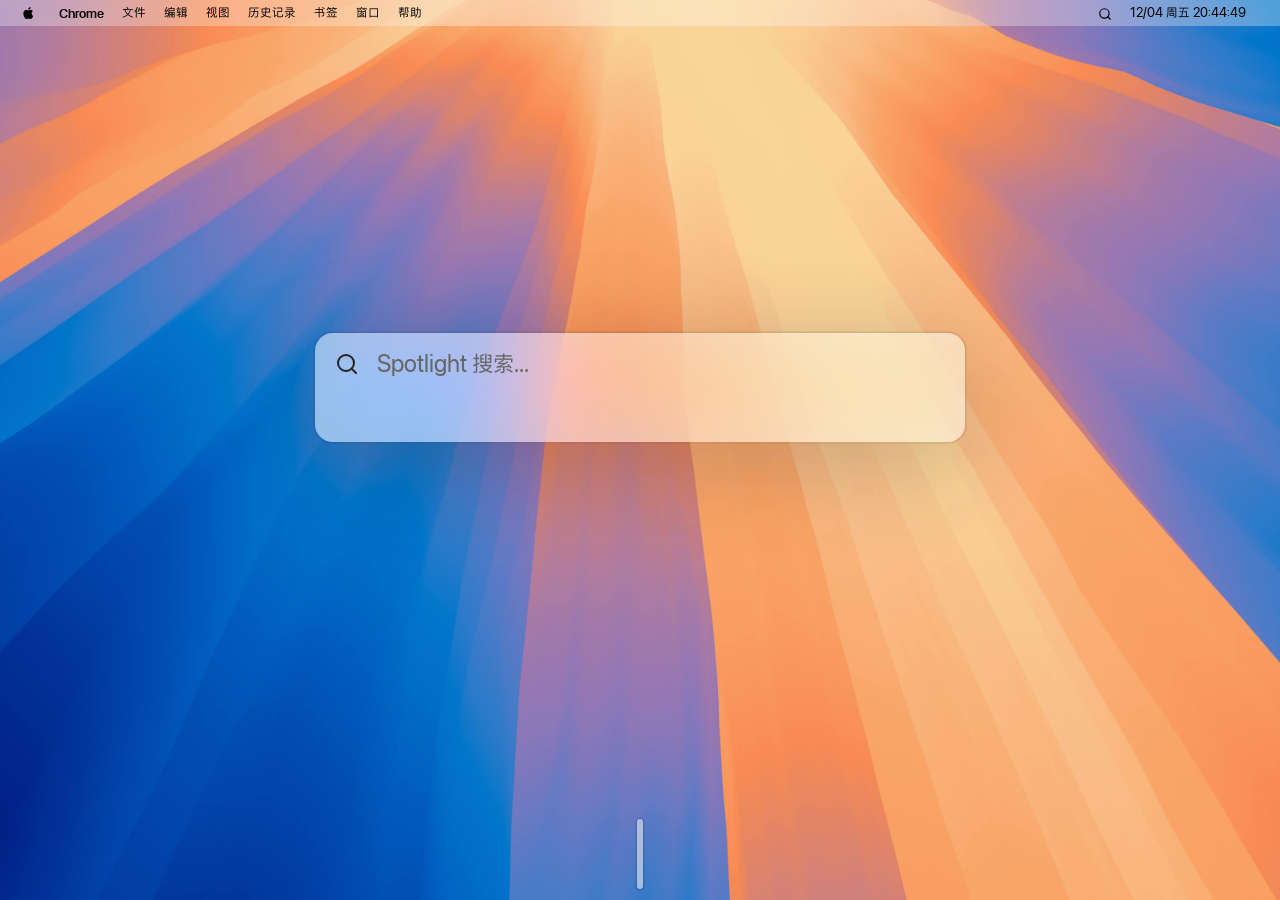
<file: index.html>
<!DOCTYPE html>
<html lang="zh-CN">
<head>
    <meta charset="UTF-8">
    <title>macOS New Tab</title>
    <!-- MV3-safe first-paint cache runs before styles/body so the current wallpaper is already selected. -->
    <script src="js/preload.js"></script>
    <link rel="stylesheet" href="css/01-base.css">
    <link rel="stylesheet" href="css/02-desktop.css">
    <link rel="stylesheet" href="css/03-widgets.css">
    <link rel="stylesheet" href="css/04-system.css">
    <link rel="stylesheet" href="css/05-accessibility.css">
    <link rel="stylesheet" href="css/06-app-windows.css">
    <link rel="stylesheet" href="css/07-finder.css">
    <link rel="stylesheet" href="css/08-native-controls.css">
    <link rel="stylesheet" href="css/09-devtools.css">
    <link rel="stylesheet" href="css/10-features.css">
</head>
<body class="light-mode">
    <div id="wallpaper"></div>
    <div id="desktop-widget-layer" class="desktop-widget-layer"></div>
    <div id="desktop-grid" class="desktop-container"></div>
    
    <div id="menu-bar" class="hide-on-launchpad">
        <div class="menu-left">
            <span class="apple-logo" id="apple-menu-btn"></span>
            <div id="system-menu-items" class="menu-app-items">
                <span class="bold" data-i18n="chrome">Chrome</span>
                <span data-i18n="file">文件</span><span data-i18n="edit">编辑</span><span data-i18n="view">视图</span><span data-i18n="history">历史记录</span><span data-i18n="bookmarks">书签</span><span data-i18n="window">窗口</span><span data-i18n="help">帮助</span>
            </div>
            <div id="plugin-menu-items" class="menu-app-items hidden" aria-live="polite"></div>
        </div>
        <div class="menu-right">
            <span id="status-items" class="status-items"></span>
            <span id="spotlight-btn" style="cursor:pointer; margin-inline-end:18px;">
                <svg width="14" height="14" viewBox="0 0 24 24" fill="none" stroke="currentColor" stroke-width="2" stroke-linecap="round" stroke-linejoin="round" style="vertical-align: middle;"><circle cx="11" cy="11" r="8"></circle><line x1="21" y1="21" x2="16.65" y2="16.65"></line></svg>
            </span>
            <span id="clock"></span>
        </div>
    </div>
    
    <div id="global-select-dropdown" class="dropdown-menu mac-acrylic window-shadow hidden" style="z-index: 99999; padding: 4px;"></div>
    
    <div id="apple-dropdown" class="dropdown-menu mac-acrylic window-shadow hidden" style="z-index: 99999;">
        <div class="menu-item" id="btn-about-mac" data-i18n="aboutMac">关于本机</div>
        <div class="menu-separator"></div>
        <div class="menu-item" id="btn-sys-settings" data-i18n="sysSettings">系统偏好设置...</div>
        <div class="menu-item dev-tools-only" id="btn-devtools" data-i18n="devToolsMenu">开发者工具…</div>
        <div class="menu-item" data-i18n="appStore">App Store...</div>
        <div class="menu-separator"></div>
        <div class="menu-item" data-i18n="sleep">睡眠</div>
        <div class="menu-item" data-i18n="restart">重新启动...</div>
        <div class="menu-item" data-i18n="shutdown">关机...</div>
    </div>

    <div class="dropdown-menu mac-acrylic window-shadow hidden" id="engine-menu" style="width: 150px; z-index: 99999;">
        <div class="menu-item engine-item" data-engine="google">Google</div>
        <div class="menu-item engine-item" data-engine="bing">Bing</div>
        <div class="menu-item engine-item" data-engine="duck">DuckDuckGo</div>
        <div class="menu-item engine-item" data-engine="chatgpt">ChatGPT</div>
    </div>
    
    <div id="about-window" class="window hidden mac-acrylic window-shadow">
        <div class="window-controls about-window-controls">
            <div class="btn close" data-target="about-window"></div>
            <div class="btn minimize"></div>
            <div class="btn maximize"></div>
        </div>
        <div class="about-content">
            <div class="about-icon-column">
                <img class="about-system-image" src="assets/images/Sequoia.png" alt="">
            </div>
            <div class="about-info-column">
                <div class="about-heading">
                    <h2 id="about-os-name">macOS NewTab</h2>
                    <p id="about-os-version">版本 15.7.3</p>
                </div>
                <div class="about-specs">
                    <div class="about-label" data-i18n="model">机型</div><div class="about-value" id="about-model">Chromebook Pro</div>
                    <div class="about-label" data-i18n="chip">芯片</div><div class="about-value" id="about-chip">Intel N200</div>
                    <div class="about-label" data-i18n="memory">内存</div><div class="about-value" id="about-memory">8 GB</div>
                    <div class="about-label" data-i18n="disk">启动磁盘</div><div class="about-value" id="about-disk">Macintosh HD</div>
                </div>
                <button class="mac-btn about-more-btn" data-i18n="moreInfo">更多信息...</button>
            </div>
        </div>
    </div>
    
    <div id="spotlight" class="window hidden mac-acrylic window-shadow hide-on-launchpad">
        <form id="search-form" style="z-index: 25; position: relative;">
            <div class="engine-dropdown-container">
                <svg class="search-icon" id="spotlight-engine-trigger" viewBox="0 0 24 24" fill="none" stroke="currentColor" stroke-width="2" stroke-linecap="round" stroke-linejoin="round"><circle cx="11" cy="11" r="8"></circle><line x1="21" y1="21" x2="16.65" y2="16.65"></line></svg>
            </div>
            <input type="text" name="q" id="search-input" data-i18n="spotlightSearch" placeholder="Spotlight 搜索..." autocomplete="off">
        </form>
        <div id="quick-links" class="scrollbar"></div>
        <div id="spotlight-results" class="spotlight-results scrollbar hidden" role="listbox"></div>
    </div>
    
    <div id="settings-window" class="window hidden window-shadow hide-on-launchpad" style="flex-direction: row; overflow: hidden; background: transparent; border: var(--mac-border-light);">
        <div class="settings-sidebar mac-acrylic" style="border: none; border-inline-end: var(--mac-border-light); border-start-start-radius: 12px; border-end-start-radius: 12px; box-shadow: none;">
            <div class="window-controls" style="margin-block: 14px 20px; margin-inline: 14px 0;">
                <div class="btn close" data-target="settings-window"></div>
                <div class="btn minimize"></div>
                <div class="btn maximize"></div>
            </div>
            <div class="search-box-sidebar">
                <input id="settings-search-input" type="search" data-i18n="search" placeholder="搜索" autocomplete="off">
                <div id="settings-search-results" class="settings-search-results hidden"></div>
            </div>
            <div class="settings-tab-list">
            <div class="tab active" data-target="set-general" data-i18n="tabGeneral">通用</div>
            <div class="tab" data-target="set-appearance" data-i18n="tabAppearance">外观</div>
            <div class="tab" data-target="set-accessibility" data-i18n="tabAccessibility">辅助功能</div>
            <div class="tab" data-target="set-wallpaper" data-i18n="tabWallpaper">墙纸</div>
            <div class="tab tab-group-start" data-target="set-desktop" data-i18n="tabDesktop">桌面与窗口</div>
            <div class="tab" data-target="set-dock" data-i18n="tabDock">程序坞</div>
            <div class="tab" data-target="set-launchpad" data-i18n="tabLaunchpad">启动台</div>
            <div class="tab" data-target="set-spotlight" data-i18n="tabSpotlight">聚焦搜索</div>
            <div class="tab tab-group-start" data-extra-feature data-target="set-notifications" data-i18n="tabNotifications">通知</div>
            <div class="tab" data-extra-feature data-target="set-widgets" data-i18n="tabWidgets">小组件</div>
            <div class="tab" data-extra-feature data-target="set-applications" data-i18n="tabApplications">应用程序</div>
            <div class="tab" data-extra-feature data-target="set-screen-time" data-i18n="tabScreenTime">网页时间管理</div>
            <div class="tab tab-group-start" data-target="set-storage" data-i18n="tabStorage">储存空间</div>
            <div class="tab" data-target="set-about" data-i18n="tabAbout">关于本机</div>
            <div class="tab" data-target="set-developer" data-i18n="tabDeveloper">开发者</div>
            </div>
        </div>
        <div class="settings-main" style="border: var(--mac-border-light); border-inline-start: none; border-start-end-radius: 12px; border-end-end-radius: 12px;">
            <div class="settings-header">
                <h2 id="settings-title" data-i18n="tabGeneral">通用</h2>
            </div>
            <div class="settings-scroll-area scrollbar">
                
                <div id="set-general" class="set-panel active">
                    <h3 data-i18n="languageSet">语言 (Language)</h3>
                    <div class="mac-card">
                        <div class="card-row">
                            <span data-i18n="language">显示语言</span>
                            <div class="mac-custom-select" id="lang-select" data-options='[{"value":"zh-CN","labelKey":"languageZhCN"},{"value":"en-US","labelKey":"languageEnUS"},{"value":"ja-JP","labelKey":"languageJaJP"}]' data-value="zh-CN">
                                <span class="selected-text">简体中文</span><span>▾</span>
                            </div>
                        </div>
                    </div>

                    <h3 data-i18n="linksTitle">链接</h3>
                    <div class="mac-card">
                        <div class="card-row">
                            <div><div data-i18n="openLinksInNewTab">在新标签页中打开链接</div><div class="developer-setting-note" data-i18n="openLinksInNewTabHint">打开网页链接时保留当前页面，在新的标签页中打开。</div></div>
                            <label class="mac-switch"><input type="checkbox" id="open-links-new-tab-toggle"><span class="slider"></span></label>
                        </div>
                    </div>

                    <h3 data-i18n="backupTitle">备份与恢复</h3>
                    <div class="mac-card">
                        <div class="card-row">
                            <div><div data-i18n="backup">备份设置</div><div class="developer-setting-note" data-i18n="backupHint">把全部设置导出为一个 JSON 文件。应用程序存储的数据和文件不包含在内。</div></div>
                            <button id="export-btn" class="mac-btn" data-i18n="btnExport">导出 JSON</button>
                        </div>
                        <div class="card-row">
                            <span data-i18n="restoreBackup">恢复备份</span>
                            <label class="mac-btn"><span data-i18n="importBackup">导入备份</span><input type="file" hidden id="config-upload" accept=".json"></label>
                        </div>
                    </div>
                </div>

                <div id="set-appearance" class="set-panel">
                    <div class="mac-card">
                        <div class="card-row">
                            <span data-i18n="themeMode">外观设置</span>
                            <div class="mac-custom-select" id="theme-select" data-options='[{"value":"light","labelKey":"themeLight"},{"value":"dark","labelKey":"themeDark"},{"value":"system","labelKey":"themeSystem"},{"value":"auto","labelKey":"themeAuto"}]' data-value="system">
                                <span class="selected-text" data-i18n="themeSystem">跟随系统</span><span>▾</span>
                            </div>
                        </div>
                        <div class="card-row">
                            <div><div data-i18n="accentColor">强调色</div><div class="developer-setting-note" id="accent-color-note"></div></div>
                            <div id="accent-color-picker" class="accent-picker" role="radiogroup"></div>
                        </div>
                    </div>
                </div>

                <div id="set-accessibility" class="set-panel">
                    <h3 data-i18n="accessibilityDisplay">显示</h3>
                    <div class="mac-card">
                        <div class="card-row"><div><div data-i18n="developerDisableAnimations">关闭系统动画</div><div class="developer-setting-note" data-i18n="developerDisableAnimationsHint">关闭窗口、菜单、小组件和程序坞的过渡与动画。</div></div><label class="mac-switch"><input type="checkbox" id="accessibility-reduce-motion"><span class="slider"></span></label></div>
                        <div class="card-row"><div><div data-i18n="developerReduceTransparency">降低透明度</div><div class="developer-setting-note" data-i18n="developerReduceTransparencyHint">关闭磨砂玻璃，改用不透明系统表面。</div></div><label class="mac-switch"><input type="checkbox" id="accessibility-reduce-transparency"><span class="slider"></span></label></div>
                        <div class="card-row"><div><div data-i18n="developerIncreaseContrast">增强对比度</div><div class="developer-setting-note" data-i18n="developerIncreaseContrastHint">提高文字、边框和控件状态的可辨识度。</div></div><label class="mac-switch"><input type="checkbox" id="accessibility-increase-contrast"><span class="slider"></span></label></div>
                        <div class="card-row"><div><div data-i18n="developerTransparentGlass">使用透明代替磨砂玻璃</div><div class="developer-setting-note" data-i18n="developerTransparentGlassHint">关闭背景模糊但保留透明材质，用于降低 GPU 合成开销。</div></div><label class="mac-switch"><input type="checkbox" id="accessibility-transparent-glass"><span class="slider"></span></label></div>
                    </div>
                    <h3 data-i18n="accessibilitySubtitles">字幕</h3>
                    <div class="mac-card">
                        <div class="card-row"><span data-i18n="subtitleSize">字号</span>
                            <div class="mac-custom-select" id="subtitle-size" data-options='[{"value":"small","labelKey":"subtitleSizeSmall"},{"value":"medium","labelKey":"subtitleSizeMedium"},{"value":"large","labelKey":"subtitleSizeLarge"},{"value":"xlarge","labelKey":"subtitleSizeXLarge"}]' data-value="medium"><span class="selected-text" data-i18n="subtitleSizeMedium">中</span><span>▾</span></div>
                        </div>
                        <div class="card-row"><span data-i18n="subtitleBackground">底色</span>
                            <div class="mac-custom-select" id="subtitle-background" data-options='[{"value":"none","labelKey":"subtitleBackgroundNone"},{"value":"translucent","labelKey":"subtitleBackgroundTranslucent"},{"value":"opaque","labelKey":"subtitleBackgroundOpaque"}]' data-value="translucent"><span class="selected-text" data-i18n="subtitleBackgroundTranslucent">半透明</span><span>▾</span></div>
                        </div>
                        <div class="card-row"><div><div data-i18n="subtitlePosition">位置</div><div class="developer-setting-note" data-i18n="subtitleHint">用于应用程序播放的视频，例如音乐里带字幕的视频。</div></div>
                            <div class="mac-custom-select" id="subtitle-position" data-options='[{"value":"bottom","labelKey":"subtitlePositionBottom"},{"value":"top","labelKey":"subtitlePositionTop"},{"value":"custom","labelKey":"subtitlePositionCustom"}]' data-value="bottom"><span class="selected-text" data-i18n="subtitlePositionBottom">底部</span><span>▾</span></div>
                        </div>
                    </div>
                </div>

                <div id="set-wallpaper" class="set-panel wallpaper-settings-panel">
                    <div class="mac-card">
                        <div class="card-row wallpaper-scope-row">
                            <div><div data-i18n="wallpaperScope">为哪种外观设置墙纸</div><div class="developer-setting-note" data-i18n="wallpaperScopeHint">先选择外观，再在下方挑选墙纸；之后选的图片只用于这里选中的外观。</div></div>
                            <div id="wallpaper-scope" class="mac-segmented" role="tablist">
                                <button type="button" class="selected" data-scope="both" data-i18n="wallpaperScopeBoth">浅色与深色</button>
                                <button type="button" data-scope="light" data-i18n="wallpaperScopeLight">浅色</button>
                                <button type="button" data-scope="dark" data-i18n="wallpaperScopeDark">深色</button>
                            </div>
                        </div>
                        <div class="wallpaper-current">
                            <button type="button" class="wallpaper-preview-item" data-mode="light"><span id="wallpaper-preview-light" class="wallpaper-preview"></span><span data-i18n="wallpaperScopeLight">浅色</span></button>
                            <button type="button" class="wallpaper-preview-item" data-mode="dark"><span id="wallpaper-preview-dark" class="wallpaper-preview"></span><span data-i18n="wallpaperScopeDark">深色</span></button>
                            <div class="wallpaper-current-info">
                                <div id="wallpaper-current-name" class="wallpaper-current-name"></div>
                                <div id="wallpaper-current-detail" class="developer-setting-note"></div>
                                <div id="wallpaper-progress-row" class="wallpaper-progress hidden">
                                    <progress id="wallpaper-progress" max="1" value="0"></progress>
                                    <span id="wallpaper-progress-label"></span>
                                </div>
                            </div>
                        </div>
                        <div class="card-row">
                            <div><div data-i18n="bingWall">启用 Bing 每日壁纸</div><div class="developer-setting-note" data-i18n="bingWallHint">每天自动更换，用于两种外观。</div></div>
                            <label class="mac-switch"><input type="checkbox" id="bing-wallpaper-toggle"><span class="slider"></span></label>
                        </div>
                        <div class="card-row">
                            <span data-i18n="restoreWall">恢复默认壁纸</span>
                            <button id="reset-bg-btn" class="mac-btn" data-i18n="btnRestore">恢复</button>
                        </div>
                    </div>

                    <div class="wallpaper-section-head"><h3 data-i18n="liveWallpapers">动态壁纸</h3></div>
                    <div class="mac-card wallpaper-gallery-card">
                        <div id="live-wallpaper-controls" class="live-wallpaper-controls" hidden>
                            <button id="live-wallpaper-toggle" class="mac-btn" type="button">❚❚</button>
                            <input id="live-wallpaper-seek" type="range" min="0" max="1000" value="0" aria-label="Progress">
                            <span id="live-wallpaper-time" class="live-wallpaper-time">0:00</span>
                            <div class="mac-custom-select" id="live-wallpaper-rate" data-options='[{"value":"0.25","label":"0.25×"},{"value":"0.5","label":"0.5×"},{"value":"0.75","label":"0.75×"},{"value":"1","label":"1×"},{"value":"1.25","label":"1.25×"},{"value":"1.5","label":"1.5×"},{"value":"2","label":"2×"}]' data-value="1"><span class="selected-text">1×</span><span>▾</span></div>
                            <span class="live-wallpaper-volume-icon" aria-hidden="true">🔈</span>
                            <input id="live-wallpaper-volume" type="range" min="0" max="100" value="0" aria-label="Volume">
                        </div>
                        <div id="wallpaper-video-grid" class="wallpaper-grid"></div>
                        <input id="wallpaper-add-video" type="file" accept="video/*" hidden>
                        <div class="widget-settings-hint" data-i18n="liveWallpaperHint">选择一个本地视频作为桌面背景循环播放，始终用于两种外观。视频保存在本机，不会上传。</div>
                    </div>

                    <div class="wallpaper-section-head"><h3 data-i18n="yourPhotos">你的照片</h3></div>
                    <div class="mac-card wallpaper-gallery-card">
                        <div id="wallpaper-photo-grid" class="wallpaper-grid"></div>
                        <input id="wallpaper-add-photo" type="file" accept="image/*" multiple hidden>
                    </div>

                    <div class="wallpaper-section-head"><h3 data-i18n="bingGalleryTitle">Bing 壁纸</h3></div>
                    <div class="mac-card bing-gallery-card">
                        <div class="bing-gallery-toolbar">
                            <button id="bing-month-prev" class="mac-btn" type="button" aria-label="Previous month">‹</button>
                            <div class="mac-custom-select" id="bing-year-select" data-options='[]' data-value=""><span class="selected-text"></span><span>▾</span></div>
                            <div class="mac-custom-select" id="bing-month-select" data-options='[]' data-value=""><span class="selected-text"></span><span>▾</span></div>
                            <button id="bing-month-next" class="mac-btn" type="button" aria-label="Next month">›</button>
                            <span id="bing-gallery-status" class="bing-gallery-status"></span>
                        </div>
                        <div id="bing-gallery-grid" class="bing-gallery-grid"></div>
                        <div class="widget-settings-hint" data-i18n="bingGalleryHint">选择月份浏览当月的 Bing 每日壁纸，点按一张即可设为桌面背景。</div>
                    </div>
                </div>

                <div id="set-storage" class="set-panel storage-settings-panel">
                    <div class="mac-card storage-summary-card">
                        <div class="storage-summary-head"><span data-i18n="storageThisExtension">此扩展在这台电脑上</span><span id="storage-total" class="storage-total"></span></div>
                        <div id="storage-bar" class="storage-bar"></div>
                        <div id="storage-legend" class="storage-legend"></div>
                    </div>
                    <h3 data-extra-feature data-i18n="storageApps">应用程序</h3>
                    <div class="mac-card" data-extra-feature>
                        <div id="storage-app-list"></div>
                        <div class="widget-settings-hint" data-i18n="storageAppsHint">大小包含应用程序本身和它存储的数据与文件。这里只能整体抹掉一个应用程序的数据；更细的清理由应用程序在自己的设置中提供。</div>
                    </div>
                    <h3 data-i18n="tabWallpaper">墙纸</h3>
                    <div class="mac-card">
                        <div id="storage-wallpaper-list"></div>
                        <div class="card-row">
                            <span data-i18n="storageRemoveUnused">删除未使用的墙纸</span>
                            <button id="storage-remove-unused" class="mac-btn" type="button" data-i18n="btnDelete">删除</button>
                        </div>
                    </div>
                    <h3 data-i18n="storageSystem">系统数据</h3>
                    <div class="mac-card">
                        <div class="card-row">
                            <div><div data-i18n="storageSystemData">设置与缓存</div><div class="developer-setting-note" data-i18n="storageSystemHint">系统设置、自定义图标、小组件数据和首屏缓存。</div></div>
                            <span id="storage-system-size" class="storage-row-size"></span>
                        </div>
                    </div>
                </div>

                <div id="set-about" class="set-panel">
                    <h3 data-i18n="customAbout">自定义关于本机信息</h3>
                    <div class="mac-card" style="padding: 15px;">
                        <div class="add-box"><span style="width:70px;font-size:12px;" data-i18n="osName">系统名称</span><input type="text" id="edit-os-name" class="mac-input"></div>
                        <div class="add-box"><span style="width:70px;font-size:12px;" data-i18n="osVersion">系统版本</span><input type="text" id="edit-os-version" class="mac-input"></div>
                        <div class="add-box"><span style="width:70px;font-size:12px;" data-i18n="model">机型</span><input type="text" id="edit-model" class="mac-input"></div>
                        <div class="add-box"><span style="width:70px;font-size:12px;" data-i18n="chip">芯片</span><input type="text" id="edit-chip" class="mac-input"></div>
                        <div class="add-box"><span style="width:70px;font-size:12px;" data-i18n="memory">内存</span><input type="text" id="edit-memory" class="mac-input"></div>
                        <div class="add-box"><span style="width:70px;font-size:12px;" data-i18n="disk">启动磁盘</span><input type="text" id="edit-disk" class="mac-input"></div>
                        <button id="save-about-btn" class="mac-btn blue" style="margin-top:15px; width: 100%;" data-i18n="btnSave">保存修改</button>
                    </div>
                </div>
                
                <div id="set-desktop" class="set-panel">
                    <h3 data-i18n="windowsTitle">窗口</h3>
                    <div class="mac-card">
                        <div class="card-row">
                            <div><div data-i18n="windowTiling">拖到屏幕边缘时排列窗口</div><div class="developer-setting-note" data-i18n="windowTilingHint">把窗口拖到左、右边缘占半个桌面，拖到顶部填满桌面；拖离后恢复原来的大小。</div></div>
                            <label class="mac-switch"><input type="checkbox" id="window-tiling-toggle" checked><span class="slider"></span></label>
                        </div>
                        <div class="card-row">
                            <div><div data-i18n="escCloses">使用 Esc 关闭顶层窗口</div><div class="developer-setting-note" data-i18n="escClosesHint">按 Esc 关闭最前面的窗口。应用程序自己用到 Esc 的地方（关闭面板、取消输入）不受影响。</div></div>
                            <label class="mac-switch"><input type="checkbox" id="window-escape-toggle" checked><span class="slider"></span></label>
                        </div>
                        <div class="card-row">
                            <div><div data-i18n="missionControl">调度中心</div><div class="developer-setting-note" data-i18n="missionControlHint">平铺所有打开的窗口，点按其中一个切换过去。快捷键 ⌃↑ 或 F3，也在“窗口”菜单里。</div></div>
                            <button id="open-mission-control" class="mac-btn" type="button" data-i18n="open">打开</button>
                        </div>
                    </div>
                    <h3 data-i18n="desktopItems">桌面项目</h3>
                    <div class="mac-card">
                        <div class="card-row">
                            <span data-i18n="snapToGrid">桌面图标对齐网格</span>
                            <label class="mac-switch"><input type="checkbox" id="desktop-snap-toggle" checked><span class="slider"></span></label>
                        </div>
                    </div>
                    <div class="mac-card list-card">
                        <div id="desk-edit-list" class="edit-list scrollbar"></div>
                        <div class="add-box">
                            <input type="text" id="new-desk-name" class="mac-input" data-i18n="appName" placeholder="名称" style="width:60px;">
                            <input type="text" id="new-desk-url" class="mac-input" data-i18n="appUrl" placeholder="网址 (https://...)">
                            <label style="font-size:11px; display:flex; align-items:center; gap:4px; flex-shrink:0; cursor:pointer;"><input type="checkbox" id="new-desk-bg" checked><span data-i18n="useBg">圆角底板</span></label>
                            <button id="add-desk-btn" class="mac-btn blue" data-i18n="btnAdd">添加项目</button>
                        </div>
                    </div>
                </div>
                
                <div id="set-dock" class="set-panel">
                    <div class="mac-card dock-controls-card">
                        <div class="dock-slider-grid">
                            <div class="dock-slider-group">
                                <div class="dock-slider-title" data-i18n="dockSize">图标大小</div>
                                <input type="range" id="dock-size" min="30" max="90" value="56">
                                <div class="dock-slider-labels"><span data-i18n="small">小</span><span data-i18n="large">大</span></div>
                            </div>
                            <div class="dock-slider-group">
                                <div class="dock-slider-title" data-i18n="dockMagnification">图标放大</div>
                                <input type="range" id="dock-magnification" min="0" max="100" value="45">
                                <div class="dock-slider-labels dock-magnification-labels"><span data-i18n="off">关</span><span data-i18n="small">小</span><span data-i18n="large">大</span></div>
                            </div>
                        </div>
                        <div class="card-row">
                            <span data-i18n="dockSquircle">为外部网页添加圆角底板</span>
                            <label class="mac-switch"><input type="checkbox" id="dock-icon-bg" checked><span class="slider"></span></label>
                        </div>
                        <div class="card-row">
                            <span data-i18n="darkLightBg">深色模式使用浅色底板</span>
                            <label class="mac-switch"><input type="checkbox" id="dock-light-bg-dark" checked><span class="slider"></span></label>
                        </div>
                        <div class="card-row">
                            <span data-i18n="dockShowIndicators">为打开的应用程序显示指示灯</span>
                            <label class="mac-switch"><input type="checkbox" id="dock-show-indicators" checked><span class="slider"></span></label>
                        </div>
                    </div>
                    <div class="mac-card list-card">
                        <div id="dock-edit-list" class="edit-list scrollbar"></div>
                        <div class="add-box">
                            <input type="text" id="new-dock-name" class="mac-input" data-i18n="appName" placeholder="名称" style="width:60px;">
                            <input type="text" id="new-dock-url" class="mac-input" data-i18n="appUrl" placeholder="网址 (https://...)">
                            <label style="font-size:11px; display:flex; align-items:center; gap:4px; flex-shrink:0; cursor:pointer;"><input type="checkbox" id="new-dock-bg" checked><span data-i18n="useBg">圆角底板</span></label>
                            <button id="add-dock-btn" class="mac-btn blue" data-i18n="btnAdd">添加项目</button>
                        </div>
                    </div>
                    <h3 data-i18n="dockFolderLinks">右侧文件夹链接</h3>
                    <div class="mac-card list-card">
                        <div id="dock-folder-edit-list" class="edit-list scrollbar"></div>
                        <div class="add-box">
                            <input type="text" id="new-folder-name" class="mac-input" data-i18n="appName" placeholder="名称" style="width:90px;">
                            <input type="text" id="new-folder-url" class="mac-input" data-i18n="appUrl" placeholder="网址 (https://...)">
                            <button id="add-folder-btn" class="mac-btn blue" data-i18n="btnAdd">添加项目</button>
                        </div>
                        <div class="widget-settings-hint" data-i18n="dockFolderHint">这些链接显示在分隔线右侧，并统一使用文件夹图标。</div>
                    </div>
                </div>
                
                <div id="set-launchpad" class="set-panel">
                    <div class="mac-card list-card">
                        <div id="lp-edit-list" class="edit-list scrollbar"></div>
                        <div class="add-box">
                            <input type="text" id="new-lp-name" class="mac-input" data-i18n="lpName" placeholder="名称" style="width:60px;">
                            <input type="text" id="new-lp-url" class="mac-input" data-i18n="lpUrl" placeholder="网址 (https://...)">
                            <label style="font-size:11px; display:flex; align-items:center; gap:4px; flex-shrink:0; cursor:pointer;"><input type="checkbox" id="new-lp-bg" checked><span data-i18n="useBg">圆角底板</span></label>
                            <button id="add-lp-btn" class="mac-btn blue" data-i18n="btnAdd">添加项目</button>
                        </div>
                    </div>
                </div>
                
                <div id="set-spotlight" class="set-panel">
                    <h3 data-i18n="searchEngine">默认搜索引擎</h3>
                    <div class="mac-card">
                        <div class="card-row">
                            <span data-i18n="searchEngine">搜索引擎选择</span>
                            <div class="mac-custom-select" id="engine-select-main" data-options='[{"value":"google","label":"Google"},{"value":"bing","label":"Bing"},{"value":"duck","label":"DuckDuckGo"},{"value":"chatgpt","label":"ChatGPT"}]' data-value="google">
                                <span class="selected-text">Google</span><span>▾</span>
                            </div>
                        </div>
                    </div>
                    
                    <h3 data-i18n="spotlightResults">搜索结果</h3>
                    <div class="mac-card">
                        <div class="card-row">
                            <div><div data-i18n="tabApplications">应用程序</div><div class="developer-setting-note" data-i18n="spotlightAppsHint">按名称查找启动台、程序坞和桌面上的项目。</div></div>
                            <label class="mac-switch"><input type="checkbox" id="spotlight-apps-toggle" checked><span class="slider"></span></label>
                        </div>
                        <div class="card-row" data-extra-feature>
                            <div><div data-i18n="spotlightContent">应用程序中的内容</div><div class="developer-setting-note" data-i18n="spotlightContentHint">查找应用程序提供的内容，例如歌曲和图书，并直接在应用程序中打开。</div></div>
                            <label class="mac-switch"><input type="checkbox" id="spotlight-content-toggle" checked><span class="slider"></span></label>
                        </div>
                    </div>

                    <h3 data-i18n="shortcutSettings">快捷键设置</h3>
                    <div class="mac-card">
                        <div class="card-row">
                            <span data-i18n="triggerSpotlight">唤出 Spotlight</span>
                            <div style="display:flex; align-items:center; gap: 8px;">
                                <div class="mac-custom-select" id="shortcut-modifier" data-options='[{"value":"Meta","label":"Cmd/Ctrl"},{"value":"Alt","label":"Alt/Opt"},{"value":"Shift","label":"Shift"}]' data-value="Meta">
                                    <span class="selected-text">Cmd/Ctrl</span><span>▾</span>
                                </div>
                                <span>+</span>
                                <input type="text" id="shortcut-key" class="mac-input" maxlength="10" style="width:80px; text-align:center;">
                            </div>
                        </div>
                        <div class="card-row">
                            <span data-i18n="spotlightOnStart">启动时默认展示 Spotlight</span>
                            <label class="mac-switch"><input type="checkbox" id="spotlight-on-start-toggle"><span class="slider"></span></label>
                        </div>
                        <div class="card-row">
                            <div><div data-i18n="spotlightFocusOnOpen">开启时获取输入焦点</div><div class="developer-setting-note" data-i18n="spotlightFocusOnOpenHint">打开新标签页时直接把键盘输入交给 Spotlight；开启后会同时强制开启启动展示。</div></div>
                            <label class="mac-switch"><input type="checkbox" id="spotlight-focus-on-open-toggle"><span class="slider"></span></label>
                        </div>
                    </div>
                    
                    <h3 data-i18n="quickLinksMgmt">启动项管理</h3>
                    <div class="mac-card list-card">
                        <div id="sl-edit-list" class="edit-list scrollbar"></div>
                        <div class="add-box">
                            <input type="text" id="new-sl-name" class="mac-input" data-i18n="lpName" placeholder="名称" style="width:60px;">
                            <input type="text" id="new-sl-url" class="mac-input" data-i18n="lpUrl" placeholder="网址 (https://...)">
                            <label style="font-size:11px; display:flex; align-items:center; gap:4px; flex-shrink:0; cursor:pointer;"><input type="checkbox" id="new-sl-bg" checked><span data-i18n="useBg">圆角底板</span></label>
                            <button id="add-sl-btn" class="mac-btn blue" data-i18n="btnAdd">添加项目</button>
                        </div>
                    </div>
                </div>

                <div id="set-notifications" class="set-panel">
                    <div class="mac-card">
                        <div class="card-row">
                            <div><div data-i18n="notificationDnd">勿扰模式</div><div class="developer-setting-note" data-i18n="notificationDndHint">不弹出通知横幅。通知仍会进入通知中心（点按菜单栏的时钟打开）。</div></div>
                            <label class="mac-switch"><input type="checkbox" id="notifications-dnd-toggle"><span class="slider"></span></label>
                        </div>
                        <div class="card-row">
                            <span data-i18n="notificationClearHistory">清除通知中心里的全部通知</span>
                            <button id="notifications-clear" class="mac-btn" type="button" data-i18n="clear">清除</button>
                        </div>
                    </div>
                    <h3 data-i18n="notificationApps">应用程序通知</h3>
                    <div class="mac-card">
                        <div id="notification-app-list" class="developer-instance-apps"></div>
                        <div class="widget-settings-hint" data-i18n="notificationAppsHint">关闭后，这个应用程序发出的通知既不显示横幅，也不进入通知中心。</div>
                    </div>
                </div>

                <div id="set-widgets" class="set-panel">
                    <h3 data-i18n="widgetManagement">小组件管理</h3>
                    <div class="mac-card">
                        <div class="card-row">
                            <span data-i18n="openWidgetGallery">打开小组件图库</span>
                            <button id="open-widget-gallery-settings" class="mac-btn blue" data-i18n="editWidgets">编辑小组件...</button>
                        </div>
                    </div>

                    <h3 data-i18n="widgetWeather">天气</h3>
                    <div class="mac-card widget-settings-card">
                        <div class="add-box weather-search-box">
                            <span class="widget-field-label" data-i18n="weatherSearchPlace">搜索地点</span>
                            <input id="widget-weather-query" class="mac-input" type="text" data-i18n="weatherSearchPlaceholder" placeholder="Singapore / Tokyo / London">
                            <button id="widget-weather-search" class="mac-btn blue" data-i18n="search">搜索</button>
                        </div>
                        <div id="widget-weather-search-results" class="weather-search-results"></div>
                        <div class="widget-subtitle" data-i18n="savedWeatherLocations">已保存地点</div>
                        <div id="widget-weather-location-list" class="widget-location-list"></div>
                        <div class="widget-settings-hint" data-i18n="weatherPerWidgetHint">可保存多个地点，并在“已放置的小组件”中为每个天气小组件分别选择地点。</div>
                    </div>

                    <h3 data-i18n="widgetPhotos">照片</h3>
                    <div class="mac-card photo-widget-settings-card">
                        <div class="card-row">
                            <span data-i18n="photoTargetWidget">要设置的照片小组件</span>
                            <select id="widget-photo-target" class="mac-input photo-widget-setting-control"></select>
                        </div>
                        <div class="card-row"><span data-i18n="photoSingle">选择单张照片</span><label class="mac-btn photo-widget-setting-control"><span data-i18n="choosePhoto">选择照片</span><input id="widget-photo-file" type="file" accept="image/*" hidden></label></div>
                        <div class="card-row"><span data-i18n="photoFolder">选择本地文件夹循环播放</span><label class="mac-btn photo-widget-setting-control"><span data-i18n="chooseFolder">选择文件夹</span><input id="widget-photo-folder" type="file" accept="image/*" webkitdirectory multiple hidden></label></div>
                        <div id="widget-photo-import-progress-row" class="card-row photo-import-progress-row hidden">
                            <span id="widget-photo-import-progress-label" data-i18n="photoImportPreparing">准备导入照片…</span>
                            <progress id="widget-photo-import-progress" max="1" value="0"></progress>
                        </div>
                        <div class="card-row"><span data-i18n="photoSourceStatus">当前照片</span><span id="widget-photo-status" class="widget-settings-muted"></span></div>
                        <div class="card-row">
                            <span data-i18n="photoChangeMode">切换方式</span>
                            <select id="widget-photo-schedule-mode" class="mac-input photo-widget-setting-control">
                                <option value="manual" data-i18n="photoManual">不自动切换</option>
                                <option value="interval" data-i18n="photoTimed">定时</option>
                                <option value="events" data-i18n="photoEventTriggered">事件触发</option>
                            </select>
                        </div>
                        <div id="widget-photo-interval-controls" class="card-row photo-schedule-row disabled">
                            <span data-i18n="photoTimedInterval">定时间隔</span>
                            <div class="photo-interval-controls">
                                <input id="widget-photo-interval-value" class="mac-input compact-number photo-widget-setting-control" type="number" min="1" max="1440" value="30">
                                <select id="widget-photo-interval-unit" class="mac-input photo-widget-setting-control">
                                    <option value="seconds" data-i18n="seconds">秒</option>
                                    <option value="minutes" data-i18n="minutes">分钟</option>
                                    <option value="hours" data-i18n="hours">小时</option>
                                    <option value="days" data-i18n="daily">每天</option>
                                </select>
                            </div>
                        </div>
                        <div id="widget-photo-event-controls" class="photo-event-controls disabled">
                            <div class="widget-subtitle" data-i18n="photoEventTriggers">事件触发条件（可多选）</div>
                            <label class="mac-checkbox-row"><input id="widget-photo-event-daynight" class="mac-checkbox photo-widget-setting-control" type="checkbox"><span data-i18n="photoEventDayNight">白天/黑夜切换时</span></label>
                            <label class="mac-checkbox-row"><input id="widget-photo-event-appearance" class="mac-checkbox photo-widget-setting-control" type="checkbox"><span data-i18n="photoEventAppearance">系统主题或桌面壁纸改变时</span></label>
                            <label class="mac-checkbox-row"><input id="widget-photo-event-newtab" class="mac-checkbox photo-widget-setting-control" type="checkbox"><span data-i18n="photoEventNewTab">打开新标签页时</span></label>
                        </div>
                        <div class="widget-settings-hint" data-i18n="photoIndependentHint">每个照片小组件拥有独立的照片源与切换规则；单张照片不会触发定时刷新。</div>
                    </div>

                    <h3 data-i18n="placedWidgets">已放置的小组件</h3>
                    <div class="mac-card list-card"><div id="widget-management-list" class="edit-list widget-management-list"></div></div>
                </div>

                <div id="set-applications" class="set-panel applications-settings-panel">
                    <h3 data-i18n="applicationsTitle">应用程序</h3>
                    <div class="mac-card list-card plugin-manager-card">
                        <div id="application-plugin-list" class="application-plugin-list"></div>
                        <div class="add-box">
                            <label class="mac-btn blue"><span data-i18n="installApplication">安装应用程序...</span><input id="application-plugin-import" type="file" accept="application/json,.json" hidden></label>
                        </div>
                        <div class="widget-settings-hint" data-i18n="applicationsHint">应用程序插件在隔离的沙盒中运行，只在打开时启动。可声明所需权限，并拥有独立存储与窗口。</div>
                    </div>
                </div>

                <div id="set-developer" class="set-panel developer-settings-panel">
                    <div class="mac-card developer-card">
                        <div class="card-row">
                            <div><div data-i18n="developerModeEnable">启用开发者模式</div><div class="developer-setting-note" data-i18n="developerModeHint">本页的其他选项只在开发者模式开启时生效。</div></div>
                            <label class="mac-switch"><input type="checkbox" id="developer-mode-toggle"><span class="slider"></span></label>
                        </div>
                    </div>
                    <h3 data-i18n="devTools">开发者工具</h3>
                    <div class="mac-card developer-card">
                        <div class="card-row"><div><div data-i18n="developerDevTools">启用开发者工具</div><div class="developer-setting-note" data-i18n="developerDevToolsHint">开启后记录应用程序的日志、接口调用和系统内部事件，并可打开开发者工具窗口：从文件夹载入并热重载应用、界面检查器、储存浏览器、条件模拟、系统监视和配置检查器。关闭时不做任何记录。</div></div><label class="mac-switch"><input type="checkbox" id="developer-devtools"><span class="slider"></span></label></div>
                        <div class="card-row"><span data-i18n="developerOpenDevTools">开发者工具窗口</span><button id="developer-open-devtools" class="mac-btn" type="button" data-i18n="open">打开</button></div>
                        <div class="card-row">
                            <div><div data-i18n="developerSlowMotion">慢动作动画</div><div class="developer-setting-note" data-i18n="developerSlowMotionHint">放慢窗口、程序坞和应用程序内的所有动画，便于逐步观察。</div></div>
                            <div class="mac-custom-select" id="developer-slow-motion" data-options='[{"value":"1","labelKey":"slowMotionOff"},{"value":"2","label":"÷2"},{"value":"4","label":"÷4"},{"value":"10","label":"÷10"}]' data-value="1"><span class="selected-text" data-i18n="slowMotionOff">正常速度</span><span>▾</span></div>
                        </div>
                    </div>
                    <h3 data-extra-feature data-i18n="developerSecurity">应用程序安全性</h3>
                    <div class="mac-card developer-card" data-extra-feature>
                        <div class="card-row"><div><div data-i18n="developerDisableStrictPluginSecurity">关闭严格安全性</div><div class="developer-setting-note" data-i18n="developerDisableStrictPluginSecurityHint">打开后，可以在下面为逐个应用程序选择“宽松”：它可使用更大的包、外部资源、更重的 CSS 和更高的配额，但仍运行在独立沙盒中。没有被选中的应用程序保持严格。</div></div><label class="mac-switch"><input type="checkbox" id="developer-disable-strict-plugin-security"><span class="slider"></span></label></div>
                        <div class="card-row" id="developer-unrestricted-row" hidden><div><div data-i18n="developerUnrestricted">没有限制的应用程序</div><div class="developer-setting-note" data-i18n="developerUnrestrictedHint">允许你在下面逐个选中的应用程序不受权限声明、配额、大小和频率限制的约束。只对选中的应用程序生效。</div></div><label class="mac-switch"><input type="checkbox" id="developer-unrestricted-apps"><span class="slider"></span></label></div>
                        <div id="developer-security-list" class="developer-instance-apps" hidden></div>
                    </div>
                    <h3 data-extra-feature data-i18n="developerInstances">应用程序多开</h3>
                    <div class="mac-card developer-card" data-extra-feature>
                        <div class="card-row"><div><div data-i18n="developerMultiInstance">允许应用程序多开</div><div class="developer-setting-note" data-i18n="developerMultiInstanceHint">默认每个应用程序只有一个窗口。打开后，下面选中的应用程序可以通过菜单栏或程序坞图标的右键菜单再开窗口。</div></div><label class="mac-switch"><input type="checkbox" id="developer-multi-instance"><span class="slider"></span></label></div>
                        <div class="card-row">
                            <div><div data-i18n="developerInstanceLimit">每个应用程序最多同时打开</div></div>
                            <div class="mac-custom-select" id="developer-instance-limit" data-options='[{"value":"2","label":"2"},{"value":"3","label":"3"},{"value":"4","label":"4"},{"value":"6","label":"6"},{"value":"8","label":"8"}]' data-value="4"><span class="selected-text">4</span><span>▾</span></div>
                        </div>
                        <div id="developer-instance-apps" class="developer-instance-apps"></div>
                    </div>
                    <h3 data-i18n="developerTime">时间模拟</h3>
                    <div class="mac-card developer-card">
                        <div class="card-row">
                            <div><div data-i18n="developerTimeSpeed">模拟系统时间速度</div><div class="developer-setting-note" data-i18n="developerTimeSpeedHint">加快时钟，用于测试随时间变化的功能：自动外观、小组件、网页时间限额。</div></div>
                            <div class="mac-custom-select" id="developer-time-scale" data-options='[{"value":"0.5","label":"×0.5"},{"value":"1","label":"×1"},{"value":"10","label":"×10"},{"value":"60","label":"×60"},{"value":"360","label":"×360"},{"value":"3600","label":"×3600"}]' data-value="1"><span class="selected-text">×1</span><span>▾</span></div>
                        </div>
                        <div class="card-row"><span data-i18n="developerVirtualTime">当前模拟时间</span><span id="developer-time-preview" class="developer-time-preview">—</span></div>
                        <div class="card-row"><span data-i18n="developerResetTime">重置模拟时间</span><button id="developer-reset-time" class="mac-btn" data-i18n="developerResetNow">重置为现在</button></div>
                        <div class="card-row"><div><div data-i18n="developerSecondsBase">以秒为基准</div><div class="developer-setting-note" data-i18n="developerSecondsBaseHint">需要输入时长的数字默认按秒解释。</div></div><label class="mac-switch"><input type="checkbox" id="developer-seconds-base"><span class="slider"></span></label></div>
                    </div>
                    <h3 data-i18n="developerBehavior">界面与行为</h3>
                    <div class="mac-card developer-card">
                        <div class="card-row developer-launchpad-layout-row">
                            <div><div data-i18n="developerLaunchpadLayout">启动台行列</div><div class="developer-setting-note" data-i18n="developerLaunchpadLayoutHint">0 / 自动会根据屏幕大小计算；一次翻页仍只移动一页。</div></div>
                            <div class="developer-layout-controls">
                                <div class="mac-custom-select" id="developer-launchpad-rows" data-options='[{"value":"0","labelKey":"auto"},{"value":"2","label":"2"},{"value":"3","label":"3"},{"value":"4","label":"4"},{"value":"5","label":"5"},{"value":"6","label":"6"},{"value":"7","label":"7"},{"value":"8","label":"8"}]' data-value="0"><span class="selected-text">自动</span><span>▾</span></div>
                                <span>×</span>
                                <div class="mac-custom-select" id="developer-launchpad-cols" data-options='[{"value":"0","labelKey":"auto"},{"value":"3","label":"3"},{"value":"4","label":"4"},{"value":"5","label":"5"},{"value":"6","label":"6"},{"value":"7","label":"7"},{"value":"8","label":"8"},{"value":"9","label":"9"},{"value":"10","label":"10"}]' data-value="0"><span class="selected-text">自动</span><span>▾</span></div>
                            </div>
                        </div>
                        <div class="card-row"><div><div data-i18n="developerForceRTL">强制从右到左布局</div><div class="developer-setting-note" data-i18n="developerForceRTLHint">不论当前语言，都按从右到左的语言镜像整个界面和应用程序的布局；文字本身的书写方向不变。用于在不懂该语言的情况下检查布局。</div></div><label class="mac-switch"><input type="checkbox" id="developer-force-rtl"><span class="slider"></span></label></div>
                        <div class="card-row"><div><div data-i18n="developerAllowSystemIcons">允许调整系统图标</div><div class="developer-setting-note" data-i18n="developerAllowSystemIconsHint">允许修改图标、添加底板并将系统项目移入废纸篓。</div></div><label class="mac-switch"><input type="checkbox" id="developer-allow-system-icons"><span class="slider"></span></label></div>
                        <div class="card-row"><div><div data-i18n="developerSelectableUIText">可选择的 UI 文字</div><div class="developer-setting-note" data-i18n="developerSelectableUITextHint">允许选择和复制界面文字；默认关闭，拖拽控件仍优先执行交互。</div></div><label class="mac-switch"><input type="checkbox" id="developer-selectable-ui-text"><span class="slider"></span></label></div>
                        <div class="card-row"><div><div data-i18n="developerDisableExtraFeatures">关闭额外功能</div><div class="developer-setting-note" data-i18n="developerDisableExtraFeaturesHint">停用小组件、应用程序和网页时间管理，并移除它们的全部入口；不会删除已有设置或数据。</div></div><label class="mac-switch"><input type="checkbox" id="developer-disable-extra-features"><span class="slider"></span></label></div>
                        <div class="card-row"><div><div data-i18n="developerIncognito">无痕模式</div><div class="developer-setting-note" data-i18n="developerIncognitoHint">开启后，本标签页之后的设置与小组件媒体更改不会写入持久存储；关闭无痕模式时会恢复开启前的配置。</div></div><label class="mac-switch"><input type="checkbox" id="developer-incognito-mode"><span class="slider"></span></label></div>
                    </div>
                </div>

                <div id="set-screen-time" class="set-panel screen-time-settings-panel">
                    <div class="screen-time-settings-hero">
                        <div>
                            <h3 data-i18n="screenTimeActivity">App 与网页活动</h3>
                            <div id="screen-time-updated" class="screen-time-updated"></div>
                        </div>
                        <label class="mac-switch"><input type="checkbox" id="widget-screen-time-toggle" checked><span class="slider"></span></label>
                    </div>
                    <div class="mac-card screen-time-manager-card">
                        <div class="screen-time-manager-head">
                            <div><div class="screen-time-manager-label" data-i18n="usage">使用时间</div><div id="screen-time-manager-total" class="screen-time-manager-total">0分钟</div></div>
                            <div id="screen-time-manager-date" class="screen-time-manager-date"></div>
                        </div>
                        <div id="screen-time-manager-week" class="screen-time-manager-week"></div>
                        <div id="screen-time-manager-chart" class="screen-time-manager-chart"></div>
                        <div class="screen-time-legend">
                            <span class="legend-productivity" data-i18n="screenTimeProductivity">效率</span>
                            <span class="legend-entertainment" data-i18n="screenTimeEntertainment">娱乐</span>
                            <span class="legend-social" data-i18n="screenTimeSocial">社交</span>
                            <span class="legend-other" data-i18n="screenTimeOther">其它</span>
                        </div>
                    </div>
                    <h3 data-i18n="screenTimeWebsites">网站</h3>
                    <div class="mac-card screen-time-sites-card">
                        <div class="screen-time-manager-sites-header"><span data-i18n="screenTimeWebsites">网站</span><span data-i18n="time">时间</span><span data-i18n="limits">限额</span></div>
                        <div id="screen-time-manager-sites" class="screen-time-manager-sites"></div>
                    </div>
                    <h3 data-i18n="dailyLimits">网页日限额</h3>
                    <div class="mac-card list-card">
                        <div id="widget-limit-list" class="edit-list widget-limit-list"></div>
                        <div class="add-box screen-time-limit-add">
                            <input id="widget-limit-host" class="mac-input" type="text" data-i18n="websiteDomain" placeholder="example.com">
                            <div class="limit-duration-field"><input id="widget-limit-minutes" class="mac-input compact-number" type="number" min="1" max="1440" value="60"><span id="widget-limit-unit-label" data-i18n="minutesPerDay">分钟/天</span></div>
                            <button id="widget-limit-add" class="mac-btn blue" data-i18n="addLimit">添加限额</button>
                        </div>
                        <div class="widget-settings-hint" data-i18n="limitDelayHint">达到限额后页面会暂停音视频并被遮罩；可无限次延长 5 分钟。</div>
                    </div>
                    <h3 data-i18n="limitOverlayTitle">限额遮罩</h3>
                    <div class="mac-card list-card plugin-manager-card">
                        <div id="limit-plugin-list" class="edit-list plugin-list"></div>
                        <div class="add-box">
                            <label class="mac-btn blue"><span data-i18n="importPlugin">导入插件</span><input id="limit-plugin-import" type="file" accept="application/json,.json" hidden></label>
                            <button id="limit-plugin-use-builtin" class="mac-btn" type="button" data-i18n="useBuiltInOverlay">使用内置遮罩</button>
                        </div>
                        <div class="widget-settings-hint" data-i18n="pluginHint">插件采用声明式 Overlay API，不运行任意脚本；必须实现“延时五分钟”动作。</div>
                    </div>
                    <!-- Settings of the built-in overlay; shown only while the built-in overlay is the one in use. -->
                    <div id="limit-builtin-settings" class="limit-builtin-settings">
                    <h3 data-i18n="limitOverlayBuiltinSettings">内置遮罩设置</h3>
                    <div class="mac-card list-card limit-overlay-settings">
                        <div class="card-row limit-overlay-message-row">
                            <span data-i18n="limitOverlayMessage">提示文字</span>
                            <input id="screen-time-overlay-message" class="mac-input" type="text" maxlength="160" data-i18n="limitOverlayMessagePlaceholder" placeholder="写一句提醒自己的话（可选）">
                        </div>
                        <div class="card-row">
                            <span data-i18n="limitOverlayImage">提示图片</span>
                            <div class="limit-overlay-image-actions">
                                <label class="mac-btn"><span data-i18n="choosePhoto">选择照片</span><input id="screen-time-overlay-image" type="file" accept="image/*" hidden></label>
                                <button id="screen-time-overlay-image-clear" class="mac-btn" type="button" data-i18n="removeImage">移除图片</button>
                            </div>
                        </div>
                        <div id="screen-time-overlay-image-status" class="widget-settings-hint"></div>
                        <div class="card-row limit-overlay-dimensions">
                            <span data-i18n="limitOverlayImageBounds">图片最大尺寸</span>
                            <div class="inline-number-pair"><input id="screen-time-overlay-image-width" class="mac-input compact-number" type="number" min="80" max="900" value="320"><span>×</span><input id="screen-time-overlay-image-height" class="mac-input compact-number" type="number" min="60" max="700" value="220"><span>px</span></div>
                        </div>
                        <div class="card-row">
                            <span data-i18n="limitOverlayTextSize">文字字号</span>
                            <div class="limit-overlay-slider-wrap"><input id="screen-time-overlay-font-size" type="range" min="10" max="64" value="20"><span id="screen-time-overlay-font-size-value">20 px</span></div>
                        </div>
                        <div class="card-row">
                            <span data-i18n="limitOverlayTextColor">文字颜色</span>
                            <input id="screen-time-overlay-text-color" class="mac-color-input" type="color" value="#1d1d1f">
                        </div>
                        <div class="card-row">
                            <span data-i18n="limitOverlayFont">自定义字体</span>
                            <div class="limit-overlay-image-actions"><label class="mac-btn"><span data-i18n="chooseFont">上传字体</span><input id="screen-time-overlay-font" type="file" accept=".woff,.woff2,.ttf,.otf,font/woff,font/woff2,font/ttf,font/otf" hidden></label><button id="screen-time-overlay-font-clear" class="mac-btn" type="button" data-i18n="restoreDefault">恢复默认</button></div>
                        </div>
                        <div id="screen-time-overlay-font-status" class="widget-settings-hint"></div>
                    </div>
                    </div>
                </div>
            </div>
        </div>
    </div>

    <div id="widget-center" class="widget-center hidden">
        <div id="widget-center-list" class="widget-center-list scrollbar"></div>
        <div id="widget-center-empty" class="widget-center-empty hidden" data-i18n="noWidgets">没有小组件</div>
        <button id="widget-edit-btn" class="widget-edit-btn" data-i18n="editWidgets">编辑小组件...</button>
    </div>

    <div id="widget-gallery" class="widget-gallery hidden">
        <div class="widget-gallery-shell mac-acrylic window-shadow">
            <aside class="widget-gallery-sidebar">
                <div class="widget-gallery-search-wrap"><input id="widget-gallery-search" type="search" data-i18n="searchWidgets" placeholder="搜索小组件"></div>
                <button class="widget-gallery-category active" data-category="all" data-i18n="allWidgets">所有小组件</button>
                <button class="widget-gallery-category" data-category="clock" data-i18n="widgetClock">时钟</button>
                <button class="widget-gallery-category" data-category="photo" data-i18n="widgetPhotos">照片</button>
                <button class="widget-gallery-category" data-category="calendar" data-i18n="widgetCalendar">日历</button>
                <button class="widget-gallery-category" data-category="battery" data-i18n="widgetBattery">电源</button>
                <button class="widget-gallery-category" data-category="weather" data-i18n="widgetWeather">天气</button>
                <button class="widget-gallery-category" data-category="screenTime" data-i18n="widgetScreenTime">屏幕使用时间</button>
            </aside>
            <main class="widget-gallery-main">
                <div class="widget-gallery-title" data-i18n="widgetGallery">小组件图库</div>
                <div id="widget-gallery-grid" class="widget-gallery-grid scrollbar"></div>
                <div class="widget-gallery-hint" data-i18n="widgetDragHint">将小组件拖到桌面或右侧小组件中心。</div>
                <button id="widget-gallery-done" class="mac-btn blue widget-gallery-done" data-i18n="done">完成</button>
            </main>
        </div>
    </div>

    <div id="desktop-context-menu" class="widget-context-menu desktop-context-menu mac-acrylic window-shadow hidden" role="menu"></div>
    <div id="widget-context-menu" class="widget-context-menu mac-acrylic window-shadow hidden" role="menu"></div>
    <div id="trash-context-menu" class="widget-context-menu trash-context-menu mac-acrylic window-shadow hidden" role="menu"></div>

    <div id="widget-quick-editor" class="widget-quick-editor hidden">
        <div class="widget-quick-editor-card mac-acrylic window-shadow">
            <div class="widget-quick-editor-title" id="widget-quick-editor-title"></div>
            <div id="widget-quick-editor-fields" class="widget-quick-editor-fields"></div>
            <div class="widget-quick-editor-actions">
                <button id="widget-quick-editor-cancel" class="mac-btn" data-i18n="cancel">取消</button>
                <button id="widget-quick-editor-save" class="mac-btn blue" data-i18n="confirm">确定</button>
            </div>
        </div>
    </div>

    <div id="launchpad-delete-dialog" class="launchpad-delete-dialog hidden">
        <div class="launchpad-delete-card mac-acrylic window-shadow">
            <div id="launchpad-delete-icon" class="launchpad-delete-icon"></div>
            <div id="launchpad-delete-message" class="launchpad-delete-message"></div>
            <div class="launchpad-delete-actions">
                <button id="launchpad-delete-cancel" class="mac-btn" data-i18n="cancel">取消</button>
                <button id="launchpad-delete-confirm" class="mac-btn blue" data-i18n="btnDelete">删除</button>
            </div>
        </div>
    </div>
    
    <div id="trash-window" class="window hidden trash-finder-window window-shadow">
        <aside class="trash-finder-sidebar mac-acrylic">
            <div class="window-controls trash-window-controls">
                <div class="btn close" data-target="trash-window"></div>
                <div class="btn minimize"></div>
                <div class="btn maximize"></div>
            </div>
            <div class="finder-side-section-label" data-i18n="favorites">个人收藏</div>
            <div id="finder-sidebar" class="finder-sidebar-list"></div>
        </aside>
        <main class="trash-finder-main">
            <div class="trash-finder-toolbar">
                <div class="finder-nav">
                    <button id="finder-back" class="finder-tool-btn" type="button" aria-label="Back"><svg viewBox="0 0 24 24" fill="none" stroke="currentColor" stroke-width="2.4" stroke-linecap="round" stroke-linejoin="round"><path d="m14.5 5-7 7 7 7"/></svg></button>
                    <button id="finder-forward" class="finder-tool-btn" type="button" aria-label="Forward"><svg viewBox="0 0 24 24" fill="none" stroke="currentColor" stroke-width="2.4" stroke-linecap="round" stroke-linejoin="round"><path d="m9.5 5 7 7-7 7"/></svg></button>
                </div>
                <strong id="finder-title" class="finder-title"></strong>
                <div class="trash-toolbar-spacer"></div>
                <div class="finder-view-switch" role="group">
                    <button id="finder-view-icons" class="finder-tool-btn" type="button" aria-label="Icons"><svg viewBox="0 0 24 24" fill="currentColor"><rect x="4" y="4" width="7" height="7" rx="1.6"/><rect x="13" y="4" width="7" height="7" rx="1.6"/><rect x="4" y="13" width="7" height="7" rx="1.6"/><rect x="13" y="13" width="7" height="7" rx="1.6"/></svg></button>
                    <button id="finder-view-list" class="finder-tool-btn" type="button" aria-label="List"><svg viewBox="0 0 24 24" fill="none" stroke="currentColor" stroke-width="2.2" stroke-linecap="round"><path d="M8.5 6.5H20M8.5 12H20M8.5 17.5H20"/><path d="M4.2 6.5h.1M4.2 12h.1M4.2 17.5h.1" stroke-width="2.8"/></svg></button>
                </div>
                <button id="trash-restore-btn" class="mac-btn" data-i18n="restoreToOriginal">放回原处</button>
                <button id="trash-empty-btn" class="mac-btn" data-i18n="emptyTrash">清倒</button>
                <label class="finder-search">
                    <svg viewBox="0 0 24 24" fill="none" stroke="currentColor" stroke-width="2" stroke-linecap="round"><circle cx="11" cy="11" r="6.5"/><path d="m16 16 4 4"/></svg>
                    <input id="finder-search" type="search" data-i18n="search" placeholder="搜索" autocomplete="off" spellcheck="false">
                </label>
            </div>
            <div id="trash-finder-grid" class="trash-finder-grid scrollbar"></div>
            <div id="finder-pathbar" class="finder-pathbar"></div>
            <div class="trash-finder-statusbar"><span id="trash-finder-status"></span></div>
        </main>
    </div>

    <div id="launchpad" class="hidden">
        <div id="launchpad-wallpaper-layer" class="launchpad-wallpaper-layer" aria-hidden="true"></div>
        <div class="launchpad-dim-layer" aria-hidden="true"></div>
        <label class="launchpad-search-wrap" for="launchpad-search">
            <svg class="launchpad-search-icon" viewBox="0 0 24 24" fill="none" stroke="currentColor" stroke-width="2" stroke-linecap="round" stroke-linejoin="round" aria-hidden="true"><circle cx="11" cy="11" r="7"></circle><line x1="20" y1="20" x2="16.4" y2="16.4"></line></svg>
            <input id="launchpad-search" type="search" data-i18n="search" placeholder="搜索" autocomplete="off" spellcheck="false">
        </label>
        <div id="launchpad-grid" class="scrollbar"></div>
        <div class="launchpad-dots" id="lp-dots"></div>
    </div>
    
    <div id="dock-container">
        <div id="dock-shell">
            <div id="dock-plate" class="mac-acrylic window-shadow"></div>
            <div id="dock" class="magnify"></div>
        </div>
    </div>
    
    <script src="js/boot-ui.js"></script>
    <script type="module" src="js/main.js"></script>
</body>
</html>
</file>
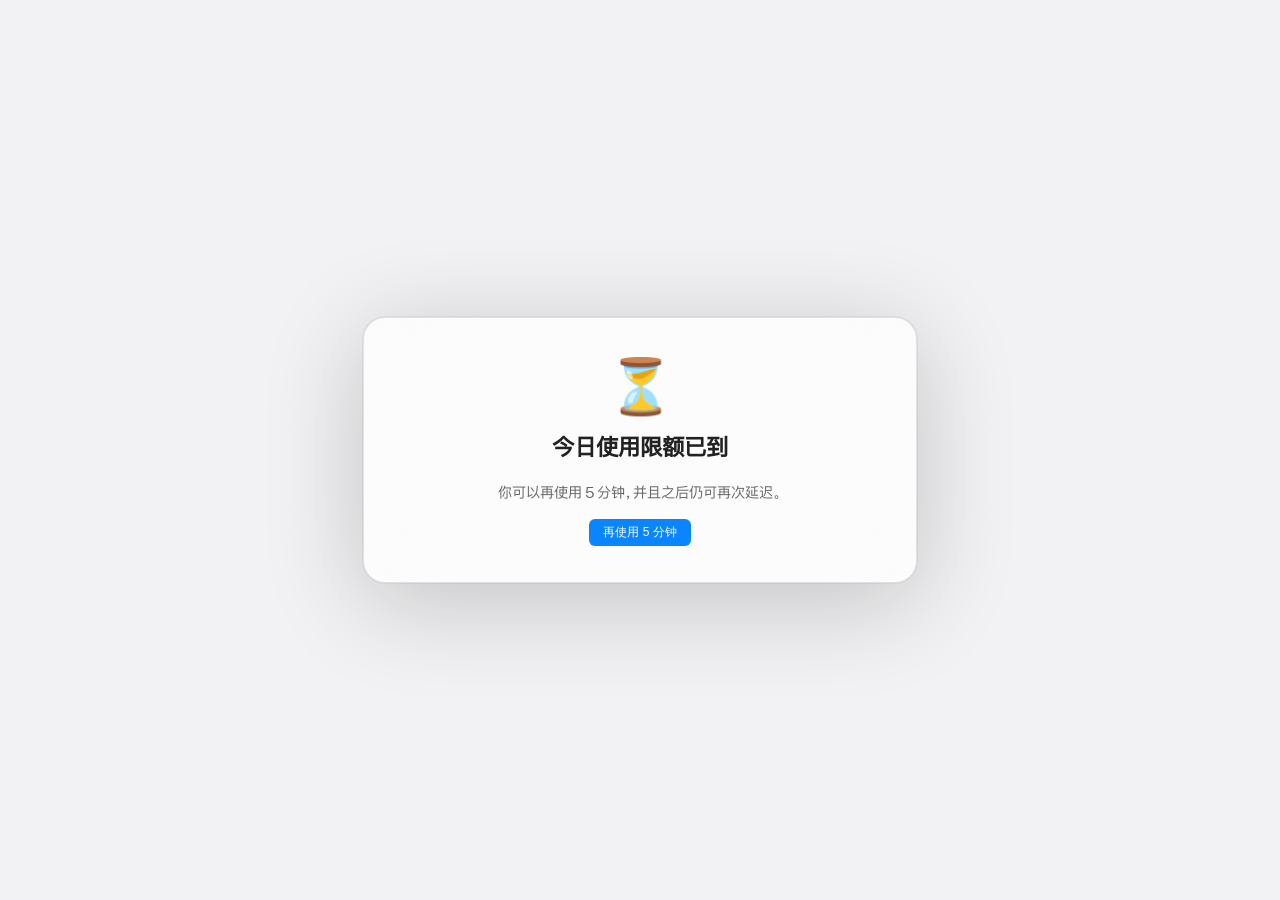
<file: limit.html>
<!DOCTYPE html>
<html lang="zh-CN">
<head>
<meta charset="UTF-8">
<title>Daily Limit</title>
<link rel="stylesheet" href="css/01-base.css">
<link rel="stylesheet" href="css/02-desktop.css">
<link rel="stylesheet" href="css/03-widgets.css">
<link rel="stylesheet" href="css/04-system.css">
<link rel="stylesheet" href="css/05-accessibility.css">
<link rel="stylesheet" href="css/06-app-windows.css">
<link rel="stylesheet" href="css/07-finder.css">
<link rel="stylesheet" href="css/08-native-controls.css">
<link rel="stylesheet" href="css/09-devtools.css">
<link rel="stylesheet" href="css/10-features.css">
</head>
<body class="limit-page light-mode">
<div class="limit-card mac-acrylic window-shadow">
    <div class="limit-icon">⏳</div>
    <h1 id="limit-title">今日使用限额已到</h1>
    <p id="limit-host"></p>
    <p id="limit-note">你可以再使用 5 分钟，并且之后仍可再次延迟。</p>
    <button id="limit-delay" class="mac-btn blue">再使用 5 分钟</button>
</div>
<script type="module" src="js/limit.js"></script>
</body>
</html>
</file>
<file: css/01-base.css>
/* Base: tokens, wallpaper, menu bar, windows, Dock, Launchpad, System Settings.
   The stylesheets are loaded in the order of their numbers; later files refine earlier ones. */
@font-face { src: url(../assets/fonts/sf-pro-display_regular.woff2); font-family: 'SFPro-Regular'; }
@font-face { src: url(../assets/fonts/PingFangSC-Regular.woff2); font-family: 'PingFang-Regular'; }
@font-face { src: url(../assets/fonts/sf-pro-display_semibold.woff2); font-family: 'SFPro-Bold'; }
@font-face { src: url(../assets/fonts/PingFangSC-Semibold.woff2); font-family: 'PingFang-Bold'; }
:root {
    --accent: #0a84ff;
    --accent-rgb: 10, 132, 255;
    --blur-heavy: blur(50px) saturate(180%);
    --dock-size: 56px;
    --lp-cols: 7;
    --lp-rows: 5;
}
body.light-mode {
    --acrylic-bg: rgba(246, 246, 246, 0.55);
    --acrylic-border: 0.5px solid rgba(0, 0, 0, 0.15);
    --solid-bg: #fafafa;
    --card-bg: #ffffff;
    --text-main: #222222;
    --text-muted: #666666;
    --mac-border: 1px solid rgba(0, 0, 0, 0.1);
    --mac-border-light: 0.5px solid rgba(255, 255, 255, 0.5);
    --input-bg: #ffffff;
    --hover-bg: rgba(0, 0, 0, 0.05);
    --menubar-bg: rgba(255,255,255, 0.3);
    --menubar-text: #000000;
    --window-shadow: 0 18px 100px 0 rgba(0,0,0,0.20), 0 0 1.5px 0 rgba(0,0,0,0.275);
    --dock-shadow: 0 5px 15px rgba(0,0,0,0.15);
    --icon-bg-img: url('../assets/images/backgrounds/bg.white.svg');
}
body.dark-mode {
    --acrylic-bg: rgba(40, 40, 40, 0.65);
    --acrylic-border: 0.5px solid rgba(255, 255, 255, 0.15);
    --solid-bg: #1e1e1e;
    --card-bg: #2c2c2e;
    --text-main: #ffffff;
    --text-muted: #aaaaaa;
    --mac-border: 1px solid rgba(255, 255, 255, 0.15);
    --mac-border-light: 0.5px solid rgba(255, 255, 255, 0.15);
    --input-bg: #1c1c1e;
    --hover-bg: rgba(255, 255, 255, 0.1);
    --menubar-bg: rgba(0, 0, 0, 0.3);
    --menubar-text: #ffffff;
    --window-shadow: 0 18px 100px 0 rgba(0,0,0,0.40), 0 0 1.5px 0 rgba(255,255,255,0.2);
    --dock-shadow: 0 5px 15px rgba(0,0,0,0.4);
    --icon-bg-img: url('../assets/images/backgrounds/bg.black.svg');
}
/* Synchronous first-paint theme. preload.js sets data-boot-theme before this
   stylesheet/body can paint; applyTheme() removes it after live classes are correct. */
html[data-boot-theme="light"] body {
    --acrylic-bg: rgba(246,246,246,.55); --acrylic-border:.5px solid rgba(0,0,0,.15);
    --solid-bg:#fafafa; --card-bg:#fff; --text-main:#222; --text-muted:#666;
    --mac-border:1px solid rgba(0,0,0,.1); --mac-border-light:.5px solid rgba(255,255,255,.5);
    --input-bg:#fff; --hover-bg:rgba(0,0,0,.05); --menubar-bg:rgba(255,255,255,.3); --menubar-text:#000;
    --window-shadow:0 18px 100px 0 rgba(0,0,0,.20),0 0 1.5px 0 rgba(0,0,0,.275);
    --dock-shadow:0 5px 15px rgba(0,0,0,.15); --icon-bg-img:url('../assets/images/backgrounds/bg.white.svg');
}
html[data-boot-theme="dark"] body {
    --acrylic-bg:rgba(40,40,40,.65); --acrylic-border:.5px solid rgba(255,255,255,.15);
    --solid-bg:#1e1e1e; --card-bg:#2c2c2e; --text-main:#fff; --text-muted:#aaa;
    --mac-border:1px solid rgba(255,255,255,.15); --mac-border-light:.5px solid rgba(255,255,255,.15);
    --input-bg:#1c1c1e; --hover-bg:rgba(255,255,255,.1); --menubar-bg:rgba(0,0,0,.3); --menubar-text:#fff;
    --window-shadow:0 18px 100px 0 rgba(0,0,0,.40),0 0 1.5px 0 rgba(255,255,255,.2);
    --dock-shadow:0 5px 15px rgba(0,0,0,.4); --icon-bg-img:url('../assets/images/backgrounds/bg.black.svg');
}
.mac-acrylic { background-color: var(--acrylic-bg) !important; backdrop-filter: var(--blur-heavy) !important; -webkit-backdrop-filter: var(--blur-heavy) !important; border: var(--acrylic-border) !important; color: var(--text-main) !important; }
.window-shadow { box-shadow: var(--window-shadow) !important; }
.scrollbar::-webkit-scrollbar { width: 6px; height: 6px; background: transparent; }
.scrollbar::-webkit-scrollbar-track { background: transparent; }
.scrollbar::-webkit-scrollbar-thumb { background: rgba(128,128,128,0.3); border-radius: 4px; }
.scrollbar::-webkit-scrollbar-thumb:hover { background: rgba(128,128,128,0.5); }
* { user-select: none; -webkit-user-select: none; }
img, svg { -webkit-user-drag: none; }
input, textarea { user-select: auto; -webkit-user-select: auto; }
body, html { margin: 0; padding: 0; width: 100%; height: 100%; font-family: 'SFPro-Regular', 'PingFang-Regular', -apple-system, sans-serif; overflow: hidden; color: var(--text-main); background: #000; }

#wallpaper { position: fixed; top: 0; left: 0; width: 100vw; height: 100vh; background-image: var(--init-bg, url('../assets/images/sequoia.shape.day.jpg')); background-size: cover; background-position: center; z-index: 1; transition: background-image 0.5s ease; }

.desktop-container { position: fixed; top: 0; left: 0; width: 100vw; height: 100vh; z-index: 10; pointer-events: none; }
.desktop-container .link-item { pointer-events: auto; width: 80px; }
.desktop-container .link-icon { width: 64px; height: 64px; margin-bottom: 5px; }
.desktop-container .link-name { color: white; text-shadow: 0 1px 3px rgba(0,0,0,0.8); }
#dock-container { z-index: 9999; position: absolute; bottom: 10px; width: 100%; display: flex; justify-content: center; pointer-events: none;}
#dock-shell { position: relative; pointer-events: auto; }
#launchpad { z-index: 8000; position: fixed; top: 0; left: 0; width: 100vw; height: 100vh; overflow: hidden;}
.window { z-index: 6000; position: absolute; border-radius: 12px; display: flex; flex-direction: column; }
#menu-bar { z-index: 5000; position: absolute; top: 0; left: 0; width: 100%; height: 26px; }
#launchpad { background: rgba(0, 0, 0, 0.15); backdrop-filter: blur(30px); -webkit-backdrop-filter: blur(30px); opacity: 0; pointer-events: none; transform: scale(1.05); transition: opacity 0.3s cubic-bezier(0.2, 0.8, 0.2, 1), transform 0.3s cubic-bezier(0.2, 0.8, 0.2, 1); }
#launchpad.active { opacity: 1; pointer-events: all; transform: scale(1); }
#launchpad-grid { display: flex; overflow-x: auto; overflow-y: hidden; scroll-snap-type: x mandatory; width: 100%; height: 100%; box-sizing: border-box; padding-bottom: calc(var(--dock-size) + 80px); }
#launchpad-grid::-webkit-scrollbar { display: none; } 
.launchpad-page { min-width: 100vw; height: 100%; scroll-snap-align: start; display: grid; grid-template-columns: repeat(var(--lp-cols), 110px); grid-template-rows: repeat(var(--lp-rows), 130px); justify-content: center; align-content: center; gap: 4vh 4vw; padding: 60px 5%; box-sizing: border-box; }
.lp-item { display: flex; flex-direction: column; align-items: center; text-decoration: none; cursor: pointer; width: 110px; position: relative;}
.lp-item:not(.jiggling):hover .app-icon-container { transform: scale(1.05); filter: brightness(90%); }
.lp-name { color: white; font-size: 14px; text-shadow: 0 1px 3px rgba(0,0,0,0.8); font-family: 'SFPro-Regular', 'PingFang-Regular'; text-align: center; white-space: nowrap;}
.lp-icon { width: 84px; height: 84px; margin-bottom: 8px; display: flex; justify-content: center; align-items: center; }
@keyframes jiggle { 0% { transform: rotate(-2deg); } 50% { transform: rotate(2deg); } 100% { transform: rotate(-2deg); } }
.jiggling { animation: jiggle 0.3s infinite; }
.delete-badge { position: absolute; top: -5px; left: 5px; width: 22px; height: 22px; background: #ff5f57; color: white; border-radius: 50%; display: flex; align-items: center; justify-content: center; font-size: 14px; font-weight: bold; cursor: pointer; z-index: 10; border: 1px solid rgba(0,0,0,0.2); box-shadow: 0 2px 4px rgba(0,0,0,0.3); }
.delete-badge:hover { filter: brightness(0.8); transform: scale(1.1); }
.launchpad-dots { position: absolute; bottom: calc(var(--dock-size) + 40px); width: 100%; display: flex; justify-content: center; gap: 10px; z-index: 8001; pointer-events: none; }
.dot { width: 8px; height: 8px; border-radius: 50%; background: rgba(255,255,255,0.4); transition: background 0.2s; }
.dot.active { background: rgba(255,255,255,0.9); }
body.launchpad-open #menu-bar { opacity: 0; pointer-events: none; }
#menu-bar { display: flex; justify-content: space-between; align-items: center; padding: 0 16px; box-sizing: border-box; font-size: 13px; color: var(--menubar-text); border: none; background-color: var(--menubar-bg); backdrop-filter: blur(20px); -webkit-backdrop-filter: blur(20px); transition: opacity 0.2s ease; }
.menu-left span, .menu-right span { margin-inline-end: 18px; cursor: default; }
.bold { font-family: 'SFPro-Bold', 'PingFang-Bold'; font-weight: bold; }
.apple-logo { font-size: 16px; cursor: pointer; padding: 0 5px; }
.dropdown-menu { position: absolute; top: 26px; left: 10px; width: 220px; border-radius: 8px; padding: 5px 0; z-index: 9999; display: flex; flex-direction: column; box-shadow: 0 5px 20px rgba(0,0,0,0.2); border: var(--mac-border-light); }
.dropdown-menu.hidden { display: none; }
.dropdown-menu .menu-item { padding: 6px 15px; font-size: 13px; cursor: default; }
.dropdown-menu .menu-item:hover { background: var(--accent); color: #fff; }
.menu-separator { height: 1px; background: var(--mac-border); margin: 4px 10px; }

/* 回滚至 Source 3 完美的尺寸设定 */
.app-icon-container { position: relative; width: 100%; height: 100%; display: flex; align-items: center; justify-content: center; transition: transform 0.2s cubic-bezier(0.25, 1, 0.25, 1); }
.app-icon-container.external-with-bg .squircle-bg { position: absolute; top: 50%; left: 50%; transform: translate(-50%, -50%); width: 82%; height: 82%; background-image: var(--icon-bg-img); background-size: 100% 100%; background-position: center; background-repeat: no-repeat; z-index: 1; filter: drop-shadow(0 4px 6px rgba(0,0,0,0.25)); }
.app-icon-container.external-with-bg .squircle-icon { position: relative; z-index: 2; width: 52%; height: 52%; object-fit: contain; }
.app-icon-container.external-no-bg .native-icon { width: 82%; height: 82%; object-fit: contain; border-radius: 22.5%; filter: drop-shadow(0 2px 4px rgba(0,0,0,0.3)); }
.app-icon-container .native-icon { width: 100%; height: 100%; object-fit: contain; filter: drop-shadow(0 2px 4px rgba(0,0,0,0.3)); }

#spotlight { width: 650px; max-height: 400px; }
#search-form { display: flex; align-items: center; padding: 15px 20px; border-bottom: 1px solid var(--mac-border); position: relative; z-index: 25; }
#search-form input { pointer-events: auto; color: var(--text-main); }
.engine-dropdown-container { position: relative; display: flex; align-items: center; pointer-events: auto; margin-inline-end: 16px; cursor: pointer; }
.search-icon { width: 24px; height: 24px; color: var(--text-main); transition: transform 0.2s; }
.search-icon:hover { transform: scale(1.1); }
#search-input { flex-grow: 1; border: none; background: transparent; outline: none; font-size: 24px; font-family: 'SFPro-Regular', 'PingFang-Regular'; box-sizing: border-box; }
#search-input::placeholder { color: var(--text-muted); }
/* No stacking context of its own: everything inside Spotlight is painted with the one glass surface. */
#quick-links { display: flex; flex-wrap: wrap; justify-content: flex-start; align-content: flex-start; gap: 20px 30px; padding: 24px; overflow-y: auto; flex-grow: 1; }
.link-item { display: flex; flex-direction: column; align-items: center; text-decoration: none; color: var(--text-main); cursor: pointer; width: 68px; pointer-events: auto;}
.link-item:hover .app-icon-container { transform: translateY(-3px) scale(1.05); }
.link-icon { width: 56px; height: 56px; display: flex; align-items: center; justify-content: center; margin-bottom: 8px; position: relative; background: transparent; }
.link-name { font-size: 12px; width: 100%; white-space: nowrap; overflow: hidden; text-overflow: ellipsis; text-align: center; margin-top: 8px;}
.dragging { opacity: 0.5; filter: grayscale(1); }
.drag-over { border: 2px dashed var(--accent) !important; border-radius: 12px; transform: scale(1.05); }

/* 完全重写 Dock 样式，解决任何亚像素偏移 */
/* The glass plate is a sibling behind the icon row. Magnification moves icons with
   transforms only and widens just this plate, so the icon row itself is never laid out again. */
#dock-plate { position: absolute; top: 0; bottom: 0; left: 0; right: 0; box-sizing: border-box; border-radius: calc(var(--dock-size) * 0.35); transition: left 0.17s cubic-bezier(0.2, 0.8, 0.2, 1), right 0.17s cubic-bezier(0.2, 0.8, 0.2, 1); }
#dock-shell.is-tracking #dock-plate { transition: none; }
#dock { position: relative; z-index: 1; display: flex; gap: 4px; padding: 5px 4px 11px; align-items: flex-end; height: calc(var(--dock-size) + 16px) !important; box-sizing: border-box; max-height: calc(var(--dock-size) + 16px) !important; width: max-content; }
.dock-item { width: var(--dock-size); height: var(--dock-size); margin: 0; padding: 0; cursor: pointer; position: relative; display: flex; align-items: flex-end; justify-content: center; will-change: transform; }
.dock-icon { width: var(--dock-size); height: var(--dock-size); flex: 0 0 var(--dock-size); display: flex; align-items: center; justify-content: center; position: relative; transform-origin: bottom center; will-change: transform; }
#dock:not(:hover) .dock-item, #dock:not(:hover) .dock-separator { transition: transform 0.15s ease-out; }
#dock:not(:hover) .dock-icon { transition: transform 0.15s ease-out; }
.dock-item::after { content: attr(data-title); position: absolute; top: -35px; left: 50%; transform: translateX(-50%); background: rgba(0,0,0,0.6); color: white; padding: 4px 10px; border-radius: 6px; font-size: 12px; white-space: nowrap; opacity: 0; pointer-events: none; transition: opacity 0.2s; z-index: 10;}
.dock-item:hover::after { opacity: 1; }

.window.hidden { display: none !important; }
.window-controls { display: inline-flex; gap: 8px; z-index: 20;}
.btn { width: 12px; height: 12px; border-radius: 50%; cursor: pointer; box-shadow: inset 0 0 0 0.5px rgba(0,0,0,0.1);}
.close { background-color: #ff5f57; }
.minimize { background-color: #febc2e; }
.maximize { background-color: #28c840; }
#about-window { width: 480px; height: 260px; justify-content: center;}
#settings-window { width: 720px; height: 500px; }
.settings-sidebar { width: 220px; display: flex; flex-direction: column; border-inline-end: none; position: relative; border-start-start-radius: 12px; border-start-end-radius: 0; border-end-end-radius: 0; border-end-start-radius: 12px; }
.search-box-sidebar { padding: 0 15px 15px 15px; position: relative; z-index: 15; pointer-events: none;}
.search-box-sidebar input { pointer-events: auto; width: 100%; padding: 6px 10px; border-radius: 6px; border: 1px solid var(--mac-border); background: var(--hover-bg); outline: none; font-size: 12px; box-sizing: border-box; color: var(--text-main);}
.settings-sidebar .tab { padding: 8px 15px; font-size: 13px; cursor: pointer; border-radius: 6px; margin: 2px 10px; font-weight: 500; transition: background 0.1s; position: relative; z-index: 15; pointer-events: auto;}
.settings-sidebar .tab:hover { background: var(--hover-bg); }
.settings-sidebar .tab.active { background: var(--accent); color: white; }
.settings-main { flex: 1 1 0; background: var(--solid-bg); display: flex; flex-direction: column; overflow: hidden; border-start-start-radius: 0; border-start-end-radius: 12px; border-end-end-radius: 12px; border-end-start-radius: 0;}
/* The page title is a frosted bar: the page scrolls underneath it and shows through, blurred.
   What is blurred is the window's own content on its solid base, never the desktop. */
.settings-main { position: relative; --settings-header-height: 57px; }
.settings-header { padding: 20px 30px 10px 30px; border-bottom: 1px solid rgba(128,128,128,0.15); position: absolute; top: 0; inset-inline: 0; height: var(--settings-header-height); box-sizing: border-box; z-index: 20;
    background: color-mix(in srgb, var(--solid-bg) 72%, transparent); -webkit-backdrop-filter: blur(24px) saturate(180%); backdrop-filter: blur(24px) saturate(180%); }
body.dev-reduce-transparency .settings-header, body.dev-transparent-glass .settings-header { background: var(--solid-bg); -webkit-backdrop-filter: none; backdrop-filter: none; }
#settings-title { margin: 0; font-size: 18px; font-family: 'SFPro-Bold', 'PingFang-Bold'; }
.settings-scroll-area { padding: calc(var(--settings-header-height, 57px) + 20px) 30px 20px; scroll-padding-top: calc(var(--settings-header-height, 57px) + 12px); overflow-y: auto; flex-grow: 1; position: relative; z-index: 15;}
.set-panel { display: none; flex-direction: column; height: 100%; pointer-events: none; gap: 10px;}
.set-panel.active { display: flex; }
.set-panel h3 { margin-block: 5px 5px; margin-inline: 5px 0; font-size: 13px; font-family: 'SFPro-Bold', 'PingFang-Bold'; color: var(--text-muted); flex-shrink: 0;}
.mac-card { pointer-events: auto; background: var(--card-bg); border-radius: 8px; box-shadow: 0 1px 2px rgba(0,0,0,0.05); border: 1px solid rgba(128,128,128,0.2); margin-bottom: 15px; overflow: hidden; padding: 0 16px; flex-shrink: 0;}
.list-card { display:flex; flex-direction:column; flex-grow: 1; min-height: 250px; }
.card-row { padding: 12px 0; border-bottom: 1px solid rgba(128,128,128,0.1); display: flex; justify-content: space-between; align-items: center; font-size: 13px; font-weight: 500; }
.card-row:last-child { border-bottom: none; }
.mac-btn { padding: 5px 14px; border: 1px solid rgba(128,128,128,0.3); border-radius: 6px; background: var(--input-bg); color: var(--text-main); cursor: pointer; outline: none; font-size: 12px; font-weight: 500; box-shadow: 0 1px 2px rgba(0,0,0,0.02); transition: all 0.1s; white-space: nowrap; display: inline-flex; align-items: center; justify-content: center;}
.mac-btn:active { filter: brightness(85%); }
.mac-btn.blue { background: var(--accent); color: white; border: none; }
.mac-btn.blue:active { background: color-mix(in srgb, var(--accent) 80%, #000); }
.mac-custom-select { position: relative; width: auto; min-width: 100px; padding: 5px 10px; border: 1px solid rgba(128,128,128,0.3); border-radius: 6px; background: var(--input-bg); color: var(--text-main); font-size: 12px; cursor: pointer; display: flex; justify-content: space-between; align-items: center; box-sizing: border-box;}
.mac-input { padding: 6px 10px; border: 1px solid rgba(128,128,128,0.3); border-radius: 6px; outline: none; font-size: 12px; background: var(--input-bg); color: var(--text-main); flex-grow: 1; box-sizing: border-box;}
.mac-input:focus { border-color: var(--accent); box-shadow: 0 0 0 3px rgba(var(--accent-rgb),0.2); }
.mac-switch { position: relative; display: inline-block; width: 36px; height: 20px; }
.mac-switch input { opacity: 0; width: 0; height: 0; }
.slider { position: absolute; cursor: pointer; top: 0; left: 0; right: 0; bottom: 0; background: var(--hover-bg); border: 1px solid rgba(128,128,128,0.3); transition: .3s; border-radius: 20px; box-sizing: border-box;}
.slider:before { position: absolute; content: ""; height: 16px; width: 16px; left: 1px; bottom: 1px; background-color: var(--text-main); transition: .3s; border-radius: 50%; box-shadow: 0 2px 4px rgba(0,0,0,0.2); }
input:checked + .slider { background-color: #34c759; border-color: transparent;}
input:checked + .slider:before { transform: translateX(16px); background-color: white;}
.edit-list { display: flex; flex-direction: column; gap: 8px; margin-bottom: 10px; flex-grow: 1; overflow-y: auto; padding-inline-end: 5px; margin-top: 15px;}
.add-box { display: flex; gap: 10px; align-items: center; padding-top: 10px; padding-bottom: 10px; border-top: 1px solid rgba(128,128,128,0.1); flex-shrink: 0;}
.empty-placeholder { display: flex; align-items: center; justify-content: center; width: 100%; height: 100%; color: var(--text-main); font-size: 20px; }
.empty-placeholder-dock { display: flex; align-items: center; justify-content: center; height: 100%; padding: 0 20px; color: var(--text-main); font-size: 14px; white-space: nowrap; }
.edit-row { display: flex; align-items: center; justify-content: space-between; padding: 10px; background: var(--hover-bg); border-radius: 8px; border: 1px solid rgba(128,128,128,0.1); flex-shrink: 0; margin-bottom: 8px; transition: opacity 0.2s; }
.edit-row.dragging { opacity: 0.5; filter: grayscale(1); }
.edit-row.drag-over { border: 2px dashed var(--accent) !important; transform: scale(1.02); }
.sys-tag { color: var(--text-muted); font-size: 11px; padding: 3px 8px; background: transparent; border-radius: 4px; white-space: nowrap;}
.del-btn { background: #ff5f57; color: white; border: none; padding: 3px 8px; border-radius: 4px; cursor: pointer; font-size: 11px; }
.del-btn:hover { background: #d73229; }

/* Platforms that draw classic scroll bars (Windows, Linux, ChromeOS — or macOS set to always
   show them) get slim, rounded ones without arrow buttons, closer to the overlay scroll bars
   of macOS. preload.js sets the class after measuring how the browser draws them. */
html.classic-scrollbars *::-webkit-scrollbar { width: 11px; height: 11px; background: transparent; }
html.classic-scrollbars *::-webkit-scrollbar-track { background: transparent; margin-top: var(--scroll-track-top, 0px); margin-bottom: var(--scroll-track-bottom, 0px); }
html.classic-scrollbars *::-webkit-scrollbar-thumb { min-height: 32px; border: 3px solid transparent; border-radius: 8px; background: rgba(128,128,132,.42) padding-box; }
html.classic-scrollbars *::-webkit-scrollbar-thumb:hover { border-width: 2px; background-color: rgba(128,128,132,.62); }
html.classic-scrollbars *::-webkit-scrollbar-thumb:active { border-width: 2px; background-color: rgba(128,128,132,.75); }
html.classic-scrollbars *::-webkit-scrollbar-button { display: none; width: 0; height: 0; }
html.classic-scrollbars *::-webkit-scrollbar-corner { background: transparent; }
html.classic-scrollbars .scrollbar::-webkit-scrollbar { width: 9px; height: 9px; }
</file>
<file: css/02-desktop.css>
/* Desktop surfaces: generated UI helpers, stability fixes, Launchpad and Dock fidelity.
   The stylesheets are loaded in the order of their numbers; later files refine earlier ones. */
/* V38 refactor helpers: generated UI uses classes instead of inline event handlers. */
.drag-handle { cursor: grab; margin-inline-end: 10px; color: var(--text-muted); flex-shrink: 0; }
.edit-icon-btn { cursor: pointer; width: 32px; height: 32px; margin-inline-end: 12px; flex-shrink: 0; display: block; }
.edit-item-info { display: flex; flex-direction: column; flex-grow: 1; min-width: 0; overflow: hidden; margin-inline-end: 10px; }
.edit-item-name { font-size: 13px; font-weight: 500; white-space: nowrap; overflow: hidden; text-overflow: ellipsis; }
.edit-item-url { font-size: 11px; color: var(--text-muted); white-space: nowrap; overflow: hidden; text-overflow: ellipsis; }
.bg-toggle { display: flex; align-items: center; gap: 4px; font-size: 11px; color: var(--text-muted); margin-inline-end: 10px; cursor: pointer; white-space: nowrap; }

/* V39 stability / fidelity refinements */
html {
    background-color: #111;
    background-image: var(--init-bg, url('../assets/images/sequoia.shape.day.jpg'));
    background-size: cover;
    background-position: center;
    background-repeat: no-repeat;
}
body { background: transparent; }
#wallpaper { transition: none; }
/* A new picture dissolves in on a layer of its own (theme.js); the element's own
   background only changes once that layer covers it. */
.wallpaper-fade-layer { position: absolute; inset: 0; background-size: cover; background-position: center; pointer-events: none; will-change: opacity, transform; }
/* Light <-> dark: one cross-fade of the whole desktop. */
html.appearance-transition::view-transition-old(root), html.appearance-transition::view-transition-new(root) { animation-duration: .5s; animation-timing-function: cubic-bezier(.3,.1,.3,1); }

body.dark-mode.light-icon-bg-in-dark {
    --icon-bg-img: url('../assets/images/backgrounds/bg.white.svg');
}

/* Launchpad must cover every window/dropdown while the Dock remains above it. */
#launchpad { z-index: 900000; }
.launchpad-dots { z-index: 900001; }
#dock-container { z-index: 1000000; }

/* Yellow/green traffic-light buttons are decorative; only red closes. */
.btn { cursor: default; }
.btn.close { cursor: pointer; }

/* About This Mac: fixed columns and baseline alignment prevent Chinese/English drift. */
#about-window { width: 520px; height: 280px; justify-content: center; }
.about-window-controls { position: absolute; top: 16px; left: 16px; z-index: 20; }
.about-content {
    display: grid;
    grid-template-columns: 150px minmax(0, 1fr);
    gap: 28px;
    align-items: center;
    width: 100%;
    height: 100%;
    box-sizing: border-box;
    padding: 42px 34px 28px;
    pointer-events: none;
}
.about-icon-column { display: flex; align-items: center; justify-content: center; }
.about-system-image {
    width: 132px;
    height: 132px;
    object-fit: contain;
    filter: drop-shadow(0 10px 20px rgba(0,0,0,0.2));
}
.about-info-column { min-width: 0; display: flex; flex-direction: column; align-items: stretch; }
.about-heading { text-align: center; margin-bottom: 15px; }
#about-os-name { margin: 0; font-size: 28px; line-height: 1.08; font-family: 'SFPro-Bold', 'PingFang-Bold'; }
#about-os-version { margin: 6px 0 0; font-size: 13px; line-height: 1.2; color: var(--text-muted); }
.about-specs {
    display: grid;
    grid-template-columns: 76px minmax(0, 1fr);
    column-gap: 14px;
    row-gap: 7px;
    align-items: baseline;
    font-size: 12px;
    line-height: 1.35;
}
.about-label { text-align: end; font-family: 'SFPro-Bold', 'PingFang-Bold'; font-weight: 600; white-space: nowrap; }
.about-value { min-width: 0; text-align: start; overflow-wrap: break-word; }
.about-more-btn { margin-top: 18px; align-self: center; pointer-events: auto; }

/* macOS-style Dock controls: Size and Magnification are independent sliders. */
.dock-controls-card { padding-top: 14px; }
.dock-slider-grid {
    display: grid;
    grid-template-columns: 1fr 1.08fr;
    gap: 30px;
    padding: 2px 2px 16px;
    border-bottom: 1px solid rgba(128,128,128,0.1);
}
.dock-slider-group { min-width: 0; }
.dock-slider-title { font-size: 13px; font-weight: 600; margin-bottom: 8px; }
.dock-slider-group input[type='range'] { width: 100%; margin: 2px 0 0; accent-color: #8e8e93; }
.dock-slider-labels { display: flex; justify-content: space-between; margin-top: 2px; font-size: 10px; color: var(--text-muted); }
.dock-magnification-labels span:nth-child(2) { margin-inline-start: 7%; }

/* The Dock wave uses a stable baseline; magnified icons grow upward like macOS. */
#dock { overflow: visible; }
.dock-item, .dock-separator { transition: transform 0.17s cubic-bezier(0.2, 0.8, 0.2, 1); }
.dock-icon { transform-origin: bottom center; transition: transform 0.17s cubic-bezier(0.2, 0.8, 0.2, 1); }
/* The wave eases in when the pointer arrives (base transitions above), then follows the
   pointer 1:1 once .is-tracking is set. */
#dock.is-tracking .dock-item,
#dock.is-tracking .dock-separator,
#dock.is-tracking .dock-icon { transition: none; }

/* Custom Dock drag image; it becomes translucent only in the removable zone. */
.dock-drag-ghost {
    position: fixed;
    z-index: 1000002;
    width: var(--dock-size);
    height: var(--dock-size);
    transform: translate(-50%, -50%);
    pointer-events: none;
    display: flex;
    flex-direction: column;
    align-items: center;
    justify-content: center;
    filter: drop-shadow(0 4px 10px rgba(0,0,0,0.24));
}
.dock-drag-ghost-icon { width: 100%; height: 100%; transition: opacity 0.12s, filter 0.12s; }
.dock-drag-ghost-icon > .app-icon-container { width: 100%; height: 100%; }
.dock-drag-remove-label {
    position: absolute;
    top: calc(100% + 8px);
    left: 50%;
    transform: translateX(-50%);
    display: none;
    padding: 4px 9px;
    border-radius: 6px;
    background: rgba(0,0,0,0.64);
    color: #fff;
    font-size: 11px;
    line-height: 1;
    white-space: nowrap;
}
.dock-drag-ghost.delete-ready .dock-drag-ghost-icon { opacity: 0.34; filter: grayscale(0.7); }
.dock-drag-ghost.delete-ready .dock-drag-remove-label { display: block; }

/* Built-in asset icons are immutable; uploaded/data icons can be restored to favicon. */
.edit-icon-btn.locked { cursor: default; }
.edit-icon-btn.locked::after {
    content: '';
    position: absolute;
    inset: 0;
    pointer-events: none;
}
.edit-icon-btn { position: relative; }
.icon-restore-btn { margin-inline-end: 7px; padding-inline: 8px; font-size: 10px; }
.dock-slider-group input[type='range'] {
    -webkit-appearance: none;
    appearance: none;
    height: 22px;
    background: transparent;
    cursor: pointer;
}
.dock-slider-group input[type='range']::-webkit-slider-runnable-track {
    height: 3px;
    border-radius: 999px;
    background: rgba(128,128,128,0.28);
}
.dock-slider-group input[type='range']::-webkit-slider-thumb {
    -webkit-appearance: none;
    appearance: none;
    width: 13px;
    height: 22px;
    margin-top: -9.5px;
    border-radius: 7px;
    border: 0.5px solid rgba(0,0,0,0.18);
    background: #f7f7f7;
    box-shadow: 0 1px 3px rgba(0,0,0,0.2);
}
body.dark-mode .dock-slider-group input[type='range']::-webkit-slider-thumb {
    background: #f0f0f0;
}
.dock-magnification-labels { position: relative; display: block; height: 12px; }
.dock-magnification-labels span { position: absolute; top: 0; }
.dock-magnification-labels span:first-child { inset-inline-start: 0; }
.dock-magnification-labels span:nth-child(2) { inset-inline-start: 18%; margin: 0; transform: translateX(-50%); }
[dir="rtl"] .dock-magnification-labels span:nth-child(2) { transform: translateX(50%); }
.dock-magnification-labels span:last-child { inset-inline-end: 0; }


/* V40 Launchpad / Dock / resize fidelity pass */
.launchpad-search-wrap {
    position: absolute;
    top: clamp(42px, 5.4vh, 72px);
    left: 50%;
    transform: translateX(-50%);
    z-index: 900003;
    width: clamp(190px, 15.5vw, 250px);
    height: 29px;
    box-sizing: border-box;
    display: flex;
    align-items: center;
    justify-content: center;
    gap: 6px;
    padding: 0 10px;
    border: 1px solid rgba(255,255,255,0.24);
    border-radius: 5px;
    background: rgba(255,255,255,0.08);
    color: rgba(255,255,255,0.86);
    box-shadow: inset 0 0 0 0.5px rgba(0,0,0,0.08);
    backdrop-filter: blur(14px);
    -webkit-backdrop-filter: blur(14px);
}
.launchpad-search-icon { width: 13px; height: 13px; flex: 0 0 auto; opacity: 0.9; }
#launchpad-search {
    width: 72px;
    min-width: 0;
    border: 0;
    outline: 0;
    padding: 0;
    margin: 0;
    background: transparent;
    color: #fff;
    font: 12px/1.2 'SFPro-Regular', 'PingFang-Regular', -apple-system, sans-serif;
    text-align: start;
}
#launchpad-search::placeholder { color: rgba(255,255,255,0.62); }
#launchpad-search::-webkit-search-cancel-button { opacity: 0.72; filter: invert(1); }
#launchpad-search:focus { width: calc(100% - 22px); }
.launchpad-search-wrap:focus-within { justify-content: flex-start; background: rgba(255,255,255,0.12); }

#launchpad-grid {
    position: absolute;
    top: clamp(96px, 9.3vh, 124px);
    right: 0;
    bottom: calc(var(--dock-size) + 76px);
    left: 0;
    width: 100%;
    height: auto;
    padding: 0;
    box-sizing: border-box;
    display: flex;
    overflow-x: auto;
    overflow-y: hidden;
    scroll-snap-type: x mandatory;
}
.launchpad-page {
    min-width: 100vw;
    width: 100vw;
    height: 100%;
    margin: 0;
    padding: 0 max(13vw, calc((100vw - 1500px) / 2));
    box-sizing: border-box;
    scroll-snap-align: start;
    display: grid;
    grid-template-columns: repeat(var(--lp-cols), 112px);
    grid-template-rows: repeat(var(--lp-rows), 132px);
    justify-content: space-between;
    align-content: space-evenly;
    column-gap: 0;
    row-gap: 0;
}
.lp-item { width: 112px; height: 132px; justify-content: flex-start; }
.lp-icon { width: 92px; height: 92px; margin-bottom: 8px; flex: 0 0 auto; }
.lp-name {
    max-width: 112px;
    font-size: 13px;
    line-height: 18px;
    overflow: hidden;
    text-overflow: ellipsis;
}
.launchpad-empty { position: absolute; inset: 0; color: rgba(255,255,255,0.9); }
.launchpad-dots { bottom: calc(var(--dock-size) + 38px); }

/* Keep the transformed icon at base size. The flex slot alone expands to create
   the macOS neighbour displacement; using width:100% here causes double scaling. */
.dock-icon {
    width: var(--dock-size) !important;
    height: var(--dock-size) !important;
    min-width: var(--dock-size);
    flex: 0 0 var(--dock-size);
}
.dock-item { overflow: visible; }

.dock-item::after { top: calc(-35px - var(--dock-tooltip-lift, 0px)); }
</file>
<file: css/03-widgets.css>
/* Widget centre, desktop widgets, widget gallery and their dialogs.
   The stylesheets are loaded in the order of their numbers; later files refine earlier ones. */
/* V41 Widget Center, desktop widgets, gallery and confirmation UI */
#clock { cursor: pointer; }
.desktop-widget-layer {
    position: fixed;
    inset: 0;
    z-index: 8;
    pointer-events: none;
}
.desktop-widget-layer .widget-card { pointer-events: auto; }
.widget-center {
    position: fixed;
    top: 34px;
    right: 12px;
    bottom: 12px;
    width: 372px;
    z-index: 850000;
    display: flex;
    flex-direction: column;
    border-radius: 20px;
    padding: 18px 18px 14px;
    box-sizing: border-box;
    background: rgba(224, 224, 232, 0.48);
    border: 1px solid rgba(255,255,255,0.38);
    box-shadow: 0 18px 70px rgba(0,0,0,0.26), inset 0 0 0 0.5px rgba(255,255,255,0.2);
    backdrop-filter: blur(34px) saturate(165%);
    -webkit-backdrop-filter: blur(34px) saturate(165%);
    color: #111;
}
body.dark-mode .widget-center {
    background: rgba(45, 45, 52, 0.5);
    color: #fff;
    border-color: rgba(255,255,255,0.14);
}
.widget-center.hidden, .widget-gallery.hidden, .launchpad-delete-dialog.hidden { display: none !important; }
.widget-center-header { flex: 0 0 auto; padding: 2px 4px 12px; }
.widget-center-date { font-size: 26px; font-family: 'SFPro-Bold','PingFang-Bold'; font-weight: 700; }
.widget-center-weekday { margin-top: 2px; font-size: 13px; opacity: 0.62; }
.widget-center-list {
    flex: 1 1 auto;
    min-height: 0;
    overflow-y: auto;
    display: flex;
    flex-direction: column;
    align-items: center;
    gap: 14px;
    padding: 2px 0 16px;
}
.widget-center-empty { flex: 1; display: flex; align-items: center; justify-content: center; opacity: 0.55; }
.widget-edit-btn {
    flex: 0 0 auto;
    align-self: center;
    border: 0;
    border-radius: 999px;
    padding: 8px 18px;
    background: rgba(255,255,255,0.45);
    color: inherit;
    box-shadow: 0 1px 5px rgba(0,0,0,0.15);
    font: 13px 'SFPro-Regular','PingFang-Regular';
    cursor: pointer;
}
body.dark-mode .widget-edit-btn { background: rgba(255,255,255,0.13); }

.widget-card {
    position: relative;
    box-sizing: border-box;
    overflow: hidden;
    border-radius: 21px;
    background: rgba(245,245,247,0.88);
    color: #151515;
    border: 0.5px solid rgba(0,0,0,0.12);
    box-shadow: 0 5px 18px rgba(0,0,0,0.22);
    padding: 14px;
    flex: 0 0 auto;
}
body.dark-mode .widget-card {
    background: rgba(36,36,39,0.9);
    color: #f5f5f7;
    border-color: rgba(255,255,255,0.12);
}
.widget-size-small { width: 160px; height: 160px; }
.widget-size-medium { width: 332px; height: 160px; }
.widget-size-large { width: 332px; height: 332px; }
.desktop-widget {
    position: absolute;
    cursor: default;
    backdrop-filter: blur(18px) saturate(145%);
    -webkit-backdrop-filter: blur(18px) saturate(145%);
}
.desktop-widget-dragging { opacity: 0.86; cursor: grabbing; z-index: 99; }
.widget-remove {
    position: absolute;
    z-index: 25;
    top: -7px;
    left: -7px;
    width: 23px;
    height: 23px;
    border-radius: 50%;
    border: 0.5px solid rgba(0,0,0,0.22);
    background: rgba(247,247,247,0.96);
    color: #666;
    box-shadow: 0 1px 4px rgba(0,0,0,0.18);
    font-size: 20px;
    line-height: 19px;
    padding: 0;
    cursor: pointer;
}
.widget-caption { font-size: 12px; opacity: 0.58; margin-top: 8px; text-align: center; }
.widget-loading, .battery-unavailable, .photo-widget-empty { width: 100%; height: 100%; display:flex; align-items:center; justify-content:center; text-align:center; opacity:.58; font-size:12px; }

/* Clocks */
.widget-clock { display: flex; align-items: center; justify-content: center; }
.widget-digital-time { font-size: 46px; line-height: 1; font-family:'SFPro-Bold','PingFang-Bold'; letter-spacing:-2px; }
.analog-clock {
    position: relative;
    width: 112px;
    height: 112px;
    border-radius: 50%;
    background: #f9f9f9;
    border: 1px solid rgba(0,0,0,.16);
    box-shadow: inset 0 0 12px rgba(0,0,0,.04);
}
body.dark-mode .analog-clock { background: #27272a; border-color: rgba(255,255,255,.12); }
.clock-tick { position:absolute; top:5px; left:50%; width:2px; height:8px; margin-inline-start:-1px; background:#333; transform-origin: 1px 51px; border-radius:1px; }
body.dark-mode .clock-tick { background:#eee; }
.clock-hand { position:absolute; left:50%; bottom:50%; transform-origin: 50% 100%; border-radius:999px; }
.hour-hand { width:4px; height:29px; margin-inline-start:-2px; background:#202020; }
.minute-hand { width:3px; height:40px; margin-inline-start:-1.5px; background:#202020; }
.second-hand { width:1.5px; height:44px; margin-inline-start:-.75px; background:#ff9500; }
body.dark-mode .hour-hand, body.dark-mode .minute-hand { background:#f2f2f2; }
.clock-pin { position:absolute; width:7px; height:7px; border-radius:50%; background:#ff9500; left:50%; top:50%; transform:translate(-50%,-50%); }
.world-clock-grid { width:100%; height:100%; display:grid; grid-template-columns:repeat(4,1fr); align-items:center; gap:5px; }
.world-clock-cell { display:flex; flex-direction:column; align-items:center; gap:4px; min-width:0; }
.world-clock-cell .analog-clock { width:60px; height:60px; }
.world-clock-cell .clock-tick { top:3px; height:4px; width:1px; transform-origin:.5px 27px; }
.world-clock-cell .hour-hand { height:15px; width:2px; margin-inline-start:-1px; }
.world-clock-cell .minute-hand { height:21px; width:1.5px; margin-inline-start:-.75px; }
.world-clock-cell .second-hand { height:22px; width:1px; margin-inline-start:-.5px; }
.world-clock-cell .clock-pin { width:4px; height:4px; }
.world-clock-label { font-size:10px; font-family:'SFPro-Bold','PingFang-Bold'; max-width:70px; overflow:hidden; text-overflow:ellipsis; white-space:nowrap; }

/* Photos */
.widget-photo { padding:0; background:#d7d7d9; }
.photo-widget-frame { width:100%; height:100%; overflow:hidden; }
.photo-widget-frame img { width:100%; height:100%; object-fit:cover; display:block; }

/* Battery */
.battery-widget-content { width:100%; height:100%; display:flex; align-items:center; justify-content:center; gap:12px; }
.widget-size-small .battery-widget-content { flex-direction:column; gap:5px; }
.battery-ring { --battery-level:270deg; width:72px; height:72px; border-radius:50%; position:relative; background: conic-gradient(#20c944 var(--battery-level), rgba(130,130,140,.35) 0); display:grid; place-items:center; }
.battery-ring::after { content:''; position:absolute; inset:8px; border-radius:50%; background:rgba(245,245,247,.92); }
body.dark-mode .battery-ring::after { background:rgba(36,36,39,.96); }
.battery-device-icon { position:relative; z-index:2; font-size:30px; }
.battery-percent { font-size:25px; }
.widget-size-small .battery-percent { font-size:21px; }

/* Weather */
.widget-weather { color:#fff; background:linear-gradient(160deg, rgba(90,119,150,.92), rgba(124,141,159,.92)); border-color:rgba(255,255,255,.18); }
.weather-widget-content { width:100%; height:100%; display:flex; flex-direction:column; }
.weather-head { display:flex; justify-content:space-between; gap:12px; }
.weather-location { font-size:14px; font-family:'SFPro-Bold','PingFang-Bold'; }
.weather-temp { font-size:44px; line-height:1.05; font-weight:300; }
.weather-condition { text-align: end; font-size:12px; font-family:'SFPro-Bold','PingFang-Bold'; }
.weather-symbol { font-size:28px; line-height:1; }
.weather-forecast-row { margin-top:auto; padding-top:9px; border-top:1px solid rgba(255,255,255,.2); display:flex; justify-content:space-between; gap:5px; }
.weather-day { flex:1; text-align:center; font-size:10px; }
.weather-day-icon { font-size:18px; margin:3px 0; }
.widget-size-small .weather-forecast-row { display:none; }

/* Screen Time */
.widget-screenTime { background:rgba(250,250,250,.93); }
body.dark-mode .widget-screenTime { background:rgba(40,40,42,.94); }
.screen-time-content { width:100%; height:100%; display:flex; flex-direction:column; }
.screen-time-total { font-size:29px; font-family:'SFPro-Bold','PingFang-Bold'; margin-bottom:8px; }
.screen-time-bars { display:flex; flex-direction:column; gap:7px; overflow:hidden; }
.screen-time-row { display:grid; grid-template-columns:minmax(58px,1fr) 1.2fr auto; gap:7px; align-items:center; font-size:10px; }
.screen-time-host { overflow:hidden; text-overflow:ellipsis; white-space:nowrap; }
.screen-time-bar { position:relative; height:7px; background:rgba(120,120,128,.18); border-radius:999px; overflow:hidden; }
.screen-time-bar::after { content:''; position:absolute; inset:0 auto 0 0; width:var(--usage); border-radius:inherit; background:var(--accent); }
.screen-time-value { opacity:.62; white-space:nowrap; }
.widget-size-small .screen-time-row:nth-child(n+4) { display:none; }

/* Widget gallery */
.widget-gallery { position:fixed; inset:0; z-index:850100; pointer-events:none; }
.widget-gallery-shell {
    position:absolute;
    left:4.5vw;
    bottom:4vh;
    width:min(1050px,72vw);
    height:min(650px,72vh);
    display:grid;
    grid-template-columns:220px 1fr;
    border-radius:22px;
    overflow:hidden;
    pointer-events:auto;
    background:rgba(229,208,240,.76) !important;
}
.widget-gallery-sidebar { padding:18px 12px; border-inline-end:1px solid rgba(0,0,0,.11); overflow-y:auto; }
.widget-gallery-search-wrap { margin-bottom:16px; }
#widget-gallery-search { width:100%; border:0; outline:0; border-radius:8px; padding:8px 10px; background:rgba(255,255,255,.28); color:inherit; font-size:12px; }
.widget-gallery-category { width:100%; border:0; border-radius:9px; background:transparent; color:inherit; text-align: start; padding:9px 11px; margin:2px 0; font-size:13px; cursor:pointer; }
.widget-gallery-category.active { background:rgba(112,70,178,.35); font-family:'SFPro-Bold','PingFang-Bold'; }
.widget-gallery-main { position:relative; min-width:0; padding:20px 24px 54px; background:rgba(242,196,239,.5); overflow:hidden; }
.widget-gallery-title { font-size:16px; font-family:'SFPro-Bold','PingFang-Bold'; margin-bottom:15px; }
.widget-gallery-grid { height:calc(100% - 42px); overflow:auto; display:grid; grid-template-columns:repeat(auto-fill,minmax(190px,1fr)); align-content:start; gap:22px; padding:4px 5px 30px; }
.widget-gallery-item { min-height:190px; display:flex; flex-direction:column; align-items:center; gap:8px; cursor:grab; }
.widget-gallery-item:active { cursor:grabbing; }
.widget-gallery-item .widget-card { transform:scale(.72); transform-origin:top center; margin-bottom:-44px; }
.widget-gallery-item .widget-size-medium { transform:scale(.52); margin-bottom:-70px; }
.widget-gallery-item .widget-size-large { transform:scale(.44); margin-bottom:-176px; }
.widget-preview { pointer-events:none; }
.widget-preview-title { display:none; }
.widget-gallery-item-label { font-size:12px; text-align:center; }
.widget-gallery-hint { position:absolute; left:24px; bottom:17px; opacity:.64; font-size:11px; }
.widget-gallery-done { position:absolute; right:22px; bottom:14px; }
body.widget-drag-active #desktop-widget-layer { outline:2px dashed rgba(var(--accent-rgb),.45); outline-offset:-10px; pointer-events:auto; }
body.widget-drag-active #widget-center-list { outline:2px dashed rgba(var(--accent-rgb),.55); outline-offset:-5px; border-radius:14px; }

/* Settings widget management */
.widget-field-label { width:90px; flex:0 0 90px; font-size:12px; }
.compact-number { max-width:90px; flex-grow:0; }
.widget-management-list, .widget-limit-list { margin-top:0; }
.widget-management-row, .widget-limit-row { display:flex; justify-content:space-between; align-items:center; gap:10px; padding:8px 4px; border-bottom:1px solid rgba(128,128,128,.12); font-size:11px; }

/* Launchpad delete confirmation, above Launchpad and Dock. */
.launchpad-delete-dialog { position:fixed; inset:0; z-index:1000010; display:flex; align-items:center; justify-content:center; background:rgba(0,0,0,.06); }
.launchpad-delete-card { width:520px; min-height:118px; border-radius:17px; padding:18px 20px; box-sizing:border-box; display:grid; grid-template-columns:82px 1fr; grid-template-rows:1fr auto; gap:12px 18px; background:rgba(218,165,236,.9) !important; }
.launchpad-delete-icon { grid-row:1 / span 2; width:72px; height:72px; align-self:center; }
.launchpad-delete-message { align-self:center; font-size:17px; line-height:1.35; font-family:'SFPro-Bold','PingFang-Bold'; }
.launchpad-delete-actions { display:flex; justify-content:flex-end; gap:10px; }
.launchpad-delete-actions .mac-btn { min-width:82px; }

/* Screen-time limit page */
.limit-page { min-height:100%; display:grid; place-items:center; background:linear-gradient(160deg,#d9e7f7,#cab7ee); }
.limit-card { width:min(480px,calc(100vw - 40px)); padding:36px; border-radius:22px; text-align:center; }
.limit-icon { font-size:54px; }
.limit-card h1 { margin:12px 0 6px; font-size:25px; }
.limit-card p { color:var(--text-muted); }

@media (max-width: 850px) {
    .widget-center { width:350px; }
    .widget-gallery-shell { width:92vw; grid-template-columns:180px 1fr; }
}
.widget-battery {
    background: rgba(176,176,186,0.58);
    backdrop-filter: blur(24px) saturate(145%);
    -webkit-backdrop-filter: blur(24px) saturate(145%);
}
body.dark-mode .widget-battery { background: rgba(92,92,102,0.52); }

/* V42 — Widget system fidelity/stability pass */
body.widget-gallery-open #dock-container {
    opacity: 0;
    pointer-events: none;
    transition: opacity .12s ease;
}
body.widget-gallery-open #desktop-grid {
    pointer-events: none !important;
}

/* Notification Center is not one giant glass sheet: widgets float directly over the desktop. */
.widget-center {
    top: 34px;
    right: 12px;
    bottom: 12px;
    width: 360px;
    padding: 14px 8px 12px;
    border: 0 !important;
    border-radius: 0;
    background: transparent !important;
    box-shadow: none !important;
    backdrop-filter: none !important;
    -webkit-backdrop-filter: none !important;
    color: var(--menubar-text);
    text-shadow: 0 1px 2px rgba(0,0,0,.18);
}
body.dark-mode .widget-center {
    background: transparent !important;
    color: var(--menubar-text);
    border: 0;
}
.widget-center-header { padding: 0 8px 12px; }
.widget-center-list {
    display: grid;
    grid-template-columns: 160px 160px;
    grid-auto-flow: row;
    grid-auto-rows: auto;
    align-content: start;
    align-items: start;
    justify-content: start;
    gap: 12px;
    padding: 2px 6px 18px;
    overflow-y: auto;
    overflow-x: visible;
}
.widget-center-list > .widget-size-small { grid-column: span 1; }
.widget-center-list > .widget-size-medium,
.widget-center-list > .widget-size-large { grid-column: 1 / span 2; }
.widget-center-empty { grid-column: 1 / span 2; min-height: 240px; }
.widget-edit-btn {
    background: var(--acrylic-bg) !important;
    border: var(--acrylic-border) !important;
    backdrop-filter: var(--blur-heavy);
    -webkit-backdrop-filter: var(--blur-heavy);
    color: var(--text-main);
    text-shadow: none;
}
body.dark-mode .widget-edit-btn { background: var(--acrylic-bg) !important; }

/* Every widget uses the same Spotlight-style acrylic material. */
.widget-card,
.mac-widget-glass,
.widget-weather,
.widget-screenTime,
.widget-battery {
    overflow: visible;
    background: var(--acrylic-bg) !important;
    color: var(--text-main) !important;
    border: var(--acrylic-border) !important;
    box-shadow: var(--window-shadow) !important;
    backdrop-filter: var(--blur-heavy) !important;
    -webkit-backdrop-filter: var(--blur-heavy) !important;
    text-shadow: none;
}
body.dark-mode .widget-card,
body.dark-mode .mac-widget-glass,
body.dark-mode .widget-weather,
body.dark-mode .widget-screenTime,
body.dark-mode .widget-battery {
    background: var(--acrylic-bg) !important;
    color: var(--text-main) !important;
    border: var(--acrylic-border) !important;
}
.widget-weather .weather-condition,
.widget-weather .weather-location,
.widget-weather .weather-temp,
.widget-weather .weather-day { color: var(--text-main); }
.weather-forecast-row { border-top-color: rgba(128,128,128,.25); }
.widget-remove {
    top: -9px;
    left: -9px;
    width: 22px;
    height: 22px;
    line-height: 18px;
    z-index: 100;
}
.widget-center-dragging { opacity: .42; }
.desktop-widget-dragging { opacity: .72; }

/* Photo widgets keep the old frame visible until the next image is decoded, then cross-fade. */
.widget-photo { padding: 0; }
.photo-widget-frame {
    position: relative;
    width: 100%;
    height: 100%;
    overflow: hidden;
    border-radius: 20px;
    background: transparent;
}
.photo-widget-frame img {
    position: absolute;
    inset: 0;
    width: 100%;
    height: 100%;
    object-fit: cover;
    display: block;
    opacity: 1;
    transition: opacity .34s ease;
}
.photo-widget-frame img.photo-next { opacity: 0; z-index: 2; }
.photo-widget-frame img.photo-next.photo-visible { opacity: 1; }
.photo-widget-frame img.photo-current.photo-fading { opacity: 0; }
.photo-widget-empty { padding: 12px; box-sizing: border-box; }

/* Battery: macOS-style circular level ring with a fitted laptop outline. */
.battery-widget-content { width: 100%; height: 100%; display: flex; align-items: center; justify-content: center; }
.widget-size-small .battery-widget-content { flex-direction: column; gap: 5px; }
.battery-ring {
    --battery-level: 0deg;
    width: 78px;
    height: 78px;
    border-radius: 50%;
    position: relative;
    background: conic-gradient(#20d34a var(--battery-level), rgba(128,128,138,.27) 0);
    display: grid;
    place-items: center;
}
.battery-ring::after {
    content: '';
    position: absolute;
    inset: 10px;
    border-radius: 50%;
    background: rgba(70,70,75,.72);
    backdrop-filter: blur(18px) saturate(130%);
    -webkit-backdrop-filter: blur(18px) saturate(130%);
}
body.light-mode .battery-ring::after { background: rgba(255,255,255,.38); }
.battery-ring:not(.active) { background: rgba(128,128,138,.22); }
.battery-ring:not(.active)::after { background: transparent; inset: 8px; border: 7px solid rgba(128,128,138,.24); }
.battery-device-svg {
    position: relative;
    z-index: 2;
    width: 46px;
    height: 36px;
    fill: none;
    stroke: currentColor;
    stroke-width: 3;
    stroke-linecap: round;
    stroke-linejoin: round;
}
.battery-percent { font-size: 22px; line-height: 1; }
.battery-slots { width: 100%; display: grid; grid-template-columns: repeat(4, 1fr); align-items: start; gap: 6px; }
.battery-slot { display: flex; flex-direction: column; align-items: center; gap: 8px; min-width: 0; }
.battery-slot .battery-ring { width: 62px; height: 62px; }
.battery-slot .battery-ring::after { inset: 8px; }
.battery-slot .battery-device-svg { width: 37px; height: 29px; stroke-width: 3.2; }
.battery-slot .battery-percent { font-size: 17px; }

/* Analog clocks initialize their hands before insertion; faces retain macOS clock-face contrast. */
.widget-clock { overflow: visible; }
.analog-clock { flex: 0 0 auto; }

/* Widget gallery: Spotlight acrylic, no purple material, and no opaque drag plate. */
.widget-gallery { z-index: 1000200; }
.widget-gallery-shell {
    left: 5.5vw;
    bottom: 5.5vh;
    width: min(1040px, 69vw);
    height: min(640px, 70vh);
    background: var(--acrylic-bg) !important;
    border: var(--acrylic-border) !important;
    backdrop-filter: var(--blur-heavy) !important;
    -webkit-backdrop-filter: var(--blur-heavy) !important;
    box-shadow: var(--window-shadow) !important;
}
.widget-gallery-sidebar,
.widget-gallery-main {
    background: transparent !important;
    color: var(--text-main);
}
.widget-gallery-sidebar { border-inline-end: var(--mac-border); }
.widget-gallery-category.active { background: rgba(var(--accent-rgb),.78); color: #fff; }
.widget-gallery-grid { grid-template-columns: repeat(auto-fill, minmax(180px, 1fr)); }
.widget-gallery-item { background: transparent !important; }
.widget-gallery-item .widget-card { box-shadow: 0 5px 18px rgba(0,0,0,.18) !important; }
body.widget-drag-active #desktop-widget-layer,
body.widget-drag-active #widget-center-list { outline: none !important; }
.widget-drag-image-host {
    position: fixed;
    left: -10000px;
    top: -10000px;
    width: max-content;
    height: max-content;
    pointer-events: none;
    z-index: 2147483647;
    background: transparent !important;
}
.widget-drag-image-host .widget-drag-image {
    transform: none !important;
    margin: 0 !important;
    opacity: .92;
}

/* Weather location search and per-widget routing. */
.weather-search-box { align-items: center; }
.weather-search-results { display: flex; flex-direction: column; gap: 4px; margin: 4px 0 10px; }
.weather-search-result {
    border: 0;
    border-radius: 8px;
    padding: 8px 10px;
    background: var(--hover-bg);
    color: var(--text-main);
    display: flex;
    justify-content: space-between;
    gap: 12px;
    text-align: start;
    cursor: pointer;
}
.weather-search-result:hover { background: rgba(var(--accent-rgb),.18); }
.weather-result-add { color: var(--accent); font-weight: 600; }
.widget-subtitle { font-size: 12px; font-weight: 600; margin: 8px 2px 5px; }
.widget-location-list { display: flex; flex-direction: column; }
.widget-location-row { display: flex; align-items: center; justify-content: space-between; gap: 10px; padding: 8px 2px; border-top: 1px solid rgba(128,128,128,.13); }
.widget-location-name { font-size: 12px; min-width: 0; overflow: hidden; text-overflow: ellipsis; white-space: nowrap; }
.widget-location-actions { display: flex; gap: 6px; flex: 0 0 auto; }
.widget-location-default.active { color: var(--accent); }
.widget-settings-hint, .widget-settings-muted { font-size: 11px; color: var(--text-muted); line-height: 1.45; }
.widget-settings-hint { margin: 8px 2px 2px; }
.widget-management-row { flex-wrap: wrap; }
.widget-manager-weather-location { max-width: 150px; font-size: 11px; }

/* Independent photo-widget controls and macOS-style square checkboxes. */
#widget-photo-target { max-width: 230px; }
.photo-interval-controls { display: flex; gap: 7px; align-items: center; }
.photo-interval-controls select { width: 94px; }
.photo-schedule-row.disabled,
.photo-event-controls.disabled { opacity: .48; }
.photo-event-controls { padding: 4px 12px 10px; }
.mac-checkbox-row { display: flex; align-items: center; gap: 9px; padding: 6px 0; font-size: 12px; cursor: pointer; }
.mac-checkbox {
    appearance: none;
    -webkit-appearance: none;
    width: 16px;
    height: 16px;
    border: 1px solid rgba(100,100,105,.48);
    border-radius: 4px;
    background: rgba(255,255,255,.32);
    display: grid;
    place-items: center;
    margin: 0;
    cursor: pointer;
}
.mac-checkbox:checked { background: var(--accent); border-color: var(--accent); }
.mac-checkbox:checked::after { content: '✓'; color: white; font-size: 12px; font-weight: 700; line-height: 1; }
.mac-checkbox:disabled { cursor: default; }

@media (max-width: 900px) {
    .widget-center { width: 348px; }
    .widget-center-list { grid-template-columns: 160px 160px; gap: 10px; padding-inline-start: 4px; padding-inline-end: 4px; }
    .widget-gallery-shell { width: 64vw; grid-template-columns: 180px 1fr; }
}
/* Keep edit badges visible inside scroll containers. */
.widget-remove { top: 5px; left: 5px; }
.widget-center-list.empty { display: none; }
.widget-gallery-shell { width: min(1040px, calc(94.5vw - 392px)); min-width: 560px; }
@media (max-width: 980px) {
    .widget-gallery-shell { left: 18px; width: calc(100vw - 410px); min-width: 0; grid-template-columns: 165px 1fr; }
}

/* V43 — Launchpad composition, glass dialogs, and widget select consistency */
#launchpad {
    background: transparent !important;
    backdrop-filter: none !important;
    -webkit-backdrop-filter: none !important;
    isolation: isolate;
}
.launchpad-wallpaper-layer {
    position: absolute;
    inset: -42px;
    z-index: 0;
    pointer-events: none;
    background-image: var(--init-bg, url('../assets/images/sequoia.shape.day.jpg'));
    background-size: cover;
    background-position: center;
    background-repeat: no-repeat;
    transform: scale(1.065);
    filter: blur(30px) saturate(118%) brightness(82%);
    will-change: filter, transform;
}
.launchpad-dim-layer {
    position: absolute;
    inset: 0;
    z-index: 1;
    pointer-events: none;
    background: rgba(0,0,0,.10);
}
.launchpad-search-wrap { z-index: 4 !important; }
#launchpad-grid { z-index: 2; }
.launchpad-dots { z-index: 3 !important; }

/* Launchpad confirmation uses the same acrylic material as Spotlight. */
.launchpad-delete-dialog {
    background: rgba(0,0,0,.035) !important;
}
.launchpad-delete-card {
    background: var(--acrylic-bg) !important;
    border: var(--acrylic-border) !important;
    color: var(--text-main) !important;
    box-shadow: var(--window-shadow) !important;
    backdrop-filter: var(--blur-heavy) !important;
    -webkit-backdrop-filter: var(--blur-heavy) !important;
}

/* Native <select> popups in Widget settings are replaced by our acrylic menu. */
.glass-select-source { display: none !important; }
.widget-glass-select {
    min-width: 132px;
    max-width: 240px;
    gap: 16px;
    background: var(--input-bg);
}
.widget-glass-select.disabled,
.mac-custom-select.disabled {
    opacity: .46;
    pointer-events: none;
}
.glass-select-option {
    position: relative;
    padding-inline-start: 28px !important;
}
.glass-select-option.selected::before {
    content: '✓';
    position: absolute;
    left: 10px;
    top: 50%;
    transform: translateY(-50%);
    font-size: 11px;
    font-weight: 700;
}
.glass-select-option.disabled {
    opacity: .42;
    pointer-events: none;
}

/* V44 — Widget grid, contextual editing, notification-center width, and Screen Time fidelity */

/* Notification Center uses a wider macOS-like placement field. It remains scrollable
   when needed, but the scrollbar itself is intentionally invisible. */
.widget-center {
    width: 548px;
    right: 10px;
    padding: 14px 10px 12px;
}
.widget-center-list {
    grid-template-columns: repeat(3, 160px);
    grid-auto-rows: 160px;
    grid-auto-flow: dense;
    gap: 12px;
    justify-content: end;
    padding: 2px 6px 18px;
    scrollbar-width: none;
    -ms-overflow-style: none;
}
.widget-center-list::-webkit-scrollbar { width: 0 !important; height: 0 !important; display: none !important; }
.widget-center-list > .widget-size-small { grid-column: span 1; grid-row: span 1; }
.widget-center-list > .widget-size-medium { grid-column: span 2; grid-row: span 1; }
.widget-center-list > .widget-size-large { grid-column: span 2; grid-row: span 2; }
.widget-center-empty { grid-column: 1 / -1; min-height: 180px; }
.widget-center-list.empty { display: grid !important; }
.widget-center-list.widget-drop-target::after {
    content: '';
    grid-column: span 1;
    width: 160px;
    height: 160px;
    border-radius: 18px;
    border: 2px solid rgba(150,150,155,.55);
    background: rgba(128,128,132,.16);
    box-sizing: border-box;
}
@media (max-width: 1050px) {
    .widget-center { width: 376px; }
    .widget-center-list { grid-template-columns: repeat(2, 160px); }
}

/* macOS widgets use tighter corners than application windows. */
.widget-card { border-radius: 18px !important; }
.photo-widget-frame { border-radius: 18px !important; }
.widget-photo { border-radius: 18px !important; }

/* Dragging never dims the widget itself. Placement is communicated with a separate
   translucent grid target, matching the desktop hint macOS shows before drop. */
.desktop-widget-dragging,
.widget-center-dragging,
.widget-drag-image-host .widget-drag-image { opacity: 1 !important; }
.widget-placement-ghost {
    position: absolute;
    pointer-events: none;
    z-index: 7;
    border-radius: 18px;
    box-sizing: border-box;
    border: 3px solid rgba(170,170,175,.62);
    background: rgba(150,150,155,.16);
    box-shadow: inset 0 0 0 1px rgba(255,255,255,.18);
    backdrop-filter: blur(2px);
    -webkit-backdrop-filter: blur(2px);
}
.widget-placement-ghost.hidden { display: none !important; }

/* Widget contextual menu */
.widget-context-menu {
    position: fixed;
    z-index: 1000600;
    width: 214px;
    padding: 6px;
    border-radius: 12px;
    color: var(--text-main);
}
.widget-context-menu.hidden { display: none !important; }
.widget-context-item {
    position: relative;
    width: 100%;
    min-height: 30px;
    border: 0;
    border-radius: 7px;
    padding: 6px 10px;
    display: flex;
    align-items: center;
    justify-content: space-between;
    background: transparent;
    color: inherit;
    text-align: start;
    font: 13px 'SFPro-Regular','PingFang-Regular',sans-serif;
    cursor: default;
}
button.widget-context-item:hover,
.widget-context-has-submenu:hover { background: var(--accent); color: #fff; }
.widget-context-item.danger { color: #ff453a; }
.widget-context-item.danger:hover { color: #fff; background: #ff453a; }
.widget-context-separator { height: 1px; margin: 5px 7px; background: rgba(128,128,128,.25); }
.widget-context-chevron { margin-inline-start: auto; font-size: 18px; line-height: 1; }
.widget-context-submenu {
    position: absolute;
    display: none;
    left: calc(100% - 2px);
    top: -6px;
    width: 132px;
    padding: 6px;
    border-radius: 12px;
    color: var(--text-main);
}
.widget-context-has-submenu:hover > .widget-context-submenu { display: block; }
.widget-context-submenu .selected::before { content: '✓'; margin-inline-end: 7px; }

/* Compact in-place widget editor */
.widget-quick-editor {
    position: fixed;
    inset: 0;
    z-index: 1000700;
    display: grid;
    place-items: center;
    background: rgba(0,0,0,.09);
}
.widget-quick-editor.hidden { display: none !important; }
.widget-quick-editor-card {
    width: min(430px, calc(100vw - 40px));
    max-height: min(580px, calc(100vh - 60px));
    overflow: auto;
    border-radius: 17px;
    padding: 18px;
    box-sizing: border-box;
}
.widget-quick-editor-title { font-size: 18px; font-weight: 700; margin: 2px 2px 16px; }
.widget-quick-editor-fields { display: flex; flex-direction: column; gap: 14px; }
.widget-quick-field { display: flex; flex-direction: column; gap: 7px; }
.widget-quick-label { color: var(--text-muted); font-size: 12px; font-weight: 600; }
.widget-quick-choice-row { display: flex; flex-wrap: wrap; gap: 7px; }
.widget-quick-choice {
    border: 1px solid rgba(128,128,132,.25);
    border-radius: 8px;
    padding: 7px 12px;
    background: var(--hover-bg);
    color: inherit;
    font: inherit;
    cursor: pointer;
}
.widget-quick-choice.selected { background: var(--accent); border-color: var(--accent); color: #fff; }
.widget-quick-info { font-size: 12px; line-height: 1.5; color: var(--text-muted); }
.widget-quick-open-full { align-self: flex-start; }
.widget-quick-editor-actions { display: flex; justify-content: flex-end; gap: 8px; margin-top: 20px; }

/* Screen Time widget: total + hourly stacked activity + leading website list. */
.widget-screenTime { padding: 13px !important; }
.screen-time-content { overflow: hidden; }
.screen-time-total { font-size: 27px; font-weight: 500; margin: 0 0 7px; letter-spacing: -.5px; }
.screen-time-visual-body {
    min-height: 0;
    flex: 1;
    display: grid;
    grid-template-columns: minmax(0, 1fr) 118px;
    gap: 10px;
}
.widget-size-small .screen-time-visual-body { grid-template-columns: 1fr; }
.screen-time-hourly-chart {
    height: 86px;
    min-width: 0;
    display: flex;
    align-items: flex-end;
    gap: 3px;
    border-bottom: 1px solid rgba(128,128,132,.26);
    background:
        linear-gradient(to bottom, transparent 49%, rgba(128,128,132,.18) 50%, transparent 51%);
}
.screen-time-hour-col { flex: 1 1 0; height: 100%; min-width: 2px; display: flex; flex-direction: column; justify-content: flex-end; align-items: stretch; position: relative; }
.screen-time-hour-stack { width: 100%; height: var(--hour-height); min-height: 0; display: flex; flex-direction: column-reverse; overflow: hidden; border-radius: 2px 2px 0 0; }
.screen-time-segment { display: block; flex: 0 0 calc(var(--segment-ratio) * 100%); min-height: 0; }
.screen-time-segment.productivity { background: var(--accent); }
.screen-time-segment.entertainment { background: #64d2ff; }
.screen-time-segment.social { background: #ff9f0a; }
.screen-time-segment.other { background: #636366; }
.screen-time-site-list { border-inline-start: 1px solid rgba(128,128,132,.18); padding-inline-start: 9px; display: flex; flex-direction: column; gap: 7px; min-width: 0; }
.screen-time-site-item { display: grid; grid-template-columns: 19px minmax(0,1fr) auto; align-items: center; gap: 6px; font-size: 9px; min-width: 0; }
.screen-time-site-icon { width: 19px; height: 19px; border-radius: 5px; object-fit: cover; }
.screen-time-site-name { overflow: hidden; text-overflow: ellipsis; white-space: nowrap; }
.screen-time-site-duration { opacity: .58; white-space: nowrap; }
.widget-size-small .screen-time-total { font-size: 25px; }
.widget-size-small .screen-time-hourly-chart { height: 92px; }
.widget-size-large .screen-time-visual-body { grid-template-columns: minmax(0,1fr) 135px; }
.widget-size-large .screen-time-hourly-chart { height: 220px; }

/* Dedicated App & Website Activity settings */
.screen-time-settings-panel { padding-bottom: 26px; }
.screen-time-settings-hero { display: flex; align-items: center; justify-content: space-between; margin: 0 2px 14px; }
.screen-time-settings-hero h3 { margin: 0; font-size: 16px; color: var(--text-main); }
.screen-time-updated { margin-top: 3px; font-size: 11px; color: var(--text-muted); }
.screen-time-manager-card { padding: 16px 16px 12px !important; }
.screen-time-manager-head { display: flex; justify-content: space-between; align-items: flex-start; gap: 12px; }
.screen-time-manager-label { font-size: 13px; font-weight: 600; }
.screen-time-manager-total { font-size: 34px; margin-top: 3px; font-weight: 500; }
.screen-time-manager-date { font-size: 13px; font-weight: 600; margin-top: 3px; }
.screen-time-manager-chart { margin-top: 14px; height: 180px; }
.screen-time-hourly-chart.manager { height: 180px; gap: 4px; }
.screen-time-hourly-chart.manager .screen-time-hour-col { padding-bottom: 18px; box-sizing: border-box; }
.screen-time-hour-label { position: absolute; bottom: 0; left: 50%; transform: translateX(-50%); font-size: 9px; color: var(--text-muted); }
.screen-time-legend { display: flex; gap: 18px; margin-top: 10px; color: var(--text-muted); font-size: 10px; }
.screen-time-legend span::before { content: ''; display: inline-block; width: 8px; height: 8px; border-radius: 2px; margin-inline-end: 5px; }
.legend-productivity::before { background: var(--accent); }
.legend-entertainment::before { background: #64d2ff; }
.legend-social::before { background: #ff9f0a; }
.legend-other::before { background: #636366; }
.screen-time-sites-card { padding: 0 !important; overflow: hidden; }
.screen-time-manager-sites { display: flex; flex-direction: column; }
.screen-time-manager-site-row { min-height: 45px; display: grid; grid-template-columns: 28px minmax(0,1fr) 86px 86px; align-items: center; gap: 9px; padding: 7px 12px; border-bottom: 1px solid rgba(128,128,132,.14); box-sizing: border-box; }
.screen-time-manager-site-row:last-child { border-bottom: 0; }
.screen-time-manager-site-icon { width: 28px; height: 28px; border-radius: 7px; }
.screen-time-manager-site-name { overflow: hidden; text-overflow: ellipsis; white-space: nowrap; font-size: 12px; }
.screen-time-manager-site-value, .screen-time-manager-site-limit { text-align: end; font-size: 11px; color: var(--text-muted); }
.screen-time-limit-add { align-items: center; }
.limit-duration-field { display: flex; align-items: center; gap: 6px; color: var(--text-muted); font-size: 11px; white-space: nowrap; }

/* Replaces the old colored fallback page. Normal web pages use the injected opaque blur overlay. */
.limit-page {
    background: #f2f2f4 !important;
    color: #1c1c1e;
}
.limit-card {
    background: rgba(255,255,255,.72) !important;
    border: 1px solid rgba(128,128,132,.22) !important;
    backdrop-filter: blur(28px) saturate(70%) !important;
    -webkit-backdrop-filter: blur(28px) saturate(70%) !important;
}
@media (prefers-color-scheme: dark) {
    .limit-page { background: #1f2023 !important; color: #f5f5f7; }
    .limit-card { background: rgba(42,42,45,.78) !important; }
}
.screen-time-manager-week { height: 94px; margin-top: 12px; }
.screen-time-week-chart { width: 100%; height: 100%; display: grid; grid-template-columns: repeat(7,1fr); gap: 8px; align-items: end; border-bottom: 1px solid rgba(128,128,132,.22); }
.screen-time-week-col { height: 100%; display: flex; flex-direction: column; justify-content: flex-end; align-items: stretch; gap: 4px; }
.screen-time-week-bar { height: var(--week-height,0%); min-height: 0; border-radius: 4px 4px 0 0; background: rgba(99,99,102,.7); }
.screen-time-week-col:last-child .screen-time-week-bar { background: var(--accent); }
.screen-time-week-label { text-align: center; font-size: 9px; color: var(--text-muted); }
.screen-time-week-col.muted { opacity: .25; }
.screen-time-manager-sites-header { display:grid; grid-template-columns:minmax(0,1fr) 86px 86px; gap:9px; padding:8px 12px; margin-inline-start:37px; font-size:10px; font-weight:600; color:var(--text-muted); border-bottom:1px solid rgba(128,128,132,.14); }
.screen-time-manager-sites-header span:nth-child(n+2) { text-align: end; }
.screen-time-hourly-chart:not(.manager) { margin-bottom: 13px; overflow: visible; }
.screen-time-hourly-chart:not(.manager) .screen-time-hour-label { bottom: -13px; }
</file>
<file: css/04-system.css>
/* One geometry system, Dock utilities and Trash, glass compositing, first paint.
   The stylesheets are loaded in the order of their numbers; later files refine earlier ones. */
/* V45 — one geometry system, Dock utilities/Trash, compact Notification Center and richer widget editing */
:root { --system-radius: 12px; }
.window:not(#spotlight),
.widget-card,
.photo-widget-frame,
.widget-gallery-shell,
.widget-quick-editor-card,
.launchpad-delete-card,
.widget-placement-ghost,
.widget-context-menu,
.widget-context-submenu,
.trash-finder-window,
.mac-card,
.dropdown-menu { border-radius: var(--system-radius) !important; }
#spotlight { border-radius: 18px !important; }
.settings-sidebar { border-start-start-radius: var(--system-radius)!important; border-start-end-radius: 0!important; border-end-end-radius: 0!important; border-end-start-radius: var(--system-radius)!important; }
.settings-main { border-start-start-radius: 0!important; border-start-end-radius: var(--system-radius)!important; border-end-end-radius: var(--system-radius)!important; border-end-start-radius: 0!important; }

/* Notification Center is exactly two small-widget columns. The panel itself has no plate. */
.widget-center {
    width: 364px !important;
    right: 10px !important;
    padding: 14px 10px 12px !important;
    background: transparent !important;
    border: 0 !important;
    box-shadow: none !important;
    backdrop-filter: none !important;
    -webkit-backdrop-filter: none !important;
}
.widget-center-list {
    grid-template-columns: repeat(2, 160px) !important;
    grid-auto-rows: 160px !important;
    gap: 12px !important;
    justify-content: end !important;
    padding: 2px 6px 18px !important;
    scrollbar-width: none !important;
}
.widget-center-list::-webkit-scrollbar { display: none !important; }
.widget-center-list > .widget-size-small { grid-column: span 1 !important; }
.widget-center-list > .widget-size-medium,
.widget-center-list > .widget-size-large { grid-column: 1 / span 2 !important; }

/* Edit badge overlaps the true upper-left edge like macOS rather than sitting inside. */
.widget-card:has(> .widget-remove) { overflow: visible !important; }
.widget-remove {
    top: -10px !important;
    left: -10px !important;
    width: 23px !important;
    height: 23px !important;
    line-height: 19px !important;
}

/* Battery: only the ring is green; its center is a neutral solid/glass-colored disc. */
.battery-ring::after {
    inset: 9px !important;
    background: rgba(218,218,222,.96) !important;
    backdrop-filter: none !important;
    -webkit-backdrop-filter: none !important;
}
body.dark-mode .battery-ring::after { background: rgba(52,52,55,.97) !important; }
.battery-ring:not(.active)::after {
    background: transparent !important;
    inset: 8px !important;
    border: 7px solid rgba(128,128,138,.24) !important;
}

/* Context-menu geometry: arrows and checkmarks receive dedicated lanes. */
.widget-context-item { box-sizing: border-box; padding-inline-start: 30px !important; padding-inline-end: 30px !important; }
.widget-context-item:not(.selected):not(.widget-context-has-submenu) { padding-inline-start: 30px !important; }
.widget-context-label { min-width: 0; overflow: hidden; text-overflow: ellipsis; white-space: nowrap; }
.widget-context-chevron {
    position: absolute !important;
    right: 10px !important;
    top: 50% !important;
    transform: translateY(-50%) !important;
    margin: 0 !important;
    width: 12px;
    text-align: center;
}
.widget-context-submenu .selected::before,
.widget-context-menu > .selected::before {
    content: '✓';
    position: absolute;
    left: 10px;
    top: 50%;
    transform: translateY(-50%);
    margin: 0 !important;
    width: 12px;
    text-align: center;
}
.widget-context-submenu:not(.floating-context-submenu) { left: calc(100% - 3px) !important; }

/* Compact quick editor controls. */
.widget-quick-editor-card { width: min(500px, calc(100vw - 40px)) !important; border-radius: var(--system-radius) !important; }
.widget-quick-number { width: 110px; }
.widget-quick-dependent.disabled { opacity: .45; }
.widget-quick-check-row { margin: 0; }

/* Dock utility zone: app side | folders | Trash. */
.dock-separator {
    width: 1px;
    height: calc(var(--dock-size) * .76);
    flex: 0 0 1px;
    align-self: center;
    margin: 0 7px 1px;
    background: rgba(60,60,60,.46);
    box-shadow: 1px 0 rgba(255,255,255,.26);
    cursor: url('../assets/cursors/resizecursor.png') 8 8, ns-resize;
    pointer-events: auto;
}
body.dark-mode .dock-separator { background: rgba(235,235,235,.38); box-shadow: 1px 0 rgba(0,0,0,.18); }
body.dock-resizing, body.dock-resizing * { cursor: url('../assets/cursors/resizecursor.png') 8 8, ns-resize !important; user-select: none !important; }
.dock-folder-icon img {
    width: auto !important;
    height: calc(var(--dock-size) * .88) !important;
    max-width: calc(var(--dock-size) * 1.15) !important;
    object-fit: contain !important;
}
.dock-trash-item .dock-icon img { object-fit: contain !important; }
.dock-folder-item .app-icon-container,
.dock-trash-item .app-icon-container { background: transparent !important; }

/* Finder-like Trash window. */
.trash-finder-window {
    width: min(900px, calc(100vw - 80px));
    height: min(560px, calc(100vh - 90px));
    flex-direction: row !important;
    overflow: hidden;
    background: var(--solid-bg);
    border: var(--mac-border-light);
}
.trash-finder-sidebar {
    width: 220px;
    flex: 0 0 220px;
    padding: 14px 12px;
    box-sizing: border-box;
    border-inline-end: var(--mac-border-light) !important;
    border-top: 0 !important; border-bottom: 0 !important; border-inline-start: 0 !important;
}
.trash-window-controls { margin-block: 0 26px; margin-inline: 2px 0; }
.finder-side-section-label { margin: 10px 9px 5px; font-size: 11px; font-weight: 600; color: var(--text-muted); }
.finder-side-item { display:flex; align-items:center; gap:9px; padding:7px 10px; border-radius:7px; font-size:13px; }
.finder-side-item.active { background: rgba(128,128,132,.18); }
.trash-finder-main { flex:1; min-width:0; display:flex; flex-direction:column; background:var(--solid-bg); }
.trash-finder-toolbar { height:58px; display:flex; align-items:center; gap:18px; padding:0 12px; border-bottom:var(--mac-border); box-sizing:border-box; }
.trash-toolbar-nav { color:var(--text-muted); font-size:29px; letter-spacing:8px; }
.trash-toolbar-spacer { flex:1; }
.trash-finder-subbar { height:28px; display:flex; align-items:center; padding:0 12px; font-size:12px; font-weight:600; border-bottom:var(--mac-border); }
.trash-finder-grid { flex:1; overflow:auto; display:grid; grid-template-columns:repeat(auto-fill,100px); grid-auto-rows:116px; align-content:start; gap:12px 18px; padding:24px; box-sizing:border-box; }
.trash-file-tile { display:flex; flex-direction:column; align-items:center; gap:7px; min-width:0; }
.trash-file-icon { width:70px; height:70px; display:grid; place-items:center; }
.trash-file-icon .app-icon-container { width:64px !important; height:64px !important; }
.trash-file-name { max-width:96px; font-size:11px; text-align:center; overflow:hidden; text-overflow:ellipsis; white-space:nowrap; }
.trash-empty-message { grid-column:1 / -1; align-self:center; justify-self:center; color:var(--text-muted); font-size:13px; }
.trash-finder-statusbar { height:28px; border-top:var(--mac-border); display:flex; justify-content:center; align-items:center; color:var(--text-muted); font-size:11px; }

/* Screen Time: square favicons and native-like small/medium/large compositions. */
.screen-time-site-icon,
.screen-time-manager-site-icon {
    aspect-ratio: 1 / 1 !important;
    object-fit: contain !important;
    height: auto !important;
    flex: 0 0 auto;
}
.screen-time-site-icon { width: 19px !important; }
.screen-time-manager-site-icon { width: 28px !important; }
.screen-time-small-layout { flex:1; min-height:0; display:flex; }
.screen-time-small-layout .screen-time-hourly-chart { flex:1; height:auto !important; min-height:72px; }
.screen-time-medium-layout { grid-template-columns: minmax(0,1fr) 112px !important; }
.screen-time-large-layout {
    flex:1;
    min-height:0;
    display:grid;
    grid-template-rows:minmax(0, 1fr) auto;
    gap:12px;
}
.screen-time-large-layout > .screen-time-hourly-chart { height:auto !important; min-height:145px; }
.screen-time-large-sites {
    border-inline-start:0 !important;
    border-top:1px solid rgba(128,128,132,.18);
    padding:10px 0 0 !important;
    display:grid !important;
    grid-template-columns:repeat(2,minmax(0,1fr));
    gap:8px 16px !important;
}
.widget-size-large .screen-time-total { font-size:29px; }
.screen-time-manager-site-row { grid-template-columns:28px minmax(0,1fr) 86px 86px !important; }
.screen-time-manager-card, .screen-time-sites-card { overflow: hidden; }

/* Developer Beta 0.55.0: native horizontal Launchpad scrolling + CSS snap. */
#launchpad-grid { scroll-snap-type:x mandatory !important; overscroll-behavior-x:contain; scroll-behavior:auto; }
.launchpad-page { scroll-snap-align:start !important; transform:none !important; }

/* Desktop contextual menu shares the same acrylic material as widget menus. */
.desktop-context-menu { width: 224px; }

/* Keep the transparent drag preview / placement ghost distinct from the widget itself. */
.widget-placement-ghost { border-radius: var(--system-radius) !important; }
.screen-time-site-icon { width:19px !important; height:19px !important; }
.screen-time-manager-site-icon { width:28px !important; height:28px !important; }
.dock-separator {
    width: 11px !important;
    flex-basis: 11px !important;
    margin: 0 1px 1px !important;
    background: linear-gradient(to right, transparent 5px, rgba(60,60,60,.46) 5px, rgba(60,60,60,.46) 6px, transparent 6px) !important;
    box-shadow: none !important;
}
body.dark-mode .dock-separator {
    background: linear-gradient(to right, transparent 5px, rgba(235,235,235,.38) 5px, rgba(235,235,235,.38) 6px, transparent 6px) !important;
}
.widget-center { width: 376px !important; }
.widget-center-list { padding-inline-start: 12px !important; padding-inline-end: 12px !important; }
.dock-trash-item .dock-icon img { width:100% !important; height:100% !important; object-fit:contain !important; }


/* V46 — lifecycle-isolated widgets, full-height Notification Center and native glass interactions */
:root { --system-radius: 12px; }

/* Notification Center: no redundant date header; cards may use the full H range. */
.widget-center { top: 30px !important; bottom: 8px !important; padding-top: 8px !important; }
.widget-center-header { display: none !important; }
.widget-center-list {
    flex: 1 1 auto !important;
    min-height: 0 !important;
    align-content: start !important;
    justify-content: end !important;
    overflow-y: auto !important;
    padding-top: 4px !important;
    padding-bottom: 58px !important;
}
.widget-center-empty { display: none !important; }
.widget-edit-btn { position: absolute !important; bottom: 8px; left: 50%; transform: translateX(-50%); z-index: 4; }

/* Never fade the actual widget while it is moved; only the gray placement ghost moves separately. */
.desktop-widget-dragging, .widget-center-dragging { opacity: 1 !important; filter: none !important; }

/* When a Gallery drag targets the desktop, uncover the complete desktop until drop. */
body.widget-drag-to-desktop #widget-gallery,
body.widget-drag-to-desktop #widget-center { opacity: 0 !important; pointer-events: none !important; transition: opacity 90ms linear; }

/* Make glass resilient when windows repeatedly change stacking contexts. */
#spotlight.mac-acrylic,
.widget-context-menu.mac-acrylic,
.floating-context-submenu.mac-acrylic,
.mac-dialog-card.mac-acrylic {
    background-color: var(--acrylic-bg) !important;
    backdrop-filter: blur(42px) saturate(178%) !important;
    -webkit-backdrop-filter: blur(42px) saturate(178%) !important;
    background-clip: padding-box !important;
    -webkit-backface-visibility: hidden;
}
.floating-context-submenu {
    position: fixed !important;
    z-index: 10000030 !important;
    display: flex !important;
    flex-direction: column;
    min-width: 150px;
    padding: 5px !important;
    left: 0;
    top: 0;
}
.widget-context-has-submenu:hover > .widget-context-submenu:not(.floating-context-submenu) { display: none !important; }

/* Finder Trash: acrylic sidebar can see wallpaper because the parent is transparent. */
.trash-finder-window { background: transparent !important; }
.trash-finder-sidebar {
    background-color: var(--acrylic-bg) !important;
    backdrop-filter: blur(42px) saturate(175%) !important;
    -webkit-backdrop-filter: blur(42px) saturate(175%) !important;
}
.trash-finder-main { background: var(--solid-bg) !important; }
.trash-file-tile { border-radius: 8px; padding: 5px; box-sizing: border-box; cursor: default; }
.trash-file-tile.selected { background: rgba(var(--accent-rgb),.17); outline: 1px solid rgba(var(--accent-rgb),.32); }

/* macOS-like in-app modal; no browser alert()/confirm() chrome. */
.mac-dialog-overlay {
    position: fixed; inset: 0; z-index: 10000060; display: grid; place-items: center;
    background: rgba(0,0,0,.09); animation: macDialogIn .13s ease-out;
}
.mac-dialog-overlay.closing { opacity: 0; transition: opacity .13s ease; }
.mac-dialog-card {
    width: min(430px, calc(100vw - 38px)); min-height: 150px; box-sizing: border-box;
    padding: 22px 22px 18px; display: flex; gap: 17px; align-items: flex-start;
    border-radius: var(--system-radius) !important;
}
.mac-dialog-icon { width: 58px; height: 58px; object-fit: contain; flex: 0 0 auto; }
.mac-dialog-body { flex:1; min-width:0; }
.mac-dialog-title { font: 600 17px 'SFPro-Bold','PingFang-Bold'; margin: 2px 0 8px; }
.mac-dialog-message { font-size: 14px; line-height: 1.35; }
.mac-dialog-detail { margin-top: 10px; font-size: 12px; color: var(--text-muted); }
.mac-dialog-actions { margin-top: 20px; display:flex; justify-content:flex-end; gap:10px; }
.mac-dialog-actions .mac-btn { min-width: 92px; }
.mac-dialog-confirm.danger { background:var(--accent) !important; color:white !important; }
@keyframes macDialogIn { from { opacity:0; } to { opacity:1; } }

/* Calendar widgets: red/neutral typography on the shared glass surface. */
.widget-calendar { padding: 11px !important; }
.calendar-month-grid { width:100%; height:100%; display:flex; flex-direction:column; min-width:0; }
.calendar-month-label { color:#ff3b30; font-size:10px; font-weight:700; letter-spacing:.25px; margin-bottom:5px; }
.calendar-weekdays, .calendar-dates { display:grid; grid-template-columns:repeat(7,1fr); text-align:center; gap:2px 1px; }
.calendar-weekdays { font-size:8px; font-weight:600; opacity:.72; margin-bottom:3px; }
.calendar-dates { font-size:8.5px; line-height:16px; flex:1; align-content:start; }
.calendar-dates span { min-width:0; height:16px; display:grid; place-items:center; }
.calendar-dates .today { width:16px; justify-self:center; border-radius:50%; background:#ff3b30; color:#fff; font-weight:700; }
.calendar-medium-layout { display:grid; grid-template-columns: 42% 58%; width:100%; height:100%; gap:8px; }
.calendar-upnext-date { display:flex; flex-direction:column; min-width:0; }
.calendar-weekday { color:#ff3b30; font-size:9px; font-weight:700; letter-spacing:.2px; }
.calendar-day-number { font-size:34px; line-height:1.05; font-weight:400; margin-top:1px; }
.calendar-no-events { margin-top:auto; padding-bottom:8px; font-size:10px; color:var(--text-muted); }
.widget-size-medium.widget-calendar .calendar-month-label { font-size:9px; }
.widget-size-medium.widget-calendar .calendar-weekdays { font-size:7.5px; }
.widget-size-medium.widget-calendar .calendar-dates { font-size:8px; line-height:14px; }
.widget-size-medium.widget-calendar .calendar-dates span { height:14px; }

/* Screen Time settings chart is intentionally compact, like System Settings. */
.screen-time-manager-chart { height: 92px !important; margin-top: 8px !important; }
.screen-time-hourly-chart.manager { height: 92px !important; }
.screen-time-hourly-chart.manager .screen-time-hour-col { padding-bottom: 14px !important; }
.screen-time-manager-week { height: 70px !important; margin-top: 8px !important; }

/* V47 — first-paint, stable glass compositing, gallery lifecycle and contextual actions */

/* The picker is centered when Notification Center was not open. If it was open,
   keep the two-column center visible and reserve its width, like macOS. */
body.widget-gallery-open:not(.widget-gallery-with-center) .widget-gallery-shell {
    left: 50% !important;
    right: auto !important;
    transform: translateX(-50%) !important;
    width: min(1040px, 88vw) !important;
    min-width: 560px !important;
}
body.widget-gallery-open.widget-gallery-with-center .widget-gallery-shell {
    left: 18px !important;
    right: auto !important;
    transform: none !important;
    width: min(1040px, calc(94.5vw - 392px)) !important;
}
/* Starting a gallery drag always hides the picker. Notification Center is an
   independent surface and remains visible if it was visible before editing. */
body.widget-drag-to-desktop #widget-gallery {
    opacity: 0 !important;
    pointer-events: none !important;
    transition: opacity 70ms linear !important;
}
body.widget-drag-to-desktop.widget-gallery-with-center #widget-center {
    opacity: 1 !important;
    pointer-events: auto !important;
}

/* Stable acrylic compositing. Desktop widgets use one dedicated pseudo-surface
   instead of putting backdrop-filter on the moving/card box itself. This avoids
   Chromium compositor tile seams appearing exactly on invisible widget-grid lines. */
.window.mac-acrylic,
#spotlight.mac-acrylic,
.widget-gallery-shell.mac-acrylic,
.widget-context-menu.mac-acrylic,
.floating-context-submenu.mac-acrylic,
.trash-finder-sidebar.mac-acrylic,
.mac-dialog-card.mac-acrylic {
    background-clip: padding-box !important;
    -webkit-backface-visibility: hidden;
    backface-visibility: hidden;
}
.widget-card {
    isolation: isolate;
    background: transparent !important;
    backdrop-filter: none !important;
    -webkit-backdrop-filter: none !important;
    box-shadow: var(--window-shadow) !important;
}
.widget-card::before {
    content: '';
    position: absolute;
    inset: 0;
    z-index: -1;
    pointer-events: none;
    border-radius: inherit;
    background: var(--acrylic-bg);
    backdrop-filter: var(--blur-heavy);
    -webkit-backdrop-filter: var(--blur-heavy);
    background-clip: padding-box;
}
.desktop-widget-dragging { opacity: 1 !important; filter: none !important; }

/* Fixed submenu must never inherit clipping or become visually transparent. */
.floating-context-submenu {
    opacity: 1 !important;
    visibility: visible !important;
    pointer-events: auto !important;
    overflow: visible !important;
    background-color: var(--acrylic-bg) !important;
    border: var(--acrylic-border) !important;
    box-shadow: var(--window-shadow) !important;
    backdrop-filter: blur(42px) saturate(178%) !important;
    -webkit-backdrop-filter: blur(42px) saturate(178%) !important;
}
.widget-context-item.disabled,
.widget-context-item:disabled { opacity: .42; pointer-events: none; }
.widget-context-item.danger .widget-context-label { color: #ff3b30; }
.trash-context-menu { width: 210px; }
.context-edit-highlight { outline: 2px solid rgba(var(--accent-rgb),.55); outline-offset: -2px; border-radius: 9px; }

/* Finder sidebar must remain true acrylic even when the Finder body is opaque. */
.trash-finder-sidebar.mac-acrylic {
    background-color: var(--acrylic-bg) !important;
    backdrop-filter: blur(42px) saturate(178%) !important;
    -webkit-backdrop-filter: blur(42px) saturate(178%) !important;
    background-clip: padding-box !important;
}

/* Screen-time limit overlay customization. */
.limit-overlay-settings .limit-overlay-message-row { align-items: center; gap: 16px; }
.limit-overlay-settings #screen-time-overlay-message { width: min(430px, 62%); }
.limit-overlay-image-actions { display: flex; gap: 8px; align-items: center; }

@media (max-width: 760px) {
    body.widget-gallery-open:not(.widget-gallery-with-center) .widget-gallery-shell {
        width: 94vw !important; min-width: 0 !important;
    }
}

/* V47 final: floating submenus are viewport-positioned by JS, never by the nested-menu rule. */
.floating-context-submenu.widget-context-submenu {
    position: fixed !important;
    left: auto;
    top: auto;
}
body.dark-mode .widget-card,
body.dark-mode .widget-weather,
body.dark-mode .widget-screenTime,
body.dark-mode .widget-battery,
body.dark-mode .mac-widget-glass {
    background: transparent !important;
    backdrop-filter: none !important;
    -webkit-backdrop-filter: none !important;
}

/* V51 boot visual cache: paint the previous complete visible desktop immediately, then swap
   to fully hydrated live surfaces in one frame. */
.boot-widget-snapshot-layer {
    z-index: 9 !important;
    pointer-events: none !important;
    opacity: 1;
    transition: opacity 110ms linear;
}
.boot-widget-snapshot-layer .widget-card { pointer-events: none !important; }
body.boot-widget-snapshot-active #desktop-widget-layer { opacity: 0; }
#desktop-widget-layer { transition: opacity 90ms linear; }
.boot-widget-snapshot-layer.retiring { opacity: 0; }

/* V48 Gallery drag catcher: when the picker fades out, its former rectangle is a
   real desktop drop target instead of an invisible hit-test shield. */
body.widget-drag-to-desktop #widget-gallery,
body.widget-drag-to-desktop #widget-gallery * {
    pointer-events: none !important;
}
#widget-desktop-drop-catcher {
    position: fixed;
    inset: 0;
    z-index: 849000;
    background: transparent;
    pointer-events: auto;
}
</file>
<file: css/05-accessibility.css>
/* Accessibility and developer display modes; widget dragging.
   The stylesheets are loaded in the order of their numbers; later files refine earlier ones. */
/* V49 — dedicated developer/accessibility behavior. */
body.dev-disable-animations *,
body.dev-disable-animations *::before,
body.dev-disable-animations *::after {
    animation-duration: .001ms !important;
    animation-delay: 0ms !important;
    transition-duration: .001ms !important;
    transition-delay: 0ms !important;
    scroll-behavior: auto !important;
}
body.dev-reduce-transparency {
    --acrylic-bg: rgba(246,246,248,.985);
    --blur-heavy: none;
}
body.dark-mode.dev-reduce-transparency { --acrylic-bg: rgba(36,36,39,.99); }
body.dev-reduce-transparency .mac-acrylic,
body.dev-reduce-transparency .widget-card::before,
body.dev-reduce-transparency .trash-finder-sidebar,
body.dev-reduce-transparency #spotlight,
body.dev-reduce-transparency .floating-context-submenu,
body.dev-reduce-transparency .widget-context-menu,
body.dev-reduce-transparency .mac-dialog-card {
    backdrop-filter: none !important;
    -webkit-backdrop-filter: none !important;
    background-color: var(--acrylic-bg) !important;
}
body.dev-increase-contrast {
    --text-muted: rgba(30,30,32,.82);
    --acrylic-border: 1px solid rgba(20,20,24,.42);
    --mac-border: 1px solid rgba(20,20,24,.30);
    --mac-border-light: 1px solid rgba(20,20,24,.30);
}
body.dark-mode.dev-increase-contrast {
    --text-muted: rgba(245,245,247,.86);
    --acrylic-border: 1px solid rgba(255,255,255,.46);
    --mac-border: 1px solid rgba(255,255,255,.32);
    --mac-border-light: 1px solid rgba(255,255,255,.32);
}
.developer-setting-note { margin-top:3px; max-width:440px; color:var(--text-muted); font-size:11px; line-height:1.35; }
.developer-settings-panel { position: relative; }
.developer-settings-panel .mac-card { margin-bottom:20px; }
body.dev-incognito-config .developer-settings-panel::after {
    content:'Incognito'; position:absolute; right:22px; top:14px; font-size:10px; font-weight:600;
    padding:3px 8px; border-radius:999px; background:rgba(var(--accent-rgb),.15); color:var(--accent); pointer-events:none;
}

/* Keep the HTML5 drag source alive while visually hiding the picker. A full-screen
   catcher above it becomes the actual drop target, including the picker's old rectangle. */
body.widget-drag-to-desktop #widget-gallery { opacity: 0 !important; transition: opacity 70ms linear !important; }
body.widget-drag-to-desktop #widget-gallery,
body.widget-drag-to-desktop #widget-gallery * { pointer-events: auto !important; }
#widget-desktop-drop-catcher { z-index: 1000250 !important; cursor: grabbing; }


/* V49 gallery pointer drag: the dragged widget keeps its normal appearance while
   the selection panel is hidden. */
.widget-pointer-drag-host {
    position: fixed; left: 0; top: 0; z-index: 1000260; pointer-events: none;
    overflow: visible; filter: none; opacity: 1; will-change: left, top;
}
.widget-pointer-drag-host .widget-card { margin: 0 !important; opacity: 1 !important; filter: none !important; }

/* V50 — resilient widget drag, richer accessibility surfaces and reusable controls */

/* Pure pointer gallery drag: once motion starts the picker is visually gone and, more
   importantly, cannot intercept pointer-up even inside its former rectangle. */
body.widget-drag-to-desktop #widget-gallery,
body.widget-drag-to-desktop #widget-gallery * {
    pointer-events: none !important;
}
.widget-gallery-item { touch-action: none; user-select: none; -webkit-user-drag: none; }
.widget-gallery-item img { -webkit-user-drag: none; user-select: none; }
.widget-pointer-drag-host {
    left: 0 !important;
    top: 0 !important;
    transform: translate3d(0,0,0);
    will-change: transform;
}

/* Digital Clock — macOS-style square face with dense perimeter ticks. */
.widget-clock:has(.digital-clock-face) { padding: 12px !important; }
.digital-clock-face {
    position: relative;
    width: 136px;
    height: 136px;
    flex: 0 0 136px;
    border-radius: 26px;
    background: #fbfbfb;
    border: 1px solid rgba(0,0,0,.10);
    box-shadow: 0 5px 15px rgba(0,0,0,.12), inset 0 0 0 .5px rgba(255,255,255,.8);
    color: #050505;
    display: grid;
    place-items: center;
    overflow: hidden;
}
.digital-clock-ticks { position:absolute; inset:0; pointer-events:none; }
.digital-clock-tick {
    position:absolute;
    left:50%;
    top:50%;
    width:2px;
    height:9px;
    margin-inline-start:-1px;
    margin-top:-4.5px;
    border-radius:2px;
    background:#4b4b4d;
    transform-origin:1px 4.5px;
    transform: rotate(var(--clock-tick-angle)) translateY(-58px) rotate(calc(-1 * var(--clock-tick-angle)));
    opacity:.82;
}
.digital-clock-face .widget-digital-time {
    position:relative;
    z-index:2;
    font-family:'SFPro-Bold','PingFangSC-Semibold',system-ui,sans-serif;
    font-size:47px;
    font-weight:700;
    line-height:1;
    letter-spacing:-3px;
    transform:translateX(-5px);
    color:#050505;
    font-variant-numeric:tabular-nums;
}
.digital-clock-side-label {
    position:absolute;
    right:10px;
    top:50%;
    transform:translateY(-50%);
    display:flex;
    flex-direction:column;
    align-items:center;
    gap:1px;
    font-size:6px;
    line-height:.95;
    color:#777;
    letter-spacing:.15px;
}
body.dark-mode .digital-clock-face {
    /* The macOS Clock face remains a light card in dark mode. */
    background:#f7f7f7;
    color:#050505;
    border-color:rgba(255,255,255,.18);
}

/* Internal settings search results, matching the sidebar search model rather than only
   filtering top-level section names. */
.settings-search-results {
    margin: 7px 10px 10px;
    max-height: 310px;
    overflow:auto;
    display:flex;
    flex-direction:column;
    gap:3px;
}
.settings-search-results.hidden { display:none !important; }
.settings-search-result {
    appearance:none;
    border:0;
    width:100%;
    text-align: start;
    border-radius:8px;
    padding:7px 9px;
    background:transparent;
    color:var(--text-main);
    cursor:default;
    font:inherit;
}
.settings-search-result:hover,
.settings-search-result:focus-visible { background:rgba(128,128,132,.18); outline:none; }
.settings-search-result-title { display:block; font-size:12px; font-weight:600; overflow:hidden; text-overflow:ellipsis; white-space:nowrap; }
.settings-search-result-section { display:block; margin-top:1px; font-size:10px; color:var(--text-muted); overflow:hidden; text-overflow:ellipsis; white-space:nowrap; }
.settings-search-highlight { animation: settingsSearchPulse .85s ease-out; }
@keyframes settingsSearchPulse { 0%,45% { box-shadow:0 0 0 3px rgba(var(--accent-rgb),.45); } 100% { box-shadow:none; } }

/* Plugin manager uses the same system primitives as the rest of Settings. */
.plugin-list { display:flex; flex-direction:column; gap:6px; min-height:0 !important; }
.plugin-row {
    display:flex;
    align-items:center;
    justify-content:space-between;
    gap:10px;
    min-height:44px;
    padding:7px 9px;
    border-radius:var(--system-radius);
    border:1px solid rgba(128,128,132,.18);
    background:rgba(255,255,255,.18);
}
body.dark-mode .plugin-row { background:rgba(0,0,0,.10); }
.plugin-row.active { border-color:rgba(var(--accent-rgb),.52); }
.plugin-row-info { min-width:0; display:flex; flex-direction:column; gap:1px; }
.plugin-row-info strong { font-size:12px; overflow:hidden; text-overflow:ellipsis; white-space:nowrap; }
.plugin-row-info span { font-size:10px; color:var(--text-muted); overflow:hidden; text-overflow:ellipsis; white-space:nowrap; }
.plugin-row-actions { flex:0 0 auto; display:flex; gap:5px; align-items:center; }
.inline-number-pair { display:flex; align-items:center; gap:5px; }
.compact-number { width:72px !important; }

/* High Contrast follows macOS accessibility semantics: stronger opaque surfaces and
   color separation, not merely extra outlines. It always implies reduced transparency. */
body.dev-increase-contrast.light-mode {
    --text-main:#000;
    --text-muted:#3f3f43;
    --acrylic-bg:#f5f5f5;
    --window-bg:#f7f7f7;
    --sidebar-bg:#dedede;
    --mac-border:1px solid #797979;
    --mac-border-light:1px solid #8b8b8b;
    --acrylic-border:1px solid #6f6f6f;
}
body.dark-mode.dev-increase-contrast {
    --text-main:#fff;
    --text-muted:#c8c8cc;
    --acrylic-bg:#202020;
    --window-bg:#242424;
    --sidebar-bg:#1b1b1b;
    --mac-border:1px solid #8a8a8a;
    --mac-border-light:1px solid #767676;
    --acrylic-border:1px solid #969696;
}
body.dev-increase-contrast .window,
body.dev-increase-contrast .settings-window,
body.dev-increase-contrast .trash-finder-window,
body.dev-increase-contrast .widget-gallery-shell,
body.dev-increase-contrast .mac-dialog-card,
body.dev-increase-contrast #spotlight,
body.dev-increase-contrast .widget-context-menu,
body.dev-increase-contrast .floating-context-submenu {
    background:var(--window-bg) !important;
    color:var(--text-main) !important;
    border:var(--acrylic-border) !important;
    box-shadow:0 12px 38px rgba(0,0,0,.35) !important;
}
body.dev-increase-contrast .settings-sidebar,
body.dev-increase-contrast .trash-finder-sidebar,
body.dev-increase-contrast .widget-gallery-sidebar {
    background:var(--sidebar-bg) !important;
    border-inline-end:1px solid rgba(80,80,84,.72) !important;
}
body.dark-mode.dev-increase-contrast .settings-sidebar,
body.dark-mode.dev-increase-contrast .trash-finder-sidebar,
body.dark-mode.dev-increase-contrast .widget-gallery-sidebar { border-inline-end-color:rgba(215,215,220,.55) !important; }
body.dev-increase-contrast .mac-card,
body.dev-increase-contrast .card-row,
body.dev-increase-contrast .plugin-row,
body.dev-increase-contrast .widget-card::before {
    background:var(--window-bg) !important;
    border-color:rgba(96,96,100,.66) !important;
}
body.dark-mode.dev-increase-contrast .mac-card,
body.dark-mode.dev-increase-contrast .card-row,
body.dark-mode.dev-increase-contrast .plugin-row,
body.dark-mode.dev-increase-contrast .widget-card::before { border-color:rgba(196,196,200,.54) !important; }
body.dev-increase-contrast .settings-nav-item.active,
body.dev-increase-contrast .widget-gallery-category.active { background:var(--accent) !important; color:#fff !important; }
body.dev-increase-contrast input,
body.dev-increase-contrast .mac-input,
body.dev-increase-contrast .mac-custom-select,
body.dev-increase-contrast .mac-btn:not(.blue) {
    background:var(--window-bg) !important;
    color:var(--text-main) !important;
    border:1px solid rgba(90,90,94,.72) !important;
}
body.dark-mode.dev-increase-contrast input,
body.dark-mode.dev-increase-contrast .mac-input,
body.dark-mode.dev-increase-contrast .mac-custom-select,
body.dark-mode.dev-increase-contrast .mac-btn:not(.blue) { border-color:rgba(205,205,210,.55) !important; }

/* A small visual distinction while the launchpad wheel is between pages. */
#launchpad-grid.launchpad-wheel-dragging { scroll-behavior:auto !important; }
.developer-layout-controls { display:flex; align-items:center; gap:6px; flex:0 0 auto; }
.developer-layout-controls .mac-custom-select { min-width:74px; }
.limit-overlay-settings input[type="color"] { width:46px; height:28px; padding:2px; border-radius:7px; }
.ui-kit-window-header { min-height:44px; display:flex; align-items:center; gap:12px; padding:0 14px; border-bottom:1px solid rgba(128,128,132,.18); }
.ui-kit-window-body { min-height:0; padding:14px; }


/* The widget material is clipped by its own border radius. (A clip-path plus a forced
   layer here made the compositor mask the blur separately, and that mask could come out
   at another size than the card: corners with a transparent wedge.) */
.widget-card::before {
    z-index: 0 !important;
    inset: -0.5px;
}
.widget-card > :not(.widget-remove) { z-index: 1; }
.widget-card > .widget-remove { z-index: 100; }
/* An opaque photo already covers the full widget, so its hidden glass layer is wasted.
   Empty photo widgets intentionally retain acrylic blur. */
.widget-photo.widget-photo-has-image::before {
    backdrop-filter: none !important;
    -webkit-backdrop-filter: none !important;
    background: transparent !important;
}
.widget-preview::before,
.widget-pointer-drag-card::before,
.widget-drag-image::before,
.desktop-widget-dragging::before {
    backdrop-filter: none !important;
    -webkit-backdrop-filter: none !important;
}
.widget-preview::before { background: rgba(235,235,238,.76) !important; }
body.dark-mode .widget-preview::before { background: rgba(48,48,52,.82) !important; }
.widget-preview-placeholder {
    width:100%; height:100%; display:flex; align-items:center; justify-content:center;
    font-size:16px; font-weight:600; opacity:.62; text-align:center; padding:12px; box-sizing:border-box;
}
.desktop-widget-dragging { will-change: transform; }
.photo-widget-frame img { transition-duration: .26s; }
.photo-import-progress-row { align-items:center; gap:14px; }
.photo-import-progress-row progress {
    width: 180px; height: 8px; appearance: none; -webkit-appearance: none;
    border: 0; border-radius: 999px; overflow: hidden; background: rgba(128,128,128,.18);
}
.photo-import-progress-row progress::-webkit-progress-bar { background: rgba(128,128,128,.18); border-radius:999px; }
.photo-import-progress-row progress::-webkit-progress-value { background: var(--accent); border-radius:999px; }

.widget-quick-photo-progress { width:100%; height:7px; appearance:none; -webkit-appearance:none; border:0; border-radius:999px; overflow:hidden; background:rgba(128,128,128,.18); }
.widget-quick-photo-progress::-webkit-progress-bar { background:rgba(128,128,128,.18); }
.widget-quick-photo-progress::-webkit-progress-value { background:var(--accent); }


/* V51.2 — widget correctness, drag fidelity, accessibility and performance modes. */
/* The acrylic pseudo-layer is positioned; direct widget content must also be positioned
   or Chromium may paint the glass above it. This was hiding weather/Screen Time text. */
.widget-card > :not(.widget-remove) { position: relative; z-index: 1 !important; }
.widget-card > .widget-remove { position: absolute; z-index: 100 !important; }

/* The actual widget stays fully acrylic while moving. Only static Gallery thumbnails use
   the cheap no-blur preview. */
.widget-pointer-drag-card::before,
.widget-drag-image::before,
.desktop-widget-dragging::before,
.widget-center-dragging::before {
    backdrop-filter: var(--blur-heavy) !important;
    -webkit-backdrop-filter: var(--blur-heavy) !important;
    background: var(--acrylic-bg) !important;
}
.widget-photo.widget-photo-has-image.widget-pointer-drag-card::before,
.widget-photo.widget-photo-has-image.widget-drag-image::before,
.widget-photo.widget-photo-has-image.desktop-widget-dragging::before,
.widget-photo.widget-photo-has-image.widget-center-dragging::before {
    backdrop-filter: none !important;
    -webkit-backdrop-filter: none !important;
    background: transparent !important;
}

/* Reduced Transparency applies to the placement target too. */
body.dev-reduce-transparency .widget-placement-ghost {
    backdrop-filter: none !important;
    -webkit-backdrop-filter: none !important;
    background: var(--acrylic-bg) !important;
    border-color: rgba(128,128,132,.72) !important;
}

/* Developer: transparency instead of blur. Keep alpha/color, drop only the expensive
   background sampling. Reduced Transparency / Increase Contrast take precedence. */
body.dev-transparent-glass .mac-acrylic,
body.dev-transparent-glass .widget-card::before,
body.dev-transparent-glass .widget-placement-ghost,
body.dev-transparent-glass #spotlight,
body.dev-transparent-glass .window,
body.dev-transparent-glass .settings-sidebar,
body.dev-transparent-glass .widget-gallery-shell,
body.dev-transparent-glass .widget-context-menu,
body.dev-transparent-glass .floating-context-submenu,
body.dev-transparent-glass .mac-dialog-card {
    backdrop-filter: none !important;
    -webkit-backdrop-filter: none !important;
}

/* Keep widget charts/labels inside their own clip box; no negative label overflow. */
.screen-time-hourly-chart:not(.manager) {
    margin-bottom: 0 !important;
    padding-bottom: 13px;
    box-sizing: border-box;
    overflow: hidden !important;
}
.screen-time-hourly-chart:not(.manager) .screen-time-hour-label { bottom: 0 !important; }
.screen-time-content,
.weather-widget-content { position: relative; z-index: 2 !important; }

/* Launchpad rubber-band transform only while a gesture is active; scroll remains direct. */
#launchpad-grid.launchpad-wheel-dragging .launchpad-page { transform:none !important;
    will-change: transform;
}

body.dev-disable-extra-features #desktop-widget-layer,
body.dev-disable-extra-features #widget-center,
body.dev-disable-extra-features #widget-gallery { display: none !important; }
body.dev-disable-extra-features .plugin-runtime-disabled { opacity: .55; }
body.dev-disable-extra-features #set-screen-time .mac-card,
body.dev-disable-extra-features .limit-overlay-settings { opacity: .58; }


/* V52 — developer text selection and final interaction guarantees. */
body.dev-selectable-ui,
body.dev-selectable-ui * {
    user-select: text !important;
    -webkit-user-select: text !important;
}
body.dev-selectable-ui img,
body.dev-selectable-ui svg,
body.dev-selectable-ui canvas,
body.dev-selectable-ui .slider,
body.dev-selectable-ui .dock-resize-handle,
body.dev-selectable-ui .window-controls,
body.dev-selectable-ui .widget-placement-ghost,
body.dev-selectable-ui .widget-remove {
    user-select: none !important;
    -webkit-user-select: none !important;
}
.desktop-widget-dragging,
.widget-center-dragging,
.widget-pointer-drag-card,
.widget-drag-image { opacity: 1 !important; filter: none !important; }
body.dev-reduce-transparency .widget-placement-ghost {
    backdrop-filter: none !important;
    -webkit-backdrop-filter: none !important;
    background: var(--window-bg) !important;
}
body.dev-transparent-glass .widget-placement-ghost {
    backdrop-filter: none !important;
    -webkit-backdrop-filter: none !important;
}
/* In transparent-glass performance mode, every backdrop sampler is disabled globally;
   existing translucent backgrounds remain, so the UI stays transparent rather than opaque. */
body.dev-transparent-glass *,
body.dev-transparent-glass *::before,
body.dev-transparent-glass *::after {
    backdrop-filter: none !important;
    -webkit-backdrop-filter: none !important;
}



/* Developer Beta 0.55.0: danger context rows keep readable white text over the red hover fill. */
.widget-context-item.danger:hover .widget-context-label,
.widget-context-item.danger:active .widget-context-label,
.widget-context-item.danger.selected .widget-context-label,
.widget-context-item.danger:focus-visible .widget-context-label { color:#fff !important; }

/* Developer Beta 0.55.0: descriptive setting copy owns the flexible column; controls never get squeezed. */
.card-row > div:first-child { min-width:0; flex:1 1 auto; padding-inline-end:16px; }
.card-row > .mac-switch { flex:0 0 36px; margin-inline-start:16px; }
.card-row > .mac-btn,
.card-row > .mac-custom-select,
.card-row > .widget-glass-select,
.card-row > select,
.card-row > input:not([type="checkbox"]) { flex:0 0 auto; margin-inline-start:14px; max-width:48%; }
.developer-setting-note { max-width:none !important; overflow-wrap:anywhere; word-break:normal; }
@media (max-width:560px) {
    .card-row > div:first-child { padding-inline-end:10px; }
    .card-row > .mac-switch { margin-inline-start:10px; }
}

/* Trash drop target: keep Dock geometry completely stable during drag.
   macOS does not need a large floating “Move to Trash” panel here; a subtle halo is
   enough feedback and avoids changing the icon/Dock hit box mid-gesture. */
.dock-trash-item.trash-drop-ready .dock-icon {
    transform:none !important;
    filter:drop-shadow(0 0 8px rgba(58,145,255,.55)) brightness(1.08);
}
.dock-trash-item.trash-drop-ready::after { content:none !important; display:none !important; }
</file>
<file: css/06-app-windows.css>
/* Application windows and the host-rendered native UI.
   The stylesheets are loaded in the order of their numbers; later files refine earlier ones. */
/* Sandboxed application plugins: macOS-style windows; app content itself stays isolated. */
/* Application windows use the system window material: the element also carries
   .mac-acrylic.window-shadow (added in plugin-system.js), so it gets exactly the same
   acrylic tint, blur, border and shadow as a system .window — including while it is
   being dragged — and the developer transparency / contrast modes apply unchanged. */
.plugin-app-window {
    --plugin-titlebar-surface:rgba(255,255,255,.10);
    position:fixed; display:flex; flex-direction:column; overflow:hidden; box-sizing:border-box;
    border-radius:var(--plugin-window-radius,13px); z-index:6100;
    background-clip:padding-box !important; -webkit-backface-visibility:hidden; backface-visibility:hidden;
}
/* The window's colour scheme is the one its application's document uses. When the two differ
   Chrome puts an opaque backdrop behind the application's frame — a dark plate under a
   transparent window in dark mode. */
body.dark-mode .plugin-app-window { --plugin-titlebar-surface:rgba(255,255,255,.055); }
body.dark-mode .plugin-app-window:not(.plugin-app-force-light) { color-scheme:dark; }
/* A window that pins its appearance carries that theme's system tokens itself. */
.plugin-app-window.plugin-app-force-dark {
    --acrylic-bg:rgba(40,40,40,.65); --acrylic-border:.5px solid rgba(255,255,255,.15);
    --solid-bg:#1e1e1e; --text-main:#fff; --text-muted:#aaa; --plugin-titlebar-surface:rgba(255,255,255,.055);
    --window-shadow:0 18px 100px 0 rgba(0,0,0,.40),0 0 1.5px 0 rgba(255,255,255,.2);
    color-scheme:dark;
}
.plugin-app-window.plugin-app-force-light {
    --acrylic-bg:rgba(246,246,246,.55); --acrylic-border:.5px solid rgba(0,0,0,.15);
    --solid-bg:#fafafa; --text-main:#222; --text-muted:#666; --plugin-titlebar-surface:rgba(255,255,255,.10);
    --window-shadow:0 18px 100px 0 rgba(0,0,0,.20),0 0 1.5px 0 rgba(0,0,0,.275);
    color-scheme:light;
}
body.dev-reduce-transparency .plugin-app-window.plugin-app-force-dark { --acrylic-bg:rgba(36,36,39,.99); }
body.dev-reduce-transparency .plugin-app-window.plugin-app-force-light { --acrylic-bg:rgba(246,246,248,.985); }
body.dev-increase-contrast .plugin-app-window.plugin-app-force-dark { --acrylic-border:1px solid rgba(255,255,255,.46); }
body.dev-increase-contrast .plugin-app-window.plugin-app-force-light { --acrylic-border:1px solid rgba(20,20,24,.42); }
.plugin-app-window.plugin-app-material-solid { -webkit-backdrop-filter:none !important; backdrop-filter:none !important; background-color:var(--solid-bg) !important; }
.plugin-app-window.plugin-app-material-transparent { -webkit-backdrop-filter:none !important; backdrop-filter:none !important; background-color:transparent !important; box-shadow:none !important; }
.plugin-app-window.hidden { display:none !important; }
.plugin-app-resizable { resize:both; }
.plugin-app-titlebar { box-sizing:border-box; flex:0 0 var(--plugin-titlebar-height,36px); display:grid; grid-template-columns:76px 1fr 76px; align-items:center; padding:0 10px; background:var(--plugin-titlebar-surface); border-bottom:1px solid rgba(120,120,125,.16); user-select:none; cursor:default; }
.plugin-app-controls { display:flex; gap:8px; align-items:center; }
.plugin-app-dot { width:12px; height:12px; border:0; border-radius:50%; padding:0; box-shadow:inset 0 0 0 .5px rgba(0,0,0,.16); }
.plugin-app-dot.close{background:#ff5f57}.plugin-app-dot.minimize{background:#febc2e}.plugin-app-dot.maximize{background:#28c840}
.plugin-app-identity { min-width:0; display:flex; justify-content:center; align-items:center; gap:7px; }
.plugin-app-title { overflow:hidden; text-overflow:ellipsis; white-space:nowrap; font-size:12px; font-weight:600; }
.plugin-app-icon { display:inline-grid; place-items:center; flex:0 0 auto; overflow:hidden; border-radius:9px; }
.plugin-app-icon img { width:100%; height:100%; object-fit:cover; }
.plugin-app-frame { flex:1 1 auto; width:100%; min-height:0; border:0; background:transparent; transform:translateZ(0); backface-visibility:hidden; contain:strict; }
.plugin-app-loading-view,.plugin-app-crash-view { position:absolute; inset:var(--plugin-titlebar-height,36px) 0 0; display:none; place-items:center; padding:22px; text-align:center; background:rgba(246,246,248,.85); z-index:3; }
.plugin-app-loading .plugin-app-loading-view { display:grid; }
.plugin-app-crashed .plugin-app-loading-view { display:none; }
.plugin-app-crashed .plugin-app-crash-view { display:grid; align-content:center; gap:14px; }
.plugin-app-crash-text { max-width:min(620px,90%); max-height:45vh; overflow:auto; white-space:pre-wrap; text-align: start; font:11px/1.45 ui-monospace,SFMono-Regular,Menlo,monospace; }
.application-plugin-row { display:flex; flex-direction:column; gap:10px; padding:14px 0; border-bottom:1px solid rgba(128,128,132,.13); }
.application-plugin-row:last-child { border-bottom:0; }
.application-plugin-head { display:grid; grid-template-columns:42px minmax(0,1fr); align-items:start; gap:12px; }
.application-plugin-info { min-width:0; display:flex; flex-direction:column; gap:3px; }
.application-plugin-heading { display:flex; align-items:baseline; gap:8px; min-width:0; }
.application-plugin-heading > strong { font-size:13px; overflow:hidden; text-overflow:ellipsis; white-space:nowrap; }
.application-plugin-version { flex:0 0 auto; color:var(--text-muted); font-size:11px; }
.application-plugin-badge { flex:0 0 auto; padding:1px 6px; border-radius:999px; background:rgba(var(--accent-rgb),.14); color:var(--accent); font-size:10px; font-weight:600; }
.application-plugin-info > span { color:var(--text-muted); font-size:11px; line-height:1.4; overflow-wrap:anywhere; }
.application-plugin-footer { display:flex; flex-wrap:wrap; align-items:center; justify-content:space-between; gap:8px 12px; padding-inline-start:54px; }
.application-plugin-autostart { display:inline-flex; align-items:center; gap:8px; font-size:12px; color:var(--text-main); cursor:default; }
.application-plugin-actions { display:flex; flex-wrap:wrap; justify-content:flex-end; gap:6px; margin-inline-start:auto; }
.plugin-app-empty { padding:18px; color:var(--text-muted); text-align:center; }
.plugin-runtime-disabled { opacity:.58; }
@media(max-width:760px){
  .application-plugin-footer{padding-inline-start:0}
}
/* Unified window-drag compositor path. While any host window is moving, plugin iframes
   cannot intercept pointer events, and the moving window is transformed as one layer
   instead of forcing layout for every sample. The window material is not touched:
   application windows keep the same frosted glass as system windows during a drag. */
.global-window-drag-active .plugin-app-frame { pointer-events:none !important; }
/* An application carries its own window: no other application's document takes the pointer, so a release its document misses reaches the host. */
body.plugin-self-dragging .plugin-app-window:not(.plugin-app-self-dragging) .plugin-app-frame { pointer-events:none !important; }
.window-drag-moving {
    will-change:transform !important;
    contain:layout paint style;
    cursor:grabbing !important;
}
.plugin-app-window { isolation:isolate; contain:layout paint style; }

.plugin-app-identity-hidden { visibility:hidden; }

/* Developer Beta 0.55.0: keep loading/crash surfaces consistent with a forced-dark application window. */
.plugin-app-force-dark .plugin-app-loading-view,
.plugin-app-force-dark .plugin-app-crash-view {
    background: rgba(35, 35, 38, .96) !important;
    color: rgba(255, 255, 255, .94) !important;
}
.plugin-app-force-light .plugin-app-loading-view,
.plugin-app-force-light .plugin-app-crash-view {
    background: rgba(245, 245, 247, .96) !important;
    color: rgba(0, 0, 0, .88) !important;
}
.plugin-app-dot:disabled,
.plugin-app-dot.maximize:disabled {
    background:#54565a !important;
    opacity:.82;
    cursor:default;
}


.plugin-app-window .plugin-app-titlebar { background:var(--plugin-titlebar-surface) !important; }
.plugin-app-frame { box-sizing:border-box; }
#launchpad-grid.launchpad-page-committed { scroll-snap-type:none !important; }


/* Developer Beta 0.55.0 — dragging an application never distorts the Dock target.
   Dock magnification is frozen for the entire drag and no hover tooltip is painted. */
body.global-app-drag-active #dock .dock-item { width:var(--dock-size) !important; transform:none !important; }
body.global-app-drag-active #dock .dock-separator { transform:none !important; }
body.global-app-drag-active #dock-plate { left:0 !important; right:0 !important; }
body.global-app-drag-active #dock .dock-icon { transform:none !important; }
body.global-app-drag-active #dock .dock-item::after { opacity:0 !important; content:none !important; }
body.global-app-drag-active #dock { --dock-tooltip-lift:0px; }
.dock-trash-item.trash-drop-ready { transform:none !important; }
.dock-trash-item.trash-drop-ready .dock-icon { transform:none !important; }

/* Developer Beta 0.55.0 — host-rendered Native App surface.
   Native applications render controls in the shell DOM, so they share the same
   compositor/material and do not create a second visible document tree. */
.plugin-native-app-frame {
    flex:1 1 auto; min-width:0; min-height:0; overflow:auto; box-sizing:border-box;
    padding:14px; color:inherit; font-family:-apple-system,BlinkMacSystemFont,"SF Pro Text","SF Pro Display","Helvetica Neue",Arial,"PingFang SC",sans-serif;
    --native-text:currentColor;
    --native-secondary:color-mix(in srgb,currentColor 62%,transparent);
    --native-border:rgba(60,60,67,.18);
    --native-control:rgba(255,255,255,.58);
    --native-control-hover:rgba(255,255,255,.76);
    --native-accent:var(--accent); --native-red:#ff453a;
    --native-tertiary:color-mix(in srgb,currentColor 42%,transparent);
    --native-fill:rgba(127,127,127,.18);
    outline:none;
}
.plugin-app-window.plugin-app-force-dark .plugin-native-app-frame,
body.dark-mode .plugin-app-window:not(.plugin-app-force-light) .plugin-native-app-frame {
    --native-secondary:rgba(245,245,247,.62); --native-border:rgba(255,255,255,.15);
    --native-control:rgba(116,116,122,.48); --native-control-hover:rgba(132,132,138,.58);
}
.plugin-app-runtime-frame { position:absolute !important; width:1px !important; height:1px !important; opacity:0 !important; pointer-events:none !important; border:0 !important; clip-path:inset(50%) !important; }
.plugin-native-stack { display:flex; min-width:0; min-height:0; gap:var(--native-gap,10px); }
.plugin-native-stack.vertical { flex-direction:column; }
.plugin-native-stack.horizontal { flex-direction:row; align-items:center; }
.plugin-native-card { padding:12px; border-radius:13px; background:rgba(127,127,127,.10); border:1px solid var(--native-border); display:flex; flex-direction:column; gap:10px; }
.plugin-native-toolbar { min-height:38px; display:flex; align-items:center; gap:8px; padding:4px 8px; border-bottom:1px solid var(--native-border); }
.plugin-native-text { font-size:13px; line-height:1.4; color:var(--native-text); }
.plugin-native-text.title { font-size:20px; font-weight:600; letter-spacing:-.01em; }
.plugin-native-text.caption,.plugin-native-text.muted { font-size:12px; color:var(--native-secondary); }
.plugin-native-button { appearance:none; min-height:28px; padding:4px 12px; border-radius:8px; border:1px solid var(--native-border); color:inherit; background:var(--native-control); font:500 13px/1.2 inherit; cursor:default; }
.plugin-native-button:hover { background:var(--native-control-hover); }
.plugin-native-button:active { filter:brightness(.94); }
.plugin-native-button.primary { color:#fff; background:var(--native-accent); border-color:rgba(0,0,0,.08); }
.plugin-native-button.danger { color:#fff; background:var(--native-red); border-color:rgba(0,0,0,.08); }
.plugin-native-input,.plugin-native-select { box-sizing:border-box; min-height:30px; padding:5px 9px; border:1px solid var(--native-border); border-radius:8px; color:inherit; background:var(--native-control); font:13px inherit; outline:none; }
.plugin-native-input:focus,.plugin-native-select:focus { border-color:var(--native-accent); box-shadow:0 0 0 3px rgba(var(--accent-rgb),.18); }
.plugin-native-switch { position:relative; display:inline-flex; align-items:center; gap:8px; min-height:22px; }
.plugin-native-switch>input { position:absolute; opacity:0; pointer-events:none; }
.plugin-native-switch>span:not(.plugin-native-control-label) { position:relative; display:block; width:38px; height:22px; flex:0 0 38px; border-radius:999px; background:#8e8e93; }
.plugin-native-switch>span:not(.plugin-native-control-label)::after { content:""; position:absolute; width:18px; height:18px; left:2px; top:2px; border-radius:50%; background:#fff; box-shadow:0 1px 4px rgba(0,0,0,.25); transition:transform .16s ease; }
.plugin-native-switch>input:checked+span:not(.plugin-native-control-label) { background:#30d158; }
.plugin-native-switch>input:checked+span:not(.plugin-native-control-label)::after { transform:translateX(16px); }
.plugin-native-checkbox { display:inline-flex; align-items:center; gap:7px; font-size:13px; }
.plugin-native-checkbox>input { appearance:none; width:16px; height:16px; margin:0; border-radius:4px; border:1px solid var(--native-border); background:var(--native-control); display:grid; place-items:center; }
.plugin-native-checkbox>input:checked { background:var(--native-accent); border-color:var(--native-accent); }
.plugin-native-checkbox>input:checked::after { content:"✓"; color:#fff; font:700 12px/1 inherit; }
.plugin-native-slider { appearance:none; width:100%; height:20px; background:transparent; }
.plugin-native-slider::-webkit-slider-runnable-track { height:4px; border-radius:999px; background:rgba(127,127,127,.28); }
.plugin-native-slider::-webkit-slider-thumb { appearance:none; width:16px; height:16px; margin-top:-6px; border-radius:50%; background:#fff; border:1px solid rgba(0,0,0,.16); box-shadow:0 1px 5px rgba(0,0,0,.25); }
.plugin-native-progress { appearance:none; width:100%; height:6px; border:0; border-radius:999px; overflow:hidden; background:rgba(127,127,127,.20); }
.plugin-native-progress::-webkit-progress-bar { background:rgba(127,127,127,.20); }
.plugin-native-progress::-webkit-progress-value { background:var(--native-accent); }
.plugin-native-image { display:block; max-width:100%; max-height:100%; object-fit:contain; }
.plugin-native-separator { height:1px; background:var(--native-border); }
.plugin-native-spacer { flex:1 1 auto; min-width:4px; min-height:4px; }
.plugin-native-control-label { font-size:13px; }
/* Native UI v4: layout containers, text styles, button shapes, lists. Every value an app
   can set arrives as a validated inline style from plugin-native-ui.js. */
.plugin-native-app-frame-flush { padding:0; }
.plugin-native-app-frame > * { min-height:100%; box-sizing:border-box; }
.plugin-native-app-frame [hidden] { display:none !important; }
.plugin-native-stack, .plugin-native-grid, .plugin-native-card, .plugin-native-toolbar { box-sizing:border-box; }
.plugin-native-grid { display:grid; gap:var(--native-gap,10px); min-width:0; }
.plugin-native-scroll { overflow-x:hidden; overflow-y:auto; }
.plugin-native-scroll.horizontal { overflow-x:auto; overflow-y:hidden; }
.plugin-native-scroll.both { overflow:auto; }
/* What is inside a scroll view keeps its natural size along the scrolling axis: content
   that does not fit scrolls, it is never squeezed to make room. */
.plugin-native-scroll.vertical > *, .plugin-native-scroll.both > * { flex-shrink:0 !important; }
.plugin-native-scroll.vertical > .plugin-native-stack, .plugin-native-scroll.both > .plugin-native-stack { min-height:auto; }
.plugin-native-scroll.horizontal > *, .plugin-native-scroll.both > * { flex-shrink:0 !important; }
.plugin-native-scroll.horizontal > .plugin-native-stack, .plugin-native-scroll.both > .plugin-native-stack { min-width:auto; }
.plugin-native-text { min-width:0; overflow-wrap:anywhere; }
.plugin-native-text.headline { font-size:15px; font-weight:600; }
.plugin-native-text.display { font-size:34px; font-weight:300; line-height:1.1; letter-spacing:-.02em; }
.plugin-native-text.mono { font-family:ui-monospace,SFMono-Regular,Menlo,monospace; font-size:12px; }
.plugin-native-text.selectable { user-select:text; -webkit-user-select:text; cursor:text; }
.plugin-native-text.clamped { display:-webkit-box; -webkit-box-orient:vertical; -webkit-line-clamp:var(--native-lines,1); overflow:hidden; max-width:100%; }
.plugin-native-button { display:inline-flex; align-items:center; justify-content:center; gap:6px; box-sizing:border-box; }
.plugin-native-button:disabled { opacity:.45; }
.plugin-native-button.plain { background:transparent; border-color:transparent; }
.plugin-native-button.plain:hover { background:var(--native-fill); }
.plugin-native-button.tinted { color:var(--native-accent); background:rgba(var(--accent-rgb),.16); border-color:transparent; }
.plugin-native-button.pill { border-radius:999px; }
.plugin-native-button.circle { border-radius:50%; padding:0; border-color:transparent; aspect-ratio:1; }
.plugin-native-button.circle:hover { filter:brightness(1.12); }
.plugin-native-button.circle:active { filter:brightness(1.32); transform:scale(.985); }
.plugin-native-button-icon { width:16px; height:16px; object-fit:contain; pointer-events:none; }
.plugin-native-textarea { resize:none; line-height:1.4; font-family:inherit; }
.plugin-native-segmented { display:inline-flex; padding:2px; gap:2px; border-radius:8px; background:var(--native-fill); }
.plugin-native-segmented > button { appearance:none; border:0; border-radius:6px; padding:4px 12px; color:inherit; background:transparent; font:12px/1.3 inherit; cursor:default; }
.plugin-native-segmented > button.active { background:var(--native-control); box-shadow:0 1px 4px rgba(0,0,0,.14); }
.plugin-native-zstack { display:grid; grid-template-columns:minmax(0,1fr); grid-template-rows:minmax(0,1fr); min-width:0; min-height:0; box-sizing:border-box; }
.plugin-native-zstack > * { grid-area:1 / 1; min-width:0; min-height:0; }
.plugin-native-link { color:var(--native-accent); cursor:pointer; text-decoration:none; }
.plugin-native-link:hover { text-decoration:underline; }
.plugin-native-text code { padding:1px 5px; border-radius:5px; background:var(--native-fill); font:12px ui-monospace,SFMono-Regular,Menlo,monospace; }
.plugin-native-canvas { display:block; min-width:0; touch-action:none; }
.plugin-native-html { display:block; border:0; width:100%; min-height:60px; background:transparent; color-scheme:inherit; }
/* list + table share one virtualised row engine: only the rows in view exist in the DOM. */
.plugin-native-list, .plugin-native-table { position:relative; min-height:0; min-width:0; overflow-y:auto; overflow-x:hidden; box-sizing:border-box; border:1px solid var(--native-border); border-radius:10px; background:rgba(127,127,127,.06); outline:none; }
.plugin-native-rows { position:relative; width:100%; }
.plugin-native-list-row { position:absolute; left:0; right:0; box-sizing:border-box; display:flex; align-items:center; gap:10px; padding:0 10px; border-bottom:1px solid var(--native-border); cursor:default; }
.plugin-native-list-row:hover, .plugin-native-table-row:hover { background:var(--native-fill); }
.plugin-native-list-row.selected, .plugin-native-table-row.selected { background:var(--native-accent); color:#fff; }
.plugin-native-list-row.selected .plugin-native-list-subtitle, .plugin-native-list-row.selected .plugin-native-list-detail, .plugin-native-table-row.selected .plugin-native-table-cell.muted { color:rgba(255,255,255,.8); }
.plugin-native-list-row.disabled, .plugin-native-table-row.disabled { opacity:.45; }
.plugin-native-list-body { flex:1 1 auto; min-width:0; }
.plugin-native-list-title { font-size:13px; overflow:hidden; text-overflow:ellipsis; white-space:nowrap; }
.plugin-native-list-subtitle { font-size:11px; color:var(--native-secondary); overflow:hidden; text-overflow:ellipsis; white-space:nowrap; }
.plugin-native-list-detail { flex:0 0 auto; font-size:12px; color:var(--native-secondary); font-variant-numeric:tabular-nums; }
.plugin-native-list-badge { flex:0 0 auto; padding:1px 7px; border-radius:999px; background:var(--native-fill); font-size:11px; }
.plugin-native-list-icon { width:28px; height:28px; border-radius:6px; object-fit:cover; flex:0 0 auto; }
.plugin-native-list-empty { padding:14px; text-align:center; font-size:12px; color:var(--native-secondary); }
.plugin-native-list-empty[hidden] { display:none; }
.plugin-native-table-header { position:sticky; top:0; z-index:2; display:grid; column-gap:10px; padding:0 10px; height:26px; align-items:center; border-bottom:1px solid var(--native-border); background:color-mix(in srgb, var(--acrylic-bg, #f6f6f6) 86%, transparent); backdrop-filter:blur(12px); -webkit-backdrop-filter:blur(12px); font-size:11px; font-weight:600; color:var(--native-secondary); }
.plugin-native-table-heading { overflow:hidden; text-overflow:ellipsis; white-space:nowrap; cursor:default; }
.plugin-native-table-heading.sortable:hover, .plugin-native-table-heading.sorted { color:var(--native-text); }
.plugin-native-table-row { position:absolute; left:0; right:0; box-sizing:border-box; display:grid; column-gap:10px; align-items:center; padding:0 10px; font-size:12.5px; cursor:default; }
.plugin-native-table-row.striped { background:rgba(127,127,127,.07); }
.plugin-native-table-row.emphasis { color:var(--native-accent); font-weight:600; }
.plugin-native-table-row.selected.emphasis { color:#fff; }
.plugin-native-table-cell { display:flex; align-items:center; gap:8px; min-width:0; font-variant-numeric:tabular-nums; }
.plugin-native-table-cell > span { flex:1 1 auto; min-width:0; overflow:hidden; text-overflow:ellipsis; white-space:nowrap; }
.plugin-native-table-cell.muted { color:var(--native-secondary); }
.plugin-native-table-icon { width:18px; height:18px; border-radius:4px; object-fit:cover; flex:0 0 auto; }
.plugin-native-drop-marker { position:absolute; left:6px; right:6px; height:2px; border-radius:2px; background:var(--native-accent); pointer-events:none; z-index:3; }
.plugin-native-list.reordering, .plugin-native-table.reordering { cursor:grabbing; user-select:none; }
/* Context menus opened by native controls and macos.ui.showMenu(). */
.plugin-context-menu { position:fixed; z-index:950000; min-width:170px; max-width:320px; max-height:70vh; overflow-y:auto; padding:5px; border-radius:10px; display:flex; flex-direction:column; }
.plugin-context-item { appearance:none; border:0; background:transparent; color:inherit; text-align: start; font:13px/1.3 -apple-system,BlinkMacSystemFont,"SF Pro Text","PingFang SC",sans-serif; padding:5px 10px; border-radius:6px; cursor:default; overflow:hidden; text-overflow:ellipsis; white-space:nowrap; flex:0 0 auto; }
.plugin-context-item:hover:not(:disabled) { background:var(--accent); color:#fff; }
.plugin-context-item:disabled { opacity:.4; }
.plugin-context-item.danger { color:#ff453a; }
.plugin-context-item.checked::before { content:"✓ "; }
.plugin-context-item.has-submenu { display:flex; align-items:center; gap:14px; }
.plugin-context-item.has-submenu::after { content:"›"; margin-inline-start:auto; opacity:.6; font-size:15px; line-height:1; }
.plugin-context-item.has-submenu.open:not(:disabled) { background:var(--accent); color:#fff; }
[dir="rtl"] .plugin-context-item.has-submenu::after { transform:scaleX(-1); }
.plugin-context-separator { height:1px; margin:4px 8px; background:rgba(127,127,127,.3); flex:0 0 auto; }
/* File drag from the desktop. */
body.file-drag-active .plugin-app-frame { pointer-events:none !important; }
.plugin-app-window.plugin-app-drop-target::after { content:""; position:absolute; inset:3px; border:2px dashed var(--accent); border-radius:calc(var(--plugin-window-radius,13px) - 3px); background:rgba(var(--accent-rgb),.10); pointer-events:none; z-index:5; }
.mac-dialog-input { width:100%; box-sizing:border-box; margin-top:10px; }
.file-drop-zone.file-drop-ready { outline:2px dashed var(--accent); outline-offset:3px; border-radius:8px; }
body.desktop-file-drop::after { content:attr(data-drop-hint); position:fixed; inset:34px 10px 10px; z-index:899999; display:grid; place-items:center; border:2px dashed rgba(255,255,255,.85); border-radius:16px; background:rgba(var(--accent-rgb),.18); color:#fff; font:600 18px -apple-system,BlinkMacSystemFont,"PingFang SC",sans-serif; text-shadow:0 1px 6px rgba(0,0,0,.45); pointer-events:none; }
.plugin-native-separator.vertical { width:1px; height:auto; align-self:stretch; }

/* In-desktop notifications posted by applications (permission: notifications). */
.app-notification-stack { position:fixed; top:34px; right:12px; z-index:900000; display:flex; flex-direction:column; gap:8px; width:min(340px,calc(100vw - 24px)); pointer-events:none; }
.app-notification { display:flex; align-items:flex-start; gap:10px; padding:10px 12px; border-radius:14px; pointer-events:auto; cursor:default; animation:app-notification-in .22s cubic-bezier(.2,.8,.2,1); transition:opacity .2s ease, transform .2s ease; }
.app-notification.leaving { opacity:0; transform:translateX(24px); }
.app-notification-body { min-width:0; display:flex; flex-direction:column; gap:1px; }
.app-notification-app { font-size:11px; color:var(--text-muted); }
.app-notification-title { font-size:13px; font-weight:600; overflow:hidden; text-overflow:ellipsis; white-space:nowrap; }
.app-notification-title:empty, .app-notification-text:empty { display:none; }
.app-notification-text { font-size:12px; line-height:1.35; display:-webkit-box; -webkit-box-orient:vertical; -webkit-line-clamp:3; overflow:hidden; overflow-wrap:anywhere; }
@keyframes app-notification-in { from { opacity:0; transform:translateX(24px); } to { opacity:1; transform:none; } }
body.dev-disable-animations .app-notification { animation:none; transition:none; }

body.dev-disable-animations .plugin-native-app-frame *,
body.dev-disable-animations .plugin-native-app-frame *::before,
body.dev-disable-animations .plugin-native-app-frame *::after { transition:none !important; animation:none !important; }

/* Developer Beta 0.55.0 — active application menus share the system menu bar. */
.menu-left { display:flex; align-items:center; min-width:0; height:100%; }
.menu-app-items { display:flex; align-items:center; min-width:0; height:100%; }
.menu-app-items.hidden { display:none !important; }
.menu-app-items > span { margin-inline-end:18px; cursor:default; white-space:nowrap; }
.plugin-menu-title { padding:2px 0; }
.plugin-menu-title.active { font-weight:600; }
.plugin-app-menu-dropdown { min-width:210px; z-index:99999 !important; }
.plugin-app-menu-dropdown .plugin-menu-command { display:flex; justify-content:space-between; gap:28px; }
.plugin-app-menu-dropdown .plugin-menu-shortcut { opacity:.58; margin-inline-start:auto; }
.plugin-app-menu-dropdown .danger { color:#ff3b30; }
.plugin-app-menu-dropdown .danger:hover { color:#fff; }

/* Frameless application windows (window.titlebar "none"): no title bar, no window buttons,
   no frame — only what the application draws. With material "transparent" not even a
   surface, so a desktop pet is just its picture. The application moves the window itself. */
.plugin-app-window.plugin-app-frameless .plugin-app-titlebar,
.plugin-app-window.plugin-app-frameless .plugin-app-loading-view { display: none !important; }
.plugin-app-window.plugin-app-frameless { min-width: 0 !important; min-height: 0 !important; }
.plugin-app-window.plugin-app-material-transparent { border-color: transparent !important; }
.plugin-app-window.plugin-app-frameless .plugin-app-crash-view { inset: 0; padding: 6px; font-size: 10px; }
/* Floating windows step aside for full-screen system views. */
body.launchpad-open .plugin-app-window[data-window-level],
body.mission-control-open .plugin-app-window[data-window-level="floating"] { visibility: hidden; }
</file>
<file: css/07-finder.css>
/* Finder window; window animation and traffic lights.
   The stylesheets are loaded in the order of their numbers; later files refine earlier ones. */
/* ------------------------------------------------------------------------------
   Finder window (Applications / Desktop / Dock / Trash)
   ------------------------------------------------------------------------------ */
.trash-finder-window { min-width: 560px; }
.trash-finder-sidebar { padding: 14px 10px !important; display: flex; flex-direction: column; }
.finder-sidebar-list { display: flex; flex-direction: column; gap: 1px; }
.finder-side-section-label { margin: 6px 10px 4px; font-size: 11px; font-weight: 600; color: var(--text-muted); opacity: .85; }
.finder-side-item { gap: 8px; padding: 5px 10px; border-radius: 6px; font-size: 13px; cursor: default; color: var(--text-main); }
.finder-side-item:hover { background: rgba(128,128,132,.10); }
.finder-side-item.active { background: rgba(128,128,132,.22); }
.finder-side-icon { width: 17px; height: 17px; flex: 0 0 17px; }
.finder-side-external { margin-inline-start: auto; font-size: 10px; color: var(--text-muted); }
.trash-finder-toolbar { height: 52px !important; gap: 10px !important; padding-block: 0 0!important; padding-inline: 10px 12px!important; }
.finder-nav { display: flex; gap: 2px; }
.finder-tool-btn { appearance: none; display: grid; place-items: center; width: 30px; height: 28px; padding: 0; border: 0; border-radius: 6px; background: transparent; color: var(--text-muted); cursor: default; }
.finder-tool-btn svg { width: 17px; height: 17px; }
.finder-tool-btn:hover:not(:disabled) { background: rgba(128,128,132,.16); color: var(--text-main); }
.finder-tool-btn:disabled { opacity: .32; }
.finder-title { font-size: 15px; font-weight: 700; margin-inline-start: 4px; white-space: nowrap; overflow: hidden; text-overflow: ellipsis; min-width: 0; }
.finder-view-switch { display: flex; padding: 2px; gap: 1px; border-radius: 7px; background: rgba(128,128,132,.12); }
.finder-view-switch .finder-tool-btn { width: 30px; height: 24px; border-radius: 5px; }
.finder-view-switch .finder-tool-btn.active { background: var(--card-bg); color: var(--text-main); box-shadow: 0 1px 3px rgba(0,0,0,.16); }
.trash-finder-toolbar .mac-btn[hidden] { display: none !important; }
.finder-search { display: flex; align-items: center; gap: 6px; width: 170px; height: 28px; padding: 0 8px; box-sizing: border-box; border-radius: 7px; background: rgba(128,128,132,.12); color: var(--text-muted); }
.finder-search:focus-within { box-shadow: 0 0 0 3px rgba(var(--accent-rgb),.3); background: var(--input-bg); }
.finder-search svg { width: 14px; height: 14px; flex: 0 0 14px; }
.finder-search input { flex: 1; min-width: 0; border: 0; outline: 0; background: transparent; color: var(--text-main); font-size: 13px; user-select: text; -webkit-user-select: text; }
.finder-search input::-webkit-search-cancel-button { -webkit-appearance: none; }
.trash-finder-grid { grid-template-columns: repeat(auto-fill, 104px) !important; grid-auto-rows: 112px !important; gap: 8px 14px !important; padding: 18px 20px !important; justify-content: start; }
/* macOS selection: a soft plate behind the icon and a blue pill behind the name. */
.trash-file-tile { padding: 4px !important; gap: 4px !important; background: transparent !important; outline: 0 !important; }
.trash-file-icon { width: 76px !important; height: 72px !important; border-radius: 8px; }
.trash-file-name { max-width: 98px !important; padding: 1px 6px; border-radius: 5px; font-size: 12px !important; line-height: 1.35; }
.trash-file-tile.selected .trash-file-icon { background: rgba(128,128,132,.24); }
.trash-file-tile.selected .trash-file-name { background: color-mix(in srgb, var(--accent) 88%, #000); color: #fff; }
.trash-finder-grid.list-view { display: block !important; padding: 0 !important; }
.finder-list-header, .finder-list-row { display: grid !important; grid-template-columns: minmax(0, 1fr) 150px 150px; align-items: center; column-gap: 12px; padding: 0 16px !important; box-sizing: border-box; }
.finder-list-header { position: sticky; top: 0; z-index: 1; height: 26px; border-bottom: var(--mac-border); background: var(--solid-bg); font-size: 11px; font-weight: 600; color: var(--text-muted); }
.finder-list-row { flex-direction: row !important; height: 26px; margin: 0 8px; padding: 0 8px !important; border-radius: 6px !important; font-size: 13px; }
.finder-list-row:nth-child(odd) { background: rgba(128,128,132,.07) !important; }
.finder-list-row.selected { background: color-mix(in srgb, var(--accent) 88%, #000) !important; color: #fff; }
.finder-list-row.selected .finder-list-cell { color: rgba(255,255,255,.82); }
.finder-list-name { display: flex; align-items: center; gap: 8px; min-width: 0; }
.finder-list-name > span { overflow: hidden; text-overflow: ellipsis; white-space: nowrap; }
.finder-list-icon { width: 18px; height: 18px; flex: 0 0 18px; }
.finder-list-icon .app-icon-container { width: 18px !important; height: 18px !important; }
.finder-list-cell { font-size: 12px; color: var(--text-muted); overflow: hidden; text-overflow: ellipsis; white-space: nowrap; }
.finder-pathbar { height: 24px; display: flex; align-items: center; gap: 5px; padding: 0 12px; border-top: var(--mac-border); font-size: 11px; color: var(--text-muted); }
.finder-pathbar img { width: 13px; height: 13px; object-fit: contain; }
.finder-path-arrow { opacity: .6; }
.trash-finder-statusbar { height: 24px !important; }

/* Native UI additions: glass material, tinted glyph buttons, list sections / folders. */
.plugin-native-glass { background: var(--native-glass, rgba(246,246,248,.72)) !important; -webkit-backdrop-filter: blur(30px) saturate(180%); backdrop-filter: blur(30px) saturate(180%); border: 1px solid var(--native-border); box-shadow: 0 10px 34px rgba(0,0,0,.20); }
.plugin-app-window.plugin-app-force-dark .plugin-native-app-frame,
body.dark-mode .plugin-app-window:not(.plugin-app-force-light) .plugin-native-app-frame { --native-glass: rgba(44,44,47,.74); }
.plugin-native-button-icon.tinted { display: inline-block; background: currentColor; }
.plugin-native-list.plain, .plugin-native-table.plain { border: 0; border-radius: 0; background: transparent; }
.plugin-native-list.plain .plugin-native-list-row { border-bottom: 0; border-radius: 7px; }
.plugin-native-list-header { position: absolute; left: 0; right: 0; box-sizing: border-box; display: flex; align-items: flex-end; padding: 0 10px 5px; font-size: 11px; font-weight: 600; color: var(--native-secondary); }
.plugin-native-list-row.emphasis .plugin-native-list-title { color: var(--native-accent); font-weight: 600; }
.plugin-native-list-row.selected.emphasis .plugin-native-list-title { color: #fff; }
.plugin-native-list-disclosure { flex: 0 0 10px; margin-inline-end: -4px; font-size: 13px; color: var(--native-secondary); transition: transform .14s ease; }
.plugin-native-list-disclosure.open { transform: rotate(90deg); }
.plugin-native-list-row.selected .plugin-native-list-disclosure { color: rgba(255,255,255,.85); }

/* Application window glass lives on a pseudo-element. Chromium does not apply a
   backdrop-filter to descendants of an element that itself has one, so with the blur on
   the window box, glass surfaces inside an app (floating bars, sheets) showed the content
   behind them unblurred. */
.plugin-app-window.mac-acrylic { background-color: transparent !important; -webkit-backdrop-filter: none !important; backdrop-filter: none !important; }
.plugin-app-window::before { content: ""; position: absolute; inset: 0; z-index: -1; border-radius: inherit; pointer-events: none; background: var(--acrylic-bg); -webkit-backdrop-filter: var(--blur-heavy); backdrop-filter: var(--blur-heavy); }
.plugin-app-window.plugin-app-material-solid::before { background: var(--solid-bg); -webkit-backdrop-filter: none; backdrop-filter: none; }
.plugin-app-window.plugin-app-material-transparent::before { display: none; }
body.dev-reduce-transparency .plugin-app-window::before, body.dev-transparent-glass .plugin-app-window::before { -webkit-backdrop-filter: none; backdrop-filter: none; }
body.dev-reduce-transparency .plugin-native-glass { -webkit-backdrop-filter: none; backdrop-filter: none; background: var(--acrylic-bg) !important; }
/* Editing widgets hides every window, application windows included; they return untouched. */
body.widget-gallery-open .plugin-app-window, body.widget-gallery-open .app-notification-stack { display: none !important; }

/* Traffic lights reveal their glyphs while the pointer is over the group, as on macOS. */
.window-controls .btn, .plugin-app-dot { position: relative; }
.window-controls .btn::after, .plugin-app-dot::after { content: ""; position: absolute; inset: 0; background: center / 8px 8px no-repeat; opacity: 0; }
.window-controls:hover .btn::after, .plugin-app-controls:hover .plugin-app-dot:not(:disabled)::after { opacity: 1; }
.window-controls .btn.close::after, .plugin-app-dot.close::after { background-image: url("data:image/svg+xml,%3Csvg xmlns='http://www.w3.org/2000/svg' viewBox='0 0 8 8'%3E%3Cpath d='M1.6 1.6l4.8 4.8M6.4 1.6L1.6 6.4' stroke='%234d0000' stroke-opacity='.75' stroke-width='1.2' stroke-linecap='round'/%3E%3C/svg%3E"); }
.window-controls .btn.minimize::after, .plugin-app-dot.minimize::after { background-image: url("data:image/svg+xml,%3Csvg xmlns='http://www.w3.org/2000/svg' viewBox='0 0 8 8'%3E%3Cpath d='M1.3 4h5.4' stroke='%23985700' stroke-opacity='.85' stroke-width='1.3' stroke-linecap='round'/%3E%3C/svg%3E"); }
.window-controls .btn.maximize::after, .plugin-app-dot.maximize::after { background-image: url("data:image/svg+xml,%3Csvg xmlns='http://www.w3.org/2000/svg' viewBox='0 0 8 8'%3E%3Cpath d='M2 2.1h3.200L2 5.300zM6 5.900H2.800L6 2.700z' fill='%23006500' fill-opacity='.8'/%3E%3C/svg%3E"); }

/* Dock: a dot under every application that is running. */
.dock-item.running::before { content: ""; position: absolute; left: 50%; bottom: -7px; width: 4px; height: 4px; margin-inline-start: -2px; border-radius: 50%; background: var(--text-main); opacity: .78; pointer-events: none; }
body.dark-mode .dock-item.running::before { background: #fff; }

/* Rows dragged between native lists. */
.plugin-native-drag-ghost { position: fixed; z-index: 960000; pointer-events: none; max-width: 240px; padding: 5px 10px; border-radius: 8px; background: rgba(var(--accent-rgb),.92); color: #fff; font: 600 12px -apple-system,BlinkMacSystemFont,"PingFang SC",sans-serif; white-space: nowrap; overflow: hidden; text-overflow: ellipsis; box-shadow: 0 6px 18px rgba(0,0,0,.28); transform: translate(12px, 10px); }
.plugin-native-list-row.drop-hover, .plugin-native-table-row.drop-hover { background: rgba(var(--accent-rgb),.22) !important; box-shadow: inset 0 0 0 2px var(--native-accent); border-radius: 7px; }
.plugin-native-list-disclosure { align-self: stretch; display: grid; place-items: center; width: 18px; flex: 0 0 18px !important; margin: 0 -6px 0 -6px !important; cursor: default; }
.plugin-menu-app-name { cursor: default; padding: 2px 8px; margin-block: 0 0!important; margin-inline: -8px 10px!important; border-radius: 5px; }
.plugin-menu-app-name:hover, .plugin-menu-app-name.active { background: rgba(128,128,132,.28); }

.plugin-app-menu-dropdown .menu-item.disabled { opacity: .38; pointer-events: none; }
.plugin-app-menu-dropdown .menu-separator { height: 1px; margin: 4px 12px; background: rgba(128,128,132,.32); }

/* ------------------------------------------------------------------------------
   Windows: minimise / zoom animation, traffic lights, extra-feature entry points
   ------------------------------------------------------------------------------ */
/* Minimise and restore fly between the window and its Dock icon (window-manager.js). */
.window-animating { pointer-events: none !important; will-change: translate, scale; }
/* Zoom interpolates the frame itself, so the content re-lays out as the window grows. */
.window-zooming { transition: left .28s cubic-bezier(.25,.8,.25,1), top .28s cubic-bezier(.25,.8,.25,1), width .28s cubic-bezier(.25,.8,.25,1), height .28s cubic-bezier(.25,.8,.25,1) !important; }
.window.window-zoomed, .plugin-app-window.window-zoomed { max-width: none !important; max-height: none !important; }
.window .window-controls .btn.minimize, .window .window-controls .btn.maximize { cursor: pointer; }
.window .window-controls .btn.disabled, .window .window-controls .btn.disabled:hover { background-color: rgba(128,128,132,.38) !important; cursor: default; }
.window .window-controls .btn.disabled::after { display: none; }

/* “Disable extra features” removes every way in to widgets, applications and web time
   management, as if they were not part of the system. */
body.dev-disable-extra-features [data-extra-feature] { display: none !important; }
body.dev-disable-extra-features #clock { cursor: default; }

/* Developer page: nothing but the master switch is live while Developer Mode is off. */
.developer-row-locked { opacity: .42; }
.developer-row-locked .mac-custom-select, .developer-row-locked .mac-switch, .developer-row-locked .mac-btn { pointer-events: none; }

.limit-builtin-settings { display: flex; flex-direction: column; gap: 10px; flex-shrink: 0; }
.limit-builtin-settings[hidden] { display: none; }
</file>
<file: css/08-native-controls.css>
/* Native controls drawn with the system vocabulary; wallpaper and storage settings pages.
   The stylesheets are loaded in the order of their numbers; later files refine earlier ones. */
/* ------------------------------------------------------------------------------
   Native applications share the system's control vocabulary.
   The same radii, borders, fills, type and selection colour as System Settings and
   Finder, so a native window is indistinguishable from a system one unless its author
   deliberately styles it otherwise.
   ------------------------------------------------------------------------------ */
.plugin-app-window { border-radius: var(--plugin-window-radius, 12px); }
.plugin-native-app-frame {
    font-family: inherit;
    --native-accent: var(--app-accent, var(--accent));
    --native-accent-rgb: var(--app-accent-rgb, var(--accent-rgb));
    --native-border: rgba(128,128,128,.3);
    --native-hairline: rgba(128,128,128,.2);
    --native-control-bg: var(--input-bg);
    --native-pane-border: var(--mac-border-light);
}
/* A window that pins its appearance pins the system surface tokens with it. */
.plugin-app-window.plugin-app-force-dark { --card-bg:#2c2c2e; --input-bg:#1c1c1e; --hover-bg:rgba(255,255,255,.1); --mac-border:1px solid rgba(255,255,255,.15); --mac-border-light:.5px solid rgba(255,255,255,.15); }
.plugin-app-window.plugin-app-force-light { --card-bg:#fff; --input-bg:#fff; --hover-bg:rgba(0,0,0,.05); --mac-border:1px solid rgba(0,0,0,.1); --mac-border-light:.5px solid rgba(255,255,255,.5); }

.plugin-native-button { min-height: 26px; padding: 4px 14px; border-radius: 6px; border: 1px solid var(--native-border); background: var(--native-control-bg); font-family: inherit; font-size: 12px; font-weight: 500; line-height: 1.3; box-shadow: 0 1px 2px rgba(0,0,0,.02); white-space: nowrap; }
.plugin-native-button:hover { background: var(--native-control-bg); filter: brightness(.97); }
.plugin-native-button:active { filter: brightness(.85); }
.plugin-native-button.primary { background: var(--native-accent); border-color: transparent; color: #fff; }
.plugin-native-button.primary:hover { background: var(--native-accent); }
.plugin-native-button.danger:hover { background: var(--native-red); }
.plugin-native-button.plain, .plugin-native-button.plain:hover { box-shadow: none; }
.plugin-native-button.plain { background: transparent; border-color: transparent; }
.plugin-native-button.plain:hover { background: var(--hover-bg); filter: none; }
.plugin-native-button.tinted { color: var(--native-accent); background: rgba(var(--native-accent-rgb), .16); border-color: transparent; box-shadow: none; }
.plugin-native-button.tinted:hover { background: rgba(var(--native-accent-rgb), .22); filter: none; }
.plugin-native-button.circle { box-shadow: none; }
.plugin-native-input, .plugin-native-select { min-height: 28px; padding: 5px 10px; border-radius: 6px; border: 1px solid var(--native-border); background: var(--native-control-bg); font-family: inherit; font-size: 12px; line-height: 1.35; }
.plugin-native-input:focus, .plugin-native-select:focus { border-color: var(--native-accent); box-shadow: 0 0 0 3px rgba(var(--native-accent-rgb), .2); }
.plugin-native-input[type="search"] { border-radius: 6px; }
/* The system switch: 36 × 20, green when on. */
.plugin-native-switch > span:not(.plugin-native-control-label) { width: 36px; height: 20px; flex: 0 0 36px; box-sizing: border-box; border-radius: 20px; background: var(--hover-bg); border: 1px solid var(--native-border); transition: background .3s; }
.plugin-native-switch > span:not(.plugin-native-control-label)::after { width: 16px; height: 16px; left: 1px; top: 1px; background: var(--text-main); box-shadow: 0 2px 4px rgba(0,0,0,.2); transition: transform .3s, background .3s; }
.plugin-native-switch > input:checked + span:not(.plugin-native-control-label) { background: #34c759; border-color: transparent; }
.plugin-native-switch > input:checked + span:not(.plugin-native-control-label)::after { transform: translateX(16px); background: #fff; }
.plugin-native-checkbox > input { border-radius: 4px; border: 1px solid var(--native-border); background: var(--native-control-bg); }
.plugin-native-checkbox > input:checked { background: var(--native-accent); border-color: var(--native-accent); }
.plugin-native-card { padding: 12px 16px; border-radius: 8px; background: var(--card-bg); border: 1px solid var(--native-hairline); box-shadow: 0 1px 2px rgba(0,0,0,.05); }
.plugin-native-segmented { border-radius: 7px; background: rgba(128,128,132,.12); }
.plugin-native-segmented > button { border-radius: 5px; font-family: inherit; font-size: 12px; line-height: 1.3; }
.plugin-native-textarea, .plugin-native-checkbox, .plugin-native-control-label { font-family: inherit; }
.plugin-native-segmented > button.active { background: var(--card-bg); box-shadow: 0 1px 3px rgba(0,0,0,.16); }
/* On dark surfaces the card colour is the surface colour: the chosen segment is lifted instead. */
.plugin-app-window.plugin-app-force-dark .plugin-native-segmented > button.active,
body.dark-mode .plugin-app-window:not(.plugin-app-force-light) .plugin-native-segmented > button.active { background: rgba(255,255,255,.2); }
.plugin-native-list, .plugin-native-table { border: 1px solid var(--native-hairline); border-radius: 8px; }
.plugin-native-list.plain .plugin-native-list-row, .plugin-native-list-row.drop-hover, .plugin-native-table-row.drop-hover { border-radius: 6px; }
.plugin-native-list-row:hover, .plugin-native-table-row:hover { background: var(--hover-bg); }
.plugin-native-list-row.selected, .plugin-native-table-row.selected, .plugin-native-list-row.selected:hover, .plugin-native-table-row.selected:hover { background: var(--native-accent); color: #fff; }
.plugin-native-list-title { font-weight: 500; }
.plugin-native-progress { height: 6px; }
.plugin-native-progress:not([value]) { background: linear-gradient(90deg, rgba(127,127,127,.2) 0 30%, var(--native-accent) 30% 60%, rgba(127,127,127,.2) 60%) 0 0 / 300% 100%; animation: native-progress-indeterminate 1.2s linear infinite; }
.plugin-native-progress:not([value])::-webkit-progress-bar { background: transparent; }
@keyframes native-progress-indeterminate { from { background-position: 100% 0; } to { background-position: 0 0; } }
.plugin-context-item:hover:not(:disabled) { background: var(--accent); }

/* split: the SwiftUI NavigationSplitView arrangement. The first pane is a sidebar that
   lets the window material show through; the others are the opaque content background.
   `material` on any container overrides the default: glass | sidebar | content | clear. */
.plugin-native-split { display: flex; flex-direction: row; align-items: stretch; min-width: 0; min-height: 0; box-sizing: border-box; }
.plugin-native-split > * { min-height: 0; box-sizing: border-box; }
.plugin-native-split > :first-child { flex: 0 0 auto; background: transparent; border-inline-end: var(--native-pane-border); }
.plugin-native-split > :nth-child(n+2) { flex: 1 1 0; min-width: 0; background: var(--solid-bg); }
.plugin-native-split > :nth-child(n+3) { flex: 0 0 auto; border-inline-start: var(--mac-border); }
.plugin-native-app-frame .plugin-native-material-content { background: var(--solid-bg); }
.plugin-native-app-frame .plugin-native-material-sidebar, .plugin-native-app-frame .plugin-native-material-clear { background: transparent; }
/* Layers of a zstack are separate stacking contexts, painted in order: a later layer is
   always above an earlier one, whatever positioned content the earlier one holds. */
.plugin-native-zstack > * { isolation: isolate; }

/* Floating glass inside a window. Where the blur is switched off (Reduce Transparency,
   transparent glass) it would sit on moving content unblurred, so it becomes an opaque
   raised surface instead. */
.plugin-native-glass { border: 1px solid var(--native-hairline); }
body.dev-reduce-transparency .plugin-native-glass,
body.dev-transparent-glass .plugin-native-glass { background: var(--card-bg) !important; -webkit-backdrop-filter: none !important; backdrop-filter: none !important; }

/* window.titlebar = "hidden": no title strip. The traffic lights float over the top-left
   corner and the content runs the full height, like System Settings and Finder. */
.plugin-app-window.plugin-app-titlebar-hidden .plugin-app-titlebar { position: absolute; top: 0; left: 0; z-index: 4; width: auto; height: 40px; flex: none; display: flex; padding: 0 14px; background: transparent !important; border: 0; pointer-events: none; }
.plugin-app-window.plugin-app-titlebar-hidden .plugin-app-titlebar > :not(.plugin-app-controls) { display: none; }
.plugin-app-window.plugin-app-titlebar-hidden .plugin-app-controls { pointer-events: auto; }
.plugin-app-window.plugin-app-titlebar-hidden .plugin-app-loading-view,
.plugin-app-window.plugin-app-titlebar-hidden .plugin-app-crash-view { inset: 0; }
/* Room for the traffic lights at the top of the first pane. */
.plugin-app-window.plugin-app-titlebar-hidden .plugin-native-split > :first-child::before { content: ""; display: block; flex: 0 0 26px; height: 26px; }

/* Appearance: accent colour swatches. The chosen one carries a white dot, as in macOS. */
.accent-picker { display: flex; align-items: center; gap: 9px; flex: 0 0 auto; }
.accent-swatch { position: relative; width: 16px; height: 16px; padding: 0; border: 0; border-radius: 50%; cursor: pointer; box-shadow: inset 0 0 0 .5px rgba(0,0,0,.28), 0 1px 1px rgba(0,0,0,.08); }
.accent-swatch[data-accent="multicolor"] { background: conic-gradient(from 210deg, #ff5257, #f7821b, #f5b60a, #62ba46, #0a84ff, #a550a7, #f74f9e, #ff5257); }
.accent-swatch.selected::after { content: ""; position: absolute; inset: 5px; border-radius: 50%; background: #fff; box-shadow: 0 0 1.5px rgba(0,0,0,.45); }
.accent-swatch:focus-visible { outline: 2px solid rgba(var(--accent-rgb), .6); outline-offset: 2px; }

/* Wallpaper: current picture, download progress, and the Bing month browser. */
.wallpaper-current { display: flex; align-items: center; gap: 14px; padding: 14px 0 12px; border-bottom: 1px solid rgba(128,128,128,.1); }
.wallpaper-preview { flex: 0 0 132px; height: 82px; border-radius: 8px; background: rgba(128,128,132,.18) center / cover no-repeat; box-shadow: 0 1px 4px rgba(0,0,0,.18), inset 0 0 0 .5px rgba(0,0,0,.2); }
.wallpaper-current-info { min-width: 0; flex: 1 1 auto; }
.wallpaper-current-name { font-size: 14px; font-weight: 600; overflow: hidden; text-overflow: ellipsis; white-space: nowrap; }
.wallpaper-progress { display: flex; align-items: center; gap: 10px; margin-top: 8px; font-size: 11px; color: var(--text-muted); white-space: nowrap; }
.wallpaper-progress.hidden { display: none; }
.wallpaper-progress progress, .photo-import-progress-row progress { flex: 1 1 auto; min-width: 60px; max-width: 220px; height: 6px; appearance: none; -webkit-appearance: none; border: 0; border-radius: 999px; overflow: hidden; background: rgba(128,128,132,.22); }
.wallpaper-progress progress::-webkit-progress-bar { background: rgba(128,128,132,.22); }
.wallpaper-progress progress::-webkit-progress-value { background: var(--accent); transition: width .12s linear; }
.wallpaper-progress progress:not([value]) { background: linear-gradient(90deg, rgba(128,128,132,.22) 0 30%, var(--accent) 30% 60%, rgba(128,128,132,.22) 60%) 0 0 / 300% 100%; animation: native-progress-indeterminate 1.2s linear infinite; }
.bing-gallery-card { padding-bottom: 6px; }
.bing-gallery-toolbar { display: flex; align-items: center; gap: 8px; padding: 12px 0 10px; }
.bing-gallery-toolbar .mac-btn { padding: 4px 10px; font-size: 14px; line-height: 1; }
.bing-gallery-toolbar .mac-btn:disabled { opacity: .4; cursor: default; }
.bing-gallery-toolbar .mac-custom-select { min-width: 86px; }
.bing-gallery-status { margin-inline-start: auto; font-size: 11px; color: var(--text-muted); }
.bing-gallery-grid { display: grid; grid-template-columns: repeat(auto-fill, minmax(120px, 1fr)); gap: 10px 10px; min-height: 96px; max-height: 330px; overflow-y: auto; padding: 3px; margin: 0 -3px; }
.bing-gallery-item { display: flex; flex-direction: column; align-items: center; gap: 4px; padding: 0; border: 0; background: transparent; color: var(--text-muted); font-size: 11px; cursor: pointer; }
.bing-gallery-item img { width: 100%; aspect-ratio: 16 / 9; object-fit: cover; border-radius: 7px; background: rgba(128,128,132,.18); box-shadow: inset 0 0 0 .5px rgba(0,0,0,.2); outline: 3px solid transparent; outline-offset: 1px; transition: outline-color .12s; }
.bing-gallery-item:hover img { outline-color: rgba(128,128,132,.4); }
.bing-gallery-item.selected img { outline-color: var(--accent); }
.bing-gallery-item.selected { color: var(--text-main); font-weight: 600; }
.bing-gallery-empty { grid-column: 1 / -1; align-self: center; padding: 26px 0; text-align: center; font-size: 12px; color: var(--text-muted); }
.plugin-native-list-icon.tinted { display: inline-block; border-radius: 0; background: var(--native-accent); }
.plugin-native-list-row.selected .plugin-native-list-icon.tinted { background: #fff; }

/* A closed Launchpad is taken out of rendering once it has faded: its full-screen blurred
   wallpaper layer is not kept composited behind an invisible surface. */
#launchpad:not(.active) { visibility: hidden; transition: opacity .3s cubic-bezier(.2,.8,.2,1), transform .3s cubic-bezier(.2,.8,.2,1), visibility 0s linear .3s; }
#launchpad.active { visibility: visible; }
.launchpad-wallpaper-layer { will-change: auto; }

/* System windows follow the same resize rules they declare to the window manager:
   Settings grows only taller, Finder resizes freely, About is fixed. */
#settings-window { resize: vertical; min-height: 360px; max-height: calc(100vh - 34px); }
#trash-window { resize: both; min-height: 320px; max-width: 100vw; max-height: calc(100vh - 34px); }
.plugin-app-resizable { max-width: 100vw; max-height: calc(100vh - 30px); }
/* Circular buttons keep the size they were given. */
.plugin-native-button.circle { min-height: 0; min-width: 0; flex-shrink: 0; }

/* Wallpaper settings page and live wallpaper. */
#wallpaper-video { position: absolute; inset: 0; width: 100%; height: 100%; object-fit: cover; pointer-events: none; }
.wallpaper-settings-panel .wallpaper-section-head h3 { margin-block: 5px 0; margin-inline: 5px 0; }
.wallpaper-gallery-card { padding-top: 12px; padding-bottom: 10px; }
.wallpaper-grid { display: grid; grid-template-columns: repeat(auto-fill, minmax(120px, 1fr)); gap: 12px 10px; padding: 3px; margin: 0 -3px; }
.wallpaper-tile { position: relative; display: flex; flex-direction: column; align-items: center; gap: 4px; font-size: 11px; color: var(--text-muted); cursor: pointer; min-width: 0; }
.wallpaper-tile img, .wallpaper-tile-add .wallpaper-tile-plus { width: 100%; aspect-ratio: 16 / 9; object-fit: cover; border-radius: 7px; background: rgba(128,128,132,.16); box-shadow: inset 0 0 0 .5px rgba(0,0,0,.2); outline: 3px solid transparent; outline-offset: 1px; transition: outline-color .12s; }
.wallpaper-tile-add .wallpaper-tile-plus { display: grid; place-items: center; font-size: 26px; font-weight: 300; color: var(--text-muted); }
.wallpaper-tile:hover img, .wallpaper-tile-add:hover .wallpaper-tile-plus { outline-color: rgba(128,128,132,.4); }
.wallpaper-tile.selected img { outline-color: var(--accent); }
.wallpaper-tile.selected { color: var(--text-main); font-weight: 600; }
.wallpaper-tile-name { max-width: 100%; overflow: hidden; text-overflow: ellipsis; white-space: nowrap; }
.wallpaper-tile-badge { position: absolute; left: 6px; top: 6px; padding: 1px 6px; border-radius: 999px; background: rgba(0,0,0,.55); color: #fff; font-size: 10px; font-weight: 600; }
.wallpaper-tile-remove { position: absolute; top: 4px; right: 4px; width: 18px; height: 18px; padding: 0; border: 0; border-radius: 50%; background: rgba(0,0,0,.6); color: #fff; font-size: 13px; line-height: 17px; cursor: pointer; opacity: 0; transition: opacity .12s; }
.wallpaper-tile:hover .wallpaper-tile-remove { opacity: 1; }
.live-wallpaper-controls { display: flex; align-items: center; gap: 10px; padding: 0 0 12px; margin-bottom: 12px; border-bottom: 1px solid rgba(128,128,128,.12); font-size: 11px; color: var(--text-muted); }
.live-wallpaper-controls[hidden] { display: none; }
.live-wallpaper-controls .mac-btn { min-width: 34px; padding: 4px 8px; }
.live-wallpaper-controls #live-wallpaper-seek { flex: 1 1 auto; min-width: 80px; accent-color: var(--accent); }
.live-wallpaper-controls #live-wallpaper-volume { width: 80px; accent-color: var(--accent); }
.live-wallpaper-controls .mac-custom-select { min-width: 70px; }
.live-wallpaper-time { font-variant-numeric: tabular-nums; white-space: nowrap; }
.wallpaper-preview { position: relative; overflow: hidden; }
/* Finder sidebar: pinned web pages. */
.finder-sidebar-list .finder-side-section-label { margin-top: 14px; }
.finder-side-favicon { display: inline-grid; place-items: center; }
.finder-side-favicon .app-icon-container { width: 17px !important; height: 17px !important; }
.finder-side-favicon .app-icon-container img { width: 100% !important; height: 100% !important; border-radius: 3px; filter: none; }
.finder-side-name { min-width: 0; overflow: hidden; text-overflow: ellipsis; white-space: nowrap; }
.finder-side-add { color: var(--text-muted); }
.finder-side-plus { display: inline-grid; place-items: center; font-size: 15px; line-height: 1; }

/* Native UI: hover affordances and the media player surface. */
.plugin-native-hover-reveal { opacity: 0; transition: opacity .14s ease; }
.plugin-native-app-frame *:hover > .plugin-native-hover-reveal, .plugin-native-hover-reveal:focus-within { opacity: 1; }
.plugin-media-park { position: absolute; width: 1px; height: 1px; overflow: hidden; opacity: 0; pointer-events: none; }
.plugin-native-video { position: relative; min-width: 0; min-height: 0; overflow: hidden; background: #000; }
.plugin-native-video > video { position: absolute; inset: 0; width: 100%; height: 100%; object-fit: var(--native-video-fit, contain); }
.finder-sidebar-list { flex: 1 1 auto; min-height: 0; overflow-y: auto; }

/* Sidebars scroll when their content no longer fits (a short window, a long list of
   pages): System Settings' own, and the first pane of any native `split`. Parts that can
   give way — lists, which scroll by themselves — still shrink first. */
.settings-tab-list { flex: 1 1 0; min-height: 0; overflow-x: hidden; overflow-y: auto; padding-bottom: 8px; position: relative; z-index: 15; }
.settings-tab-list::-webkit-scrollbar, .plugin-native-split > :first-child::-webkit-scrollbar { width: 6px; background: transparent; }
.settings-tab-list::-webkit-scrollbar-thumb, .plugin-native-split > :first-child::-webkit-scrollbar-thumb { background: rgba(128,128,128,.32); border-radius: 4px; }
.settings-tab-list::-webkit-scrollbar-thumb:hover, .plugin-native-split > :first-child::-webkit-scrollbar-thumb:hover { background: rgba(128,128,128,.5); }
.settings-sidebar .window-controls, .settings-sidebar .search-box-sidebar { flex: 0 0 auto; }
.plugin-native-split > :first-child { overflow-x: hidden; overflow-y: auto; }

/* Transitions between layers are run by the host (plugin-native-ui.js). A layer on its
   way in or out may travel outside its zstack, which therefore clips. */
.plugin-native-zstack { overflow: clip; }
.plugin-native-leaving { pointer-events: none !important; }

/* Wallpaper: choose the appearance first, then the picture. Both appearances are shown;
   the ones the next choice applies to carry the accent ring. */
.mac-segmented { display: inline-flex; flex: 0 0 auto; padding: 2px; border-radius: 7px; background: rgba(128,128,132,.18); }
.mac-segmented button { border: 0; background: transparent; color: var(--text-main); font: inherit; font-size: 12px; padding: 3px 12px; border-radius: 5px; cursor: pointer; white-space: nowrap; }
.mac-segmented button.selected { background: var(--card-bg, #fff); box-shadow: 0 1px 2px rgba(0,0,0,.18), 0 0 0 .5px rgba(0,0,0,.08); font-weight: 600; }
body.dark-mode .mac-segmented button.selected { background: rgba(120,120,128,.55); }
.wallpaper-scope-row { gap: 14px; }
.wallpaper-current { gap: 12px; }
.wallpaper-preview-item { display: flex; flex-direction: column; align-items: center; gap: 5px; padding: 0; border: 0; background: transparent; color: var(--text-muted); font: inherit; font-size: 11px; cursor: pointer; flex: 0 0 auto; }
.wallpaper-preview-item .wallpaper-preview { display: block; width: 112px; height: 70px; flex: none; outline: 3px solid transparent; outline-offset: 1px; transition: outline-color .12s; }
.wallpaper-preview-item.in-scope .wallpaper-preview { outline-color: var(--accent); }
.wallpaper-preview-item.in-scope { color: var(--text-main); font-weight: 600; }

/* Developer: per-application instance settings. */
.developer-instance-row { gap: 12px; }
.developer-instance-app { display: flex; align-items: center; gap: 9px; min-width: 0; flex: 1 1 auto; }
.developer-instance-app > span:last-child { overflow: hidden; text-overflow: ellipsis; white-space: nowrap; }
.developer-instance-controls { display: flex; align-items: center; gap: 16px; flex: 0 0 auto; }
.developer-instance-option { display: flex; align-items: center; gap: 7px; font-size: 12px; color: var(--text-muted); white-space: nowrap; }
.developer-instance-off .developer-instance-controls { opacity: .45; }
.developer-instance-option:has(input:disabled) { opacity: .45; }

/* A Dock icon's menu opens above the Dock and above everything else; the name label
   steps aside while it is open. */
.plugin-context-menu-above { z-index: 1000002; }
body.dock-menu-open .dock-item::after { opacity: 0 !important; transition: none; }

/* System Settings ▸ Storage. */
.storage-summary-card { padding-top: 14px; padding-bottom: 14px; }
.storage-summary-head { display: flex; justify-content: space-between; align-items: baseline; font-size: 13px; font-weight: 600; }
.storage-total { font-weight: 400; color: var(--text-muted); font-variant-numeric: tabular-nums; }
.storage-bar { display: flex; gap: 1px; height: 18px; margin: 10px 0 9px; border-radius: 5px; overflow: hidden; background: rgba(128,128,132,.2); box-shadow: inset 0 0 0 .5px rgba(0,0,0,.12); }
.storage-bar > span { min-width: 3px; }
.storage-legend { display: flex; flex-wrap: wrap; gap: 4px 18px; font-size: 11px; color: var(--text-muted); }
.storage-legend-item { display: inline-flex; align-items: center; gap: 6px; white-space: pre; }
.storage-legend-item i { width: 8px; height: 8px; border-radius: 50%; }
.storage-row { gap: 12px; }
.storage-row-icon { flex: 0 0 32px; width: 32px; height: 32px; display: grid; place-items: center; }
.storage-row-icon img { width: 100%; height: 100%; object-fit: contain; }
.storage-row-thumb { flex-basis: 48px; width: 48px; height: 30px; }
.storage-row-thumb img { object-fit: cover; border-radius: 4px; box-shadow: inset 0 0 0 .5px rgba(0,0,0,.2); }
.storage-row-info { flex: 1 1 auto; min-width: 0; }
.storage-row-name { overflow: hidden; text-overflow: ellipsis; white-space: nowrap; }
.storage-row-size { flex: 0 0 auto; color: var(--text-muted); font-size: 12px; font-variant-numeric: tabular-nums; white-space: nowrap; }
.storage-row .mac-btn:disabled { opacity: .4; cursor: default; }

/* A segmented control is as wide as its segments and sits in the middle of the room it is
   given, as in AppKit. Given a width (`width: "fill"`), the segments share it equally. */
.plugin-native-segmented { display: flex; width: fit-content; max-width: 100%; align-self: center; box-sizing: border-box; }
.plugin-native-segmented > button { flex: 1 1 0; min-width: max-content; white-space: nowrap; }

/* The content of a native window is clipped to the window's corners by shape, not only by
   the window's overflow: layers the compositor promotes (frames, running transitions)
   can otherwise paint over the rounded corners. */
/* Rounded overflow clipping, not clip-path: a clip-path would make the frame the backdrop
   root of everything in it, and glass inside the app (sheets, the player bar) depends on
   sampling what is behind it. */
.plugin-app-window .plugin-native-app-frame { overflow: hidden; border-radius: 0 0 var(--plugin-window-radius, 12px) var(--plugin-window-radius, 12px); }
.plugin-app-window.plugin-app-titlebar-hidden .plugin-native-app-frame { border-radius: var(--plugin-window-radius, 12px); }
</file>
<file: css/09-devtools.css>
/* Developer Tools.
   The stylesheets are loaded in the order of their numbers; later files refine earlier ones. */
/* Developer Tools. */
.dev-tools-only { display: none; }
body.dev-tools-enabled .dev-tools-only { display: block; }
#devtools-window { width: 900px; height: 580px; min-width: 640px; min-height: 360px; max-width: calc(100vw - 8px); max-height: calc(100vh - 34px); flex-direction: row; overflow: hidden; background: transparent; border: var(--mac-border-light); resize: both; }
.devtools-sidebar { flex: 0 0 170px; display: flex; flex-direction: column; border: none !important; border-inline-end: var(--mac-border-light) !important; border-start-start-radius: var(--system-radius, 12px)!important; border-start-end-radius: 0!important; border-end-end-radius: 0!important; border-end-start-radius: var(--system-radius, 12px)!important; box-shadow: none !important; }
.devtools-sidebar .window-controls { margin-block: 14px 18px; margin-inline: 14px 0; }
.devtools-tab { padding: 7px 14px; margin: 2px 10px; border-radius: 6px; font-size: 13px; font-weight: 500; cursor: pointer; }
.devtools-tab:hover { background: var(--hover-bg); }
.devtools-tab.active { background: var(--accent); color: #fff; }
.devtools-main { flex: 1 1 0; min-width: 0; display: flex; flex-direction: column; background: var(--solid-bg); border-start-start-radius: 0; border-start-end-radius: 12px; border-end-end-radius: 12px; border-end-start-radius: 0; }
.devtools-header { flex: 0 0 auto; display: flex; align-items: center; gap: 12px; padding-block: 12px 10px; padding-inline: 20px 18px; border-bottom: 1px solid rgba(128,128,128,.15); }
.devtools-title { margin: 0; font-size: 16px; white-space: nowrap; }
.devtools-toolbar { flex: 1 1 auto; display: flex; flex-wrap: wrap; align-items: center; justify-content: flex-end; gap: 6px 10px; font-size: 12px; }
.devtools-toolbar .mac-btn { padding: 3px 10px; }
.devtools-toolbar-note { color: var(--text-muted); font-size: 11px; font-variant-numeric: tabular-nums; }
.devtools-select { font: inherit; font-size: 12px; padding: 3px 6px; border-radius: 6px; border: 1px solid rgba(128,128,128,.3); background: var(--input-bg); color: var(--text-main); max-width: 220px; }
.devtools-check { display: inline-flex; align-items: center; gap: 4px; font-size: 12px; white-space: nowrap; cursor: pointer; }
.devtools-body { flex: 1 1 0; min-height: 0; overflow-y: auto; padding: 14px 20px 18px; font-size: 13px; }
.devtools-body h3 { margin-block: 16px 8px; margin-inline: 4px 0; font-size: 13px; }
.devtools-body .mac-card { margin-bottom: 10px; }
.devtools-body-fill { display: flex; flex-direction: column; overflow: hidden; padding: 0; }
.devtools-note { font-size: 11px; color: var(--text-muted); margin: 0 4px 12px; line-height: 1.5; }
.devtools-empty { padding: 40px 0; text-align: center; color: var(--text-muted); font-size: 12px; }
.devtools-error { margin: 8px 0 0; padding: 8px 10px; border-radius: 6px; background: rgba(255,69,58,.12); color: #d70015; font: 11px/1.5 ui-monospace, Menlo, monospace; white-space: pre-wrap; }
.devtools-error-text { color: #d70015; }
.devtools-app { padding: 12px 14px; }
.devtools-app-head { display: flex; align-items: center; gap: 12px; }
.devtools-app-icon { flex: 0 0 34px; width: 34px; height: 34px; }
.devtools-app-icon img { width: 100%; height: 100%; object-fit: contain; }
.devtools-app-info { flex: 1 1 auto; min-width: 0; display: flex; flex-direction: column; gap: 2px; }
.devtools-app-actions { display: flex; align-items: center; gap: 10px; flex: 0 0 auto; }
.devtools-conditions { display: flex; flex-wrap: wrap; align-items: center; gap: 8px 16px; margin-top: 10px; padding-top: 10px; border-top: 1px solid rgba(128,128,128,.12); }
.devtools-field { display: inline-flex; align-items: center; gap: 6px; font-size: 12px; color: var(--text-muted); }
.devtools-deny { display: flex; flex-wrap: wrap; align-items: center; gap: 4px 12px; flex-basis: 100%; }
.devtools-log { flex: 1 1 0; min-height: 0; overflow-y: auto; font: 11px/1.45 ui-monospace, SFMono-Regular, Menlo, monospace; }
.devtools-log-short { flex: none; height: 180px; border: 1px solid rgba(128,128,128,.2); border-radius: 8px; }
.devtools-log-row { display: flex; gap: 8px; padding: 2px 12px; border-bottom: 1px solid rgba(128,128,128,.08); white-space: nowrap; cursor: default; }
.devtools-log-row.expanded { white-space: normal; }
.devtools-log-row.expanded .devtools-log-text { white-space: pre-wrap; overflow: visible; word-break: break-all; }
.devtools-log-row.error { background: rgba(255,69,58,.1); color: #d70015; }
.devtools-log-row.warn { background: rgba(255,159,10,.12); }
body.dark-mode .devtools-log-row.error, body.dark-mode .devtools-error, body.dark-mode .devtools-error-text { color: #ff6961; }
.devtools-log-time { flex: 0 0 auto; color: var(--text-muted); }
.devtools-log-app { flex: 0 0 96px; overflow: hidden; text-overflow: ellipsis; color: var(--accent); }
.devtools-log-kind { flex: 0 0 46px; color: var(--text-muted); }
.devtools-log-text { flex: 1 1 0; min-width: 0; overflow: hidden; text-overflow: ellipsis; }
.devtools-log-ms { flex: 0 0 auto; color: var(--text-muted); }
.devtools-split { flex: 1 1 0; min-height: 0; display: flex; }
.devtools-tree { flex: 1 1 0; min-width: 0; overflow: auto; padding: 6px 0; font: 11px/1.5 ui-monospace, SFMono-Regular, Menlo, monospace; }
.devtools-tree-row { display: flex; gap: 6px; padding-block: 1px 1px; padding-inline: 8px 10px; white-space: nowrap; cursor: default; }
.devtools-tree-row:hover { background: var(--hover-bg); }
.devtools-tree-row.selected { background: var(--accent); color: #fff; }
.devtools-tree-row.selected span { color: inherit !important; }
.devtools-node-type { color: #a550a7; font-weight: 600; }
.devtools-node-id { color: var(--accent); }
.devtools-node-text { color: var(--text-muted); overflow: hidden; text-overflow: ellipsis; }
.devtools-node-size { color: var(--text-muted); margin-inline-start: auto; padding-inline-start: 10px; }
.devtools-node-size + .devtools-node-size { margin-inline-start: 0; }
.devtools-details { flex: 0 0 280px; margin: 0; padding: 10px 12px; overflow: auto; border-inline-start: 1px solid rgba(128,128,128,.15); font: 11px/1.5 ui-monospace, SFMono-Regular, Menlo, monospace; white-space: pre-wrap; word-break: break-word; color: var(--text-main); }
.devtools-highlight { position: fixed; z-index: 1000003; pointer-events: none; background: rgba(10,132,255,.22); outline: 1.5px solid rgba(10,132,255,.9); }
body.dev-show-layout .plugin-native-app-frame * { outline: 1px dashed rgba(255,45,85,.45); outline-offset: -1px; }
.devtools-table { padding-top: 2px; padding-bottom: 2px; }
.devtools-row { gap: 10px; min-height: 0; padding-top: 7px; padding-bottom: 7px; }
.devtools-row .mac-btn { padding: 2px 9px; font-size: 11px; }
.devtools-key { flex: 0 0 auto; max-width: 40%; overflow: hidden; text-overflow: ellipsis; white-space: nowrap; font-weight: 600; font-size: 12px; }
.devtools-value { flex: 1 1 0; min-width: 0; overflow: hidden; text-overflow: ellipsis; white-space: nowrap; color: var(--text-muted); font: 11px/1.5 ui-monospace, SFMono-Regular, Menlo, monospace; }
.devtools-editor { display: flex; flex-direction: column; gap: 6px; margin-bottom: 10px; }
.devtools-json { min-height: 150px; font: 11px/1.5 ui-monospace, SFMono-Regular, Menlo, monospace; resize: vertical; }
.devtools-editor-actions { display: flex; align-items: center; justify-content: flex-end; gap: 8px; }
.devtools-stats { display: grid; grid-template-columns: repeat(auto-fill, minmax(130px, 1fr)); gap: 8px; }
.devtools-stat { display: flex; flex-direction: column; gap: 2px; padding: 9px 12px; border-radius: 8px; background: rgba(128,128,132,.1); }
.devtools-stat strong { font-size: 17px; font-variant-numeric: tabular-nums; }
.devtools-stat span { font-size: 11px; color: var(--text-muted); }
.devtools-config { font: 11px/1.6 ui-monospace, SFMono-Regular, Menlo, monospace; }
.devtools-config-node { margin-inline-start: 14px; }
.devtools-config > .devtools-config-node { margin-inline-start: 0; }
.devtools-config-node > summary { cursor: default; font-weight: 600; }
.devtools-config-leaf { display: flex; gap: 8px; margin-inline-start: 28px; }
.devtools-config-leaf .devtools-key { font-size: 11px; font-weight: 500; max-width: none; }
.devtools-config .changed > summary, .devtools-config-leaf.changed .devtools-key { color: var(--accent); }

/* Menus opened by applications and by the Dock sit above the Dock. */
.plugin-context-menu { z-index: 1000002; }
/* select: a system pop-up button (the native control would open the browser's own list). */
.plugin-native-select { display: flex; align-items: center; gap: 8px; cursor: default; user-select: none; box-shadow: 0 1px 1.5px rgba(0,0,0,.06); }
.plugin-native-select-label { flex: 1 1 auto; min-width: 0; overflow: hidden; text-overflow: ellipsis; white-space: nowrap; }
.plugin-native-select-chevron { flex: 0 0 16px; width: 16px; height: 16px; border-radius: 4px; background: var(--native-accent); position: relative; }
.plugin-native-select-chevron::before, .plugin-native-select-chevron::after { content: ""; position: absolute; left: 5px; width: 4px; height: 4px; border: solid #fff; border-width: 1.5px 1.5px 0 0; }
.plugin-native-select-chevron::before { top: 3.5px; transform: rotate(-45deg); }
.plugin-native-select-chevron::after { top: 8px; transform: rotate(135deg); }
.plugin-native-select.disabled { opacity: .45; }
.plugin-context-item.checked::before { content: "✓"; display: inline-block; width: 16px; margin-inline-start: -4px; }
.devtools-select-wrap { display: inline-flex; }
.devtools-select-wrap .mac-custom-select { min-width: 96px; padding: 3px 9px; font-size: 12px; }
/* Developer Tools highlight: filled inside the window it belongs to (so windows in front
   of it cover it, as they cover the window), plus a bare outline on top of everything
   that shows where it is when it is covered. */
.devtools-highlight { position: absolute; z-index: 2147483000; }
.devtools-highlight-ghost { position: fixed; z-index: 1000003; pointer-events: none; outline: 1.5px dashed rgba(10,132,255,.9); outline-offset: -1px; }
.plugin-context-menu.has-check .plugin-context-item:not(.checked) { padding-inline-start: 22px; }

/* Task Manager and Performance Monitor (devtools-monitor.js) */
.devtools-task-row { display: grid; grid-template-columns: minmax(150px, 1fr) 84px 84px 90px 70px 70px 210px; align-items: center; gap: 8px; padding: 7px 12px; border-bottom: 1px solid rgba(128,128,128,.1); font-size: 12px; }
.devtools-task-row:last-child { border-bottom: 0; }
.devtools-task-row.system { grid-template-columns: minmax(150px, 1fr) 84px minmax(0, 1.4fr) 210px; }
.devtools-task-head { color: var(--text-muted); font-size: 11px; padding-block: 6px; }
.devtools-task-cell { min-width: 0; overflow: hidden; text-overflow: ellipsis; white-space: nowrap; }
.devtools-task-cell.num { text-align: end; font-variant-numeric: tabular-nums; }
.devtools-task-cell.wide { color: var(--text-muted); font: 11px ui-monospace, Menlo, monospace; }
.devtools-task-cell.hot { color: #ff453a; font-weight: 600; }
.devtools-task-cell.name { display: flex; align-items: center; gap: 9px; }
.devtools-task-cell.actions { display: flex; gap: 6px; justify-content: flex-end; overflow: visible; }
.devtools-task-cell.actions .mac-btn { padding: 2px 9px; font-size: 11px; }
.devtools-task-cell.actions .mac-btn.danger { color: #ff453a; }
.devtools-task-icon { flex: 0 0 24px; width: 24px; height: 24px; }
.devtools-task-icon img { width: 100%; height: 100%; object-fit: contain; }
.devtools-task-label { display: flex; flex-direction: column; min-width: 0; }
.devtools-task-label strong, .devtools-task-label small { overflow: hidden; text-overflow: ellipsis; }
.devtools-task-label small { color: var(--text-muted); font-size: 10px; }
.devtools-task-row[data-state="crashed"] .devtools-task-cell:nth-child(2) { color: #ff453a; }
.devtools-task-row[data-state="minimized"] .devtools-task-cell:nth-child(2), .devtools-task-row[data-state="hidden"] .devtools-task-cell:nth-child(2) { color: var(--text-muted); }
.devtools-charts { display: grid; grid-template-columns: repeat(auto-fill, minmax(180px, 1fr)); gap: 8px; }
.devtools-chart { display: flex; flex-direction: column; gap: 2px; padding: 9px 12px 8px; border-radius: 8px; background: rgba(128,128,132,.1); min-width: 0; }
.devtools-chart strong { font-size: 17px; font-variant-numeric: tabular-nums; }
.devtools-chart span { font-size: 11px; color: var(--text-muted); white-space: nowrap; overflow: hidden; text-overflow: ellipsis; }
.devtools-chart-canvas { display: block; width: 100%; height: 46px; margin-top: 6px; }
.devtools-share { gap: 12px; }
.devtools-share-bar { flex: 0 0 120px; height: 6px; border-radius: 3px; background: rgba(128,128,132,.18); overflow: hidden; }
.devtools-share-bar i { display: block; height: 100%; border-radius: 3px; background: var(--accent); }
</file>
<file: css/10-features.css>
/* Status items, Notification Center, tiling, Mission Control, Spotlight results, right-to-left, application widgets, frosted bars.
   The stylesheets are loaded in the order of their numbers; later files refine earlier ones. */
/* ------------------------------------------------------------------------------
   System Settings: sidebar groups
   ------------------------------------------------------------------------------ */
.settings-sidebar .tab.tab-group-start { margin-top: 12px; }
.application-plugin-usage { margin-top: 2px; font-size: 11px; color: var(--text-muted); }
.application-plugin-usage > summary { cursor: default; width: fit-content; }
.application-plugin-usage > summary:hover { color: var(--text-main); }
.permission-usage-list { display: flex; flex-direction: column; gap: 3px; margin: 6px 0 2px; font-size: 11px; color: var(--text-muted); }
.permission-usage-row { display: flex; gap: 10px; align-items: center; min-height: 22px; }
.permission-usage-row > .mac-switch { flex: 0 0 auto; margin-inline-start: auto; transform: scale(.82); transform-origin: center; }
.permission-usage-row.denied .permission-usage-name { text-decoration: line-through; color: var(--text-muted); }
.permission-usage-name { flex: 0 0 auto; min-width: 84px; color: var(--text-main); }
.permission-usage-row.unused .permission-usage-name { color: var(--text-muted); }
.permission-usage-detail { min-width: 0; overflow-wrap: anywhere; }
.developer-instance-row > .mac-custom-select { flex: 0 0 auto; }

/* ------------------------------------------------------------------------------
   Menu bar status items (macos.statusItem)
   ------------------------------------------------------------------------------ */
.menu-right { display: flex; align-items: center; height: 100%; }
.menu-right .status-items { display: flex; align-items: center; gap: 2px; height: 100%; margin-inline-end: 10px; }
.menu-right .status-items:empty { display: none; }
.menu-right .status-item { display: inline-flex; align-items: center; gap: 5px; height: 20px; padding: 0 7px; margin: 0; border-radius: 5px; cursor: default; white-space: nowrap; }
.menu-right .status-item:hover, .menu-right .status-item.active { background: rgba(128,128,132,.28); }
.menu-right .status-item span { margin: 0; }
.status-item-icon { width: 15px; height: 15px; flex: 0 0 15px; background: center / contain no-repeat; }
.status-item-icon.template { background: currentColor; -webkit-mask: center / contain no-repeat; mask: center / contain no-repeat; }
.status-panel { position: fixed; z-index: 950000; min-width: 220px; max-width: min(420px, calc(100vw - 16px)); border-radius: 16px; color: var(--text-color, inherit); }
.status-panel.hidden { display: none; }
.status-panel-frame { padding: 12px; border-radius: inherit; display: flex; overflow: hidden; --native-border: rgba(60,60,67,.18); }
.status-panel-frame.plugin-native-app-frame-flush { padding: 0; }
.status-panel-frame > * { flex: 1 1 auto; min-width: 0; }
body.dark-mode .status-panel-frame { --native-secondary: rgba(245,245,247,.62); --native-border: rgba(255,255,255,.15); --native-control: rgba(116,116,122,.48); --native-control-hover: rgba(132,132,138,.58); }
.status-item-title { max-width: 180px; overflow: hidden; text-overflow: ellipsis; }

/* ------------------------------------------------------------------------------
   Notification Center (above the widgets) and banners
   ------------------------------------------------------------------------------ */
#clock.has-notifications::after { content: ''; display: inline-block; width: 6px; height: 6px; margin-inline-start: 6px; border-radius: 50%; background: var(--accent); vertical-align: 1px; }
.notification-center { flex: 0 0 auto; display: flex; flex-direction: column; align-items: flex-end; max-height: 46%; min-height: 0; padding: 0 12px 10px; }
.notification-center[hidden] { display: none; }
.notification-center-head { display: flex; align-items: center; justify-content: space-between; width: 332px; max-width: 100%; padding: 2px 4px 6px; box-sizing: border-box; color: #fff; text-shadow: 0 1px 3px rgba(0,0,0,.45); font-size: 13px; font-weight: 600; }
.notification-center-clear { appearance: none; border: 0; border-radius: 10px; padding: 3px 9px; font: inherit; font-size: 11px; font-weight: 500; color: inherit; background: rgba(80,80,86,.5); cursor: default; }
.notification-center-clear:hover { background: rgba(80,80,86,.75); }
/* The list scrolls, so it clips; the room for the close buttons that hang over each card's corner is part of the list itself. */
.notification-center-list { display: flex; flex-direction: column; gap: 8px; width: 340px; max-width: calc(100% + 8px); box-sizing: border-box; padding-block-start: 8px; padding-inline-start: 8px; margin-block-start: -8px; margin-inline-start: -8px; overflow-y: auto; min-height: 0; scrollbar-width: none; }
.notification-center-list::-webkit-scrollbar { display: none; }
.app-notification { position: relative; }
/* In the list a card casts a short shadow: a window-sized one would be cut off by the scrolling list. */
.app-notification.in-center { animation: none; flex: 0 0 auto; box-shadow: 0 1px 6px rgba(0,0,0,.14) !important; }
.app-notification-body { flex: 1 1 auto; }
.app-notification-head { display: flex; justify-content: space-between; gap: 8px; }
.app-notification-time { font-size: 11px; color: var(--text-muted); flex: 0 0 auto; }
.app-notification-actions { display: flex; flex-wrap: wrap; gap: 6px; margin-top: 7px; }
.app-notification-action { appearance: none; flex: 1 1 0; min-width: 0; height: 24px; padding: 0 10px; border: 0; border-radius: 7px; font: inherit; font-size: 12px; font-weight: 500; color: var(--text-main); background: rgba(128,128,134,.22); cursor: default; overflow: hidden; text-overflow: ellipsis; white-space: nowrap; }
.app-notification-action:hover { background: rgba(128,128,134,.34); }
.app-notification-action:active { background: rgba(128,128,134,.46); }
.app-notification-action.destructive { color: #ff3b30; }
.app-notification-action:focus-visible { outline: 2px solid rgba(var(--accent-rgb),.7); outline-offset: 1px; }
.app-notification-close { position: absolute; top: -6px; left: -6px; width: 18px; height: 18px; padding: 0; border: 0; border-radius: 50%; background: rgba(110,110,116,.92); color: #fff; font-size: 13px; line-height: 18px; cursor: default; opacity: 0; transition: opacity .12s ease; }
.app-notification:hover .app-notification-close { opacity: 1; }

/* ------------------------------------------------------------------------------
   Window tiling and Mission Control
   ------------------------------------------------------------------------------ */
.window-snap-preview { position: fixed; border-radius: 12px; pointer-events: none; background: rgba(255,255,255,.22); border: 1.5px solid rgba(255,255,255,.6); box-shadow: 0 8px 30px rgba(0,0,0,.18); backdrop-filter: blur(6px); -webkit-backdrop-filter: blur(6px);
    transition: left .18s cubic-bezier(.25,.8,.25,1), top .18s cubic-bezier(.25,.8,.25,1), width .18s cubic-bezier(.25,.8,.25,1), height .18s cubic-bezier(.25,.8,.25,1); }
.mission-control-backdrop { position: fixed; inset: 0; z-index: 4990; background: rgba(0,0,0,.34); backdrop-filter: blur(14px) saturate(120%); -webkit-backdrop-filter: blur(14px) saturate(120%); animation: mission-control-in .28s ease both; }
.mission-control-backdrop.leaving { opacity: 0; transition: opacity .3s ease; pointer-events: none; }
@keyframes mission-control-in { from { opacity: 0; } to { opacity: 1; } }
.mission-control-window { transition: translate .32s cubic-bezier(.25,.8,.25,1), scale .32s cubic-bezier(.25,.8,.25,1) !important; }
.mission-control-shield { position: absolute; inset: 0; z-index: 2147483000; border-radius: inherit; cursor: default; }
.mission-control-shield:hover { box-shadow: inset 0 0 0 6px rgba(var(--accent-rgb), .9); }
.mission-control-label { position: fixed; z-index: 800001; transform: translateX(-50%); max-width: 260px; padding: 2px 10px; overflow: hidden; text-overflow: ellipsis; white-space: nowrap; font-size: 12px; font-weight: 500; color: #fff; text-shadow: 0 1px 3px rgba(0,0,0,.6); pointer-events: none; animation: mission-control-in .3s ease .12s both; }
body.mission-control-open #spotlight, body.mission-control-open #desktop-grid, body.mission-control-open #desktop-widget-layer { pointer-events: none; }
body.mission-control-open #spotlight { opacity: 0; }
body.mission-control-open .window, body.mission-control-open .plugin-app-window { resize: none !important; }
body.dev-reduce-transparency .window-snap-preview { backdrop-filter: none; -webkit-backdrop-filter: none; background: rgba(150,150,156,.5); }
body.dev-transparent-glass .window-snap-preview, body.dev-transparent-glass .mission-control-backdrop { backdrop-filter: none; -webkit-backdrop-filter: none; }
body.dev-reduce-transparency .mission-control-backdrop { backdrop-filter: none; -webkit-backdrop-filter: none; background: rgba(0,0,0,.6); }

/* ------------------------------------------------------------------------------
   Spotlight results
   ------------------------------------------------------------------------------ */
/* Spotlight glass sits on a surface of its own, like widgets and application windows: the
   box that holds the field and the results is then never the box whose backdrop is sampled,
   so content stacking inside the pane cannot make Chromium draw one pane's blur in pieces. */
#spotlight.mac-acrylic { isolation: isolate; background-color: transparent !important; -webkit-backdrop-filter: none !important; backdrop-filter: none !important; -webkit-backface-visibility: visible; backface-visibility: visible; }
#spotlight::before { content: ""; position: absolute; inset: 0; z-index: -1; border-radius: inherit; pointer-events: none; background: var(--acrylic-bg); -webkit-backdrop-filter: blur(42px) saturate(178%); backdrop-filter: blur(42px) saturate(178%); }
body.dev-reduce-transparency #spotlight::before, body.dev-increase-contrast #spotlight::before { -webkit-backdrop-filter: none; backdrop-filter: none; }
body.dev-increase-contrast #spotlight::before { background: var(--window-bg); }
#spotlight.spotlight-searching #quick-links { display: none; }
.spotlight-results { position: relative; z-index: 15; display: flex; flex-direction: column; gap: 1px; padding: 8px; overflow-y: auto; min-height: 0; flex: 1 1 auto; pointer-events: auto; }
.spotlight-results.hidden { display: none; }
.spotlight-section { padding: 8px 10px 3px; font-size: 11px; font-weight: 600; color: var(--text-muted); }
.spotlight-result { display: flex; align-items: center; gap: 10px; padding: 6px 10px; border-radius: 8px; cursor: default; color: var(--text-main); flex: 0 0 auto; }
.spotlight-result.selected { background: var(--accent); color: #fff; }
.spotlight-result-icon { width: 28px; height: 28px; flex: 0 0 28px; display: grid; place-items: center; }
.spotlight-result-icon img { width: 100%; height: 100%; object-fit: contain; border-radius: 6px; }
.spotlight-app-icon { width: 28px; height: 28px; display: block; }
.spotlight-result-glyph { font-size: 20px; line-height: 1; opacity: .8; }
.spotlight-result-text { min-width: 0; flex: 1 1 auto; display: flex; flex-direction: column; }
.spotlight-result-title { font-size: 14px; overflow: hidden; text-overflow: ellipsis; white-space: nowrap; }
.spotlight-result-subtitle { font-size: 11px; opacity: .65; overflow: hidden; text-overflow: ellipsis; white-space: nowrap; }
.spotlight-result-kind { flex: 0 0 auto; font-size: 11px; opacity: .6; }

/* ------------------------------------------------------------------------------
   Developer Tools: permission use, replay
   ------------------------------------------------------------------------------ */
.devtools-usage { display: flex; flex-wrap: wrap; align-items: center; gap: 5px 6px; margin-top: 8px; padding-top: 8px; border-top: 1px solid rgba(128,128,128,.12); }
.devtools-usage:empty { display: none; }
.devtools-usage > .developer-setting-note { margin-block: 0 0; margin-inline: 0 4px; }
.devtools-usage-chip { padding: 1px 7px; border-radius: 9px; font-size: 11px; background: rgba(52,199,89,.2); }
.devtools-usage-chip.unused { background: rgba(128,128,132,.16); color: var(--text-muted); }
.devtools-usage-chip.denied { outline: 1px solid rgba(255,69,58,.7); }
.devtools-log-row.kind-perf .devtools-log-kind { color: #b25000; font-weight: 600; }
.devtools-replay-row { cursor: default; }
.devtools-replay-row.played { background: rgba(52,199,89,.16); }

/* ------------------------------------------------------------------------------
   Right-to-left layout (Arabic, Hebrew, …, or Developer ▸ Force right-to-left layout).
   The document carries dir="rtl"; flex and grid rows, logical margins / paddings / radii
   and text alignment mirror by themselves. What follows is what does not.
   ------------------------------------------------------------------------------ */
/* Windows are placed and resized in physical pixels (left / top, the resize grip at the
   bottom right): the window box itself stays left-to-right and its content is mirrored. */
[dir="rtl"] .window, [dir="rtl"] .plugin-app-window { direction: ltr; }
[dir="rtl"] .window > *, [dir="rtl"] .plugin-app-window > * { direction: rtl; }
[dir="rtl"] #settings-window, [dir="rtl"] .trash-finder-window, [dir="rtl"] .devtools-window { flex-direction: row-reverse !important; }
[dir="rtl"] .plugin-app-titlebar { flex-direction: row; }
/* Launchpad pages are scrolled by position; the pages keep their order and each page is mirrored. */
[dir="rtl"] #launchpad-grid { direction: ltr; }
[dir="rtl"] #launchpad-grid > * { direction: rtl; }
/* Menus and panels that hang from the menu bar's ends. */
[dir="rtl"] #apple-dropdown { left: auto; right: 10px; }
[dir="rtl"] .widget-center { right: auto !important; left: 10px !important; }
[dir="rtl"] .app-notification-stack { right: auto; left: 12px; }
[dir="rtl"] .app-notification.leaving { transform: translateX(-24px); }
[dir="rtl"] .app-notification-close { left: auto; right: -6px; }
[dir="rtl"] .plugin-app-window.plugin-app-titlebar-hidden .plugin-app-titlebar { left: auto; right: 0; }
/* The clock reads in its own language's direction, whichever way the layout runs. */
#clock { unicode-bidi: plaintext; }
/* A native node marked `ltr` keeps its order: playback controls, keypads, timelines. */
.plugin-native-ltr { direction: ltr; }
/* Glyphs that point along the reading direction. */
[dir="rtl"] .finder-nav svg, [dir="rtl"] #bing-month-prev, [dir="rtl"] #bing-month-next { transform: scaleX(-1); }

/* Subtitles: drawn by the host over the picture (plugin-system.js). Their size follows
   the picture's height; size, backing and position are the user's (Accessibility ▸ Subtitles). */
.plugin-native-video { container-type: size; }
.plugin-subtitle-overlay { position: absolute; inset-inline: 0; bottom: 15%; z-index: 1; display: flex; flex-direction: column; align-items: center; gap: .12em; padding-inline: 6%; box-sizing: border-box;
    pointer-events: none; text-align: center; color: #fff; font: 500 clamp(12px, calc(4.6cqh * var(--subtitle-scale, 1)), 72px)/1.3 -apple-system, BlinkMacSystemFont, "SF Pro Text", "PingFang SC", sans-serif; }
:root[data-subtitle-position="top"] .plugin-subtitle-overlay { bottom: auto; top: 7%; }
/* Dragged to a place of the user's own: centred on that point of the picture. */
:root[data-subtitle-position="custom"] .plugin-subtitle-overlay { inset: auto; left: var(--subtitle-x, 50%); top: var(--subtitle-y, 80%); width: max-content; max-width: 92%; padding-inline: 0; transform: translate(-50%, -50%); }
.plugin-subtitle-line { pointer-events: auto; cursor: grab; }
.plugin-subtitle-overlay.dragging .plugin-subtitle-line { cursor: grabbing; }
.plugin-subtitle-overlay.dragging { outline: 1px dashed rgba(255,255,255,.7); outline-offset: 4px; border-radius: 6px; }
.plugin-subtitle-line { max-width: 100%; padding: .08em .45em; border-radius: .22em; background: rgba(0,0,0,.55); unicode-bidi: plaintext; overflow-wrap: anywhere; }
:root[data-subtitle-background="opaque"] .plugin-subtitle-line { background: #000; }
:root[data-subtitle-background="none"] .plugin-subtitle-line { background: transparent; text-shadow: 0 0 .12em #000, 0 0 .22em #000, 0 .05em .2em #000, 0 0 .4em rgba(0,0,0,.8); }
.plugin-media-park .plugin-subtitle-overlay { display: none; }
/* An application's row: what can be done with its data sits on a line of its own. */
.storage-row:has(> .storage-row-actions) { flex-wrap: wrap; row-gap: 8px; }
.storage-row-actions { flex: 1 0 100%; display: flex; flex-wrap: wrap; justify-content: flex-end; gap: 6px; }

/* ------------------------------------------------------------------------------
   Application widgets: a native UI tree the application published, drawn by the host
   inside an ordinary widget card.
   ------------------------------------------------------------------------------ */
.widget-card.widget-app { padding: 0; cursor: default; }
.widget-card.widget-app > .app-widget-frame { position: absolute; inset: 0; width: auto; height: auto; z-index: 0; }
.app-widget-frame { overflow: hidden; padding: 14px; border-radius: inherit; display: flex; color: inherit; --native-border: rgba(60,60,67,.18); }
.app-widget-frame.plugin-native-app-frame-flush { padding: 0; }
.app-widget-frame > * { flex: 1 1 auto; min-width: 0; min-height: 0; }
body.dark-mode .app-widget-frame { --native-secondary: rgba(245,245,247,.62); --native-border: rgba(255,255,255,.15); --native-control: rgba(116,116,122,.48); --native-control-hover: rgba(132,132,138,.58); }
.app-widget-frame .plugin-native-button { cursor: pointer; }
.widget-preview .app-widget-frame, .widget-editing .app-widget-frame { pointer-events: none; }
.app-widget-placeholder { display: flex; flex-direction: column; align-items: center; justify-content: center; gap: 6px; text-align: center; padding: 4px; }
.app-widget-placeholder img { width: 44px; height: 44px; object-fit: contain; }
.app-widget-placeholder-title { font-size: 13px; font-weight: 600; }
.app-widget-placeholder-hint { font-size: 11px; color: var(--text-muted); line-height: 1.3; }

/* Settings ▸ Applications: an application's permissions are folded away until asked for. */
.permission-disclosure { appearance: none; border: 0; background: transparent; padding: 2px 0; margin-top: 4px; display: inline-flex; align-items: center; gap: 5px; font: inherit; font-size: 11px; color: var(--text-muted); cursor: default; }
.permission-disclosure:hover { color: var(--text-main); }
.permission-disclosure-chevron { display: inline-block; font-size: 13px; line-height: 1; transition: transform .16s ease; }
.permission-disclosure[aria-expanded="true"] .permission-disclosure-chevron { transform: rotate(90deg); }
[dir="rtl"] .permission-disclosure-chevron { transform: scaleX(-1); }
[dir="rtl"] .permission-disclosure[aria-expanded="true"] .permission-disclosure-chevron { transform: rotate(90deg); }

/* material: "bar" — a frosted bar that floats over the content of its own window (a page
   title over the page that scrolls under it). It blurs that content, not the desktop. */
.plugin-native-app-frame .plugin-native-material-bar { background: color-mix(in srgb, var(--solid-bg) 72%, transparent); -webkit-backdrop-filter: blur(24px) saturate(180%); backdrop-filter: blur(24px) saturate(180%); border-bottom: 1px solid var(--native-hairline); z-index: 2; }
body.dev-reduce-transparency .plugin-native-app-frame .plugin-native-material-bar,
body.dev-transparent-glass .plugin-native-app-frame .plugin-native-material-bar { background: var(--solid-bg); -webkit-backdrop-filter: none; backdrop-filter: none; }

/* Finder: the toolbar is a frosted bar over the files, which scroll underneath it. */
.trash-finder-main { position: relative; }
.trash-finder-toolbar { position: absolute; top: 0; inset-inline: 0; z-index: 5; background: color-mix(in srgb, var(--solid-bg) 72%, transparent); -webkit-backdrop-filter: blur(24px) saturate(180%); backdrop-filter: blur(24px) saturate(180%); }
body.dev-reduce-transparency .trash-finder-toolbar, body.dev-transparent-glass .trash-finder-toolbar { background: var(--solid-bg); -webkit-backdrop-filter: none; backdrop-filter: none; }
.trash-finder-grid { padding-top: 70px !important; scroll-padding-top: 60px; }
.trash-finder-grid.list-view { padding: 52px 0 0 !important; }
.trash-finder-grid.list-view .finder-list-header { top: 52px; }

/* ------------------------------------------------------------------------------
   Outlines, sectioned lists, insertion line
   ------------------------------------------------------------------------------ */
.plugin-native-list-disclosure.spacer { visibility: hidden; }
.plugin-native-list-disclosure.spacer::before { content: "›"; }
[dir="rtl"] .plugin-native-list-disclosure { transform: scaleX(-1); }
[dir="rtl"] .plugin-native-list-disclosure.open { transform: scaleX(-1) rotate(90deg); }
.plugin-native-list-header { gap: 6px; }
.plugin-native-list-header.collapsible { cursor: default; }
.plugin-native-list-header.collapsible:hover { color: var(--native-text, var(--text-main)); }
.plugin-native-list-header .plugin-native-list-disclosure { align-self: flex-end; width: 10px; flex: 0 0 10px !important; height: 14px; margin: 0 !important; font-size: 12px; }
.plugin-native-list-header-title { flex: 1 1 auto; min-width: 0; overflow: hidden; text-overflow: ellipsis; white-space: nowrap; }
.plugin-native-list-header-detail { flex: 0 0 auto; font-weight: 500; opacity: .8; }
.plugin-native-list-header.drop-hover { color: var(--native-accent); box-shadow: inset 0 0 0 2px var(--native-accent); border-radius: 7px; }
/* The pinned copy of the current section's title: a frosted strip over the rows under it. */
.plugin-native-list-pin { position: sticky; top: 0; height: 0; z-index: 2; overflow: visible; }
.plugin-native-list-pin:empty { display: none; }
.plugin-native-list-header.pinned { top: 0; background: color-mix(in srgb, var(--solid-bg) 72%, transparent); -webkit-backdrop-filter: blur(24px) saturate(180%); backdrop-filter: blur(24px) saturate(180%); border-bottom: 1px solid var(--native-hairline, var(--native-border)); }
body.dev-reduce-transparency .plugin-native-list-header.pinned, body.dev-transparent-glass .plugin-native-list-header.pinned { background: var(--solid-bg); -webkit-backdrop-filter: none; backdrop-filter: none; }
.plugin-native-drop-marker { right: auto; inset-inline-end: 6px; }
.plugin-native-drop-marker::before { content: ""; position: absolute; inset-inline-start: -3px; top: -2px; width: 6px; height: 6px; box-sizing: border-box; border-radius: 50%; border: 2px solid var(--native-accent); background: var(--solid-bg); }

/* ------------------------------------------------------------------------------
   Glass stays on the screen
   A surface that samples its backdrop (backdrop-filter) must never extend past the edge
   of the page: Chromium reads that backdrop from the page's own image, and a surface that
   reaches outside it samples outside it — the seams and wrong patches inside one pane of
   glass. So: no glass element is forced onto a layer of its own together with its shadow,
   glass sits on its own inner surface where the element also has a shadow, and glass is cut
   back to the screen edge (window-manager.js syncGlassToScreen) when a window hangs off it.
   ------------------------------------------------------------------------------ */
.window.mac-acrylic, #spotlight.mac-acrylic, .widget-gallery-shell.mac-acrylic, .widget-context-menu.mac-acrylic,
.floating-context-submenu.mac-acrylic, .trash-finder-sidebar.mac-acrylic, .mac-dialog-card.mac-acrylic, .plugin-app-window {
    -webkit-backface-visibility: visible !important; backface-visibility: visible !important;
}
/* The Dock: its shadow reaches below the screen, so the glass is an inner surface. */
#dock-plate.mac-acrylic { isolation: isolate; background-color: transparent !important; -webkit-backdrop-filter: none !important; backdrop-filter: none !important; }
#dock-plate::before { content: ""; position: absolute; inset: 0; z-index: -1; border-radius: inherit; pointer-events: none; background: var(--acrylic-bg); -webkit-backdrop-filter: var(--blur-heavy); backdrop-filter: var(--blur-heavy); }
body.dev-reduce-transparency #dock-plate::before, body.dev-transparent-glass #dock-plate::before { -webkit-backdrop-filter: none; backdrop-filter: none; }
body.dev-increase-contrast #dock-plate::before { background: var(--window-bg); -webkit-backdrop-filter: none; backdrop-filter: none; }
/* A window partly off the screen: its glass ends at the screen edge. */
.plugin-app-window::before, #spotlight::before {
    inset: var(--glass-trim-top, 0px) var(--glass-trim-right, 0px) var(--glass-trim-bottom, 0px) var(--glass-trim-left, 0px);
}
/* Glass inside such a window that crosses the edge is clipped there (window-manager.js sets clip-path). */
/* Launchpad: the blurred backdrop never grows past the screen; only its icons zoom. */
#launchpad, #launchpad.active { transform: none !important; }
#launchpad #launchpad-grid { transform: scale(1.05); transition: transform .3s cubic-bezier(.2,.8,.2,1); }
#launchpad.active #launchpad-grid { transform: none; }
body.dev-disable-animations #launchpad #launchpad-grid { transition: none; }
/* Widgets: the glass is exactly the card; a widget laid out beyond the screen has none. */
.widget-card::before { inset: 0; }
.widget-card.widget-offscreen::before { -webkit-backdrop-filter: none !important; backdrop-filter: none !important; }
/* Notification banners slide in from 10 px, inside their 12 px margin. */
.app-notification.leaving { transform: translateX(10px); }
[dir="rtl"] .app-notification.leaving { transform: translateX(-10px); }
@keyframes app-notification-in { from { opacity: 0; transform: translateX(10px); } to { opacity: 1; transform: none; } }
@keyframes app-notification-in-rtl { from { opacity: 0; transform: translateX(-10px); } to { opacity: 1; transform: none; } }
[dir="rtl"] .app-notification:not(.in-center) { animation-name: app-notification-in-rtl; }
/* Widgets cast the small, soft shadow of macOS widgets, not a window's: it stays inside the
   20 px margin of the widget grid instead of spreading 130 px past the edge of the screen. */
.widget-card { box-shadow: 0 3px 14px rgba(0,0,0,.16), 0 0 0 .5px rgba(0,0,0,.06) !important; }
body.dark-mode .widget-card { box-shadow: 0 3px 14px rgba(0,0,0,.32), 0 0 0 .5px rgba(255,255,255,.08) !important; }

/* ------------------------------------------------------------------------------
   Whole frames only
   Chromium redraws just the part of the page that changed: one rectangle around every
   change in the frame. It widens that rectangle to a whole pane of glass when a change
   below the pane reaches it — but changes painted after the pane (the Dock, a desktop pet,
   a menu) are added later and the pane is not looked at again. With two changes far apart
   (a widget ticking on the left, the pet moving on the right) the rectangle around both
   can then cut through a pane: the part inside is blurred again, from pixels next to it
   that already are glass, and a line appears along the rectangle's edge — which is the
   edge of the widget, i.e. a line of the widget grid.
   This layer is the last thing painted and covers the screen. Its backdrop filter moves
   no pixel that can be seen, but it counts as one that does, so any change makes Chromium
   treat the whole screen as changed and no pane is ever redrawn in part. Without glass
   (Reduce Transparency, transparency instead of frosted glass) it is not needed.
   ------------------------------------------------------------------------------ */
body::after {
    content: ""; position: fixed; inset: 0; z-index: 2147483647; pointer-events: none;
    -webkit-backdrop-filter: drop-shadow(0 0 0 rgba(0,0,0,0)); backdrop-filter: drop-shadow(0 0 0 rgba(0,0,0,0));
}
body.dev-reduce-transparency::after, body.dev-transparent-glass::after, body.dev-increase-contrast::after { display: none; }

/* ------------------------------------------------------------------------------
   Scroll bars of areas under a floating bar
   The system's overlay scroll bar runs the whole height of the scroll area — up under a
   header bar that floats over it, down under a player bar — and cannot be told otherwise.
   A list or scroll area with insetTop / insetBottom therefore draws its own slim one
   between the two bars (--scroll-track-top / -bottom), shown while scrolling or pointed at.
   ------------------------------------------------------------------------------ */
.plugin-native-inset-scroll::-webkit-scrollbar { width: 11px; height: 11px; background: transparent; }
.plugin-native-inset-scroll::-webkit-scrollbar-track { background: transparent; margin-top: var(--scroll-track-top, 0px); margin-bottom: var(--scroll-track-bottom, 0px); }
.plugin-native-inset-scroll::-webkit-scrollbar-thumb { min-height: 32px; border: 3px solid transparent; border-radius: 8px; background: transparent padding-box; }
.plugin-native-inset-scroll.scrolling::-webkit-scrollbar-thumb, .plugin-native-inset-scroll::-webkit-scrollbar-thumb:hover { background-color: rgba(128,128,132,.55); }
.plugin-native-inset-scroll::-webkit-scrollbar-thumb:active { background-color: rgba(128,128,132,.75); }
.plugin-native-inset-scroll::-webkit-scrollbar-button { display: none; width: 0; height: 0; }
.plugin-native-inset-scroll::-webkit-scrollbar-corner { background: transparent; }
</file>
